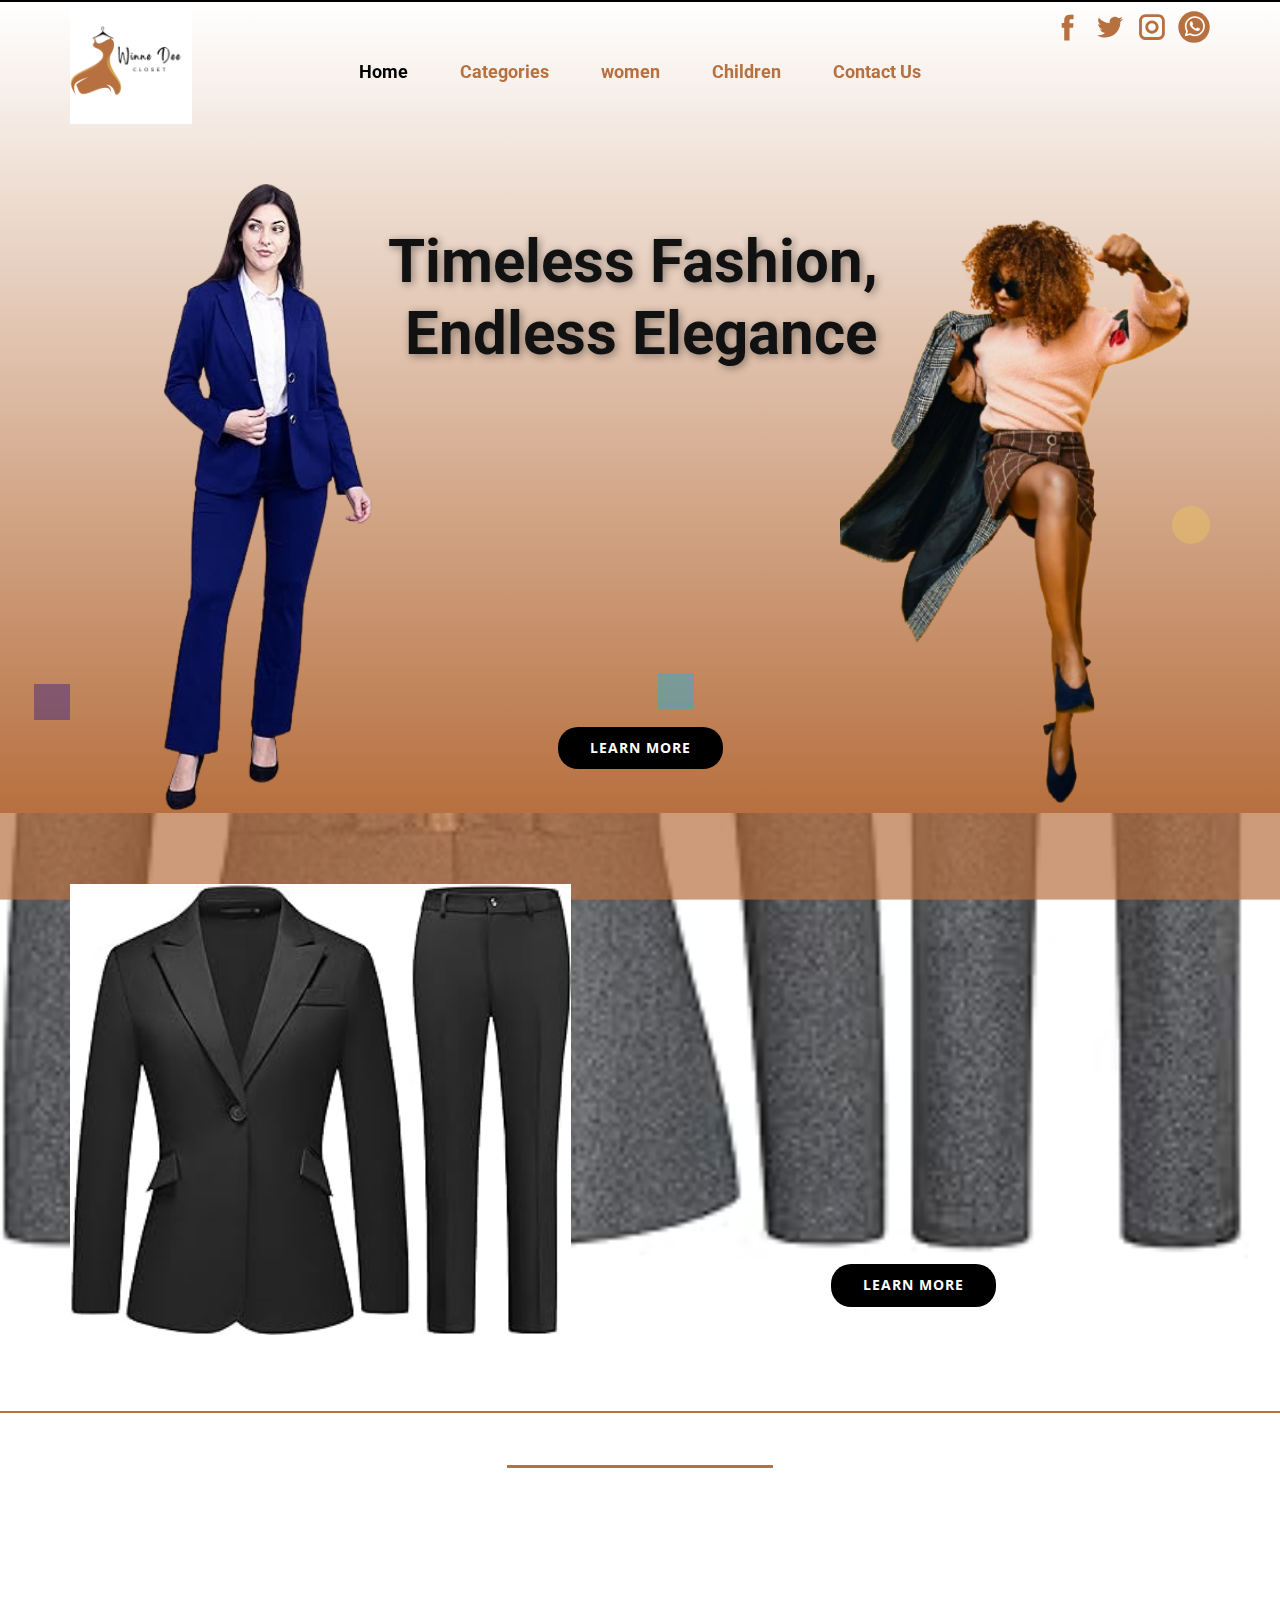
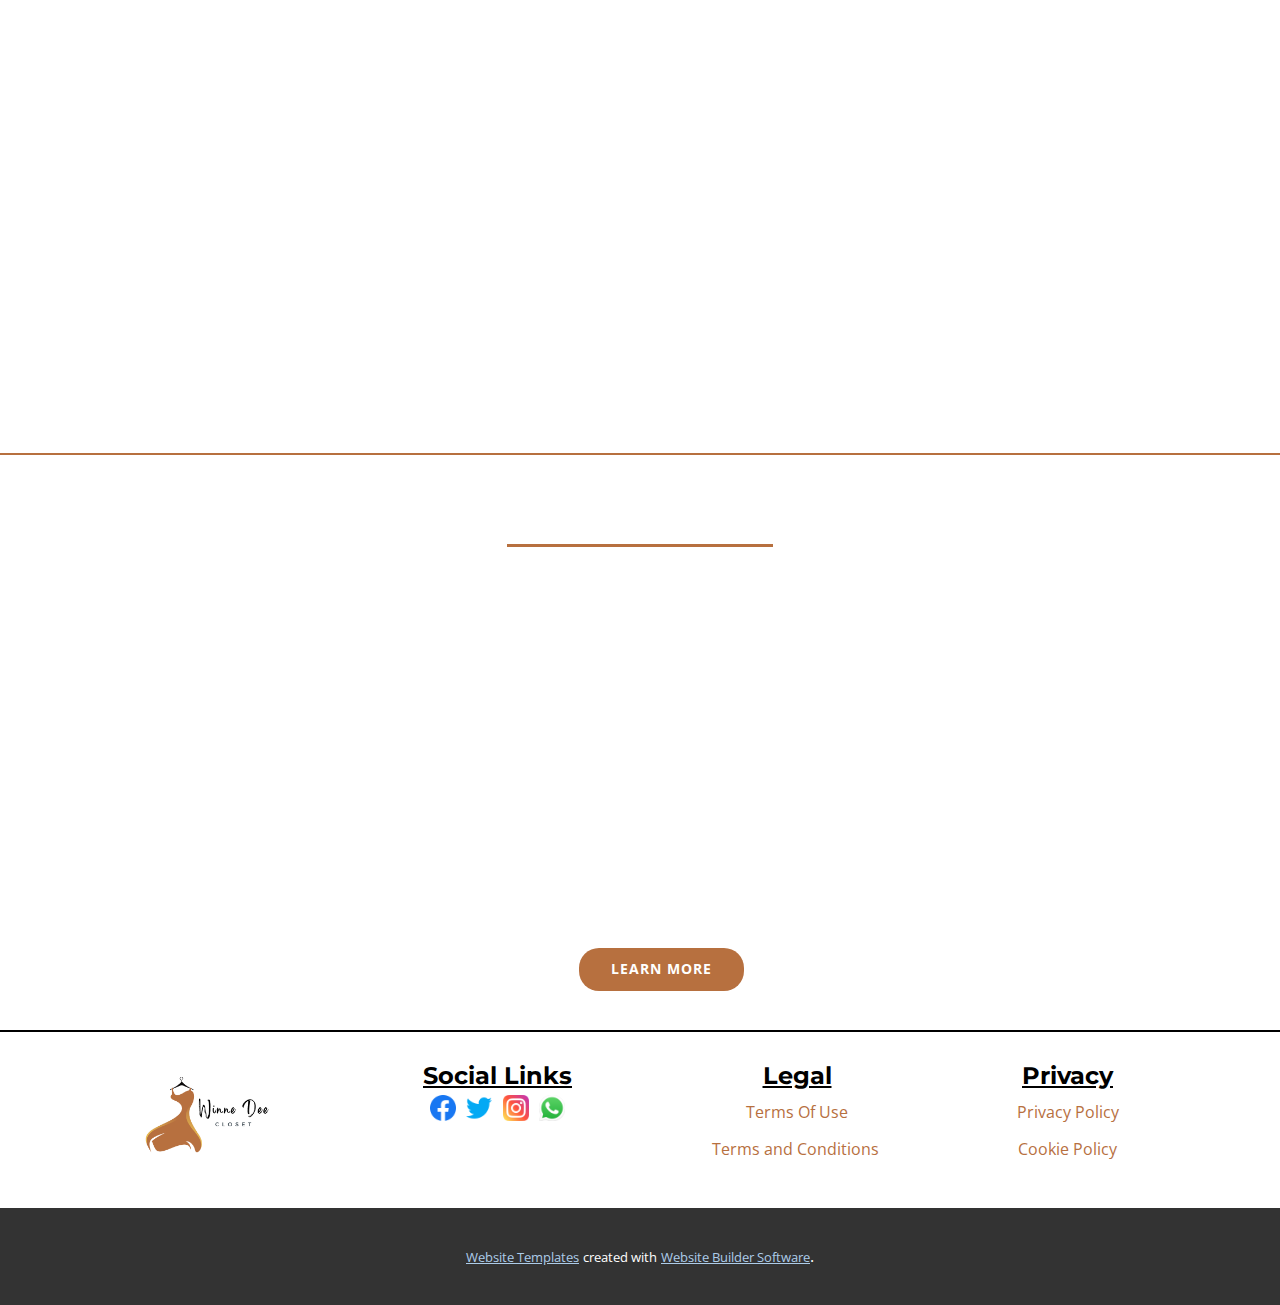
<file: index.html>
<!DOCTYPE html>
<html style="font-size: 16px;" lang="en"><head>
    <meta name="viewport" content="width=device-width, initial-scale=1.0">
    <meta charset="utf-8">
    <meta name="keywords" content="Brothers Of the ThrottleMotorcycle club">
    <meta name="description" content="">
    <title>Home</title>
    <link rel="stylesheet" href="nicepage.css" media="screen">
<link rel="stylesheet" href="Home.css" media="screen">
    <script class="u-script" type="text/javascript" src="jquery.js" "="" defer=""></script>
    <script class="u-script" type="text/javascript" src="nicepage.js" "="" defer=""></script>
    <meta name="generator" content="Nicepage 4.15.8, nicepage.com">
    <link id="u-theme-google-font" rel="stylesheet" href="https://fonts.googleapis.com/css?family=Roboto:100,100i,300,300i,400,400i,500,500i,700,700i,900,900i|Open+Sans:300,300i,400,400i,500,500i,600,600i,700,700i,800,800i">
    <link id="u-page-google-font" rel="stylesheet" href="https://fonts.googleapis.com/css?family=Montserrat:100,100i,200,200i,300,300i,400,400i,500,500i,600,600i,700,700i,800,800i,900,900i">
    
    
    
    
    
    <script type="application/ld+json">{
		"@context": "http://schema.org",
		"@type": "Organization",
		"name": "",
		"logo": "images/winniedeeclosetlogo.png",
		"sameAs": [
				"https://www.facebook.com/profile.php?id=100087165131884",
				"https://twitter.com/PhillipKolale",
				"https://www.instagram.com/phillip_kolale/",
				"tel:0707385519",
				"https://www.facebook.com/profile.php?id=100087165131884",
				"https://twitter.com/PhillipKolale",
				"https://www.instagram.com/phillip_kolale/",
				"tel:0707385519"
		]
}</script>
    <meta name="theme-color" content="#478ac9">
    <meta name="twitter:site" content="@">
    <meta name="twitter:card" content="summary_large_image">
    <meta name="twitter:title" content="Home">
    <meta name="twitter:description" content="">
    <meta property="og:title" content="Home">
    <meta property="og:type" content="website">
  </head>
  <body data-home-page="Home.html" data-home-page-title="Home" class="u-body u-overlap u-overlap-contrast u-xl-mode" data-lang="en"><header class="u-header u-shading u-sticky u-sticky-17af u-uploaded-video" id="sec-59f7" data-animation-name="" data-animation-duration="0" data-animation-delay="0" data-animation-direction=""><style class="u-sticky-style" data-style-id="17af">.u-sticky-fixed.u-sticky-17af, .u-body.u-sticky-fixed .u-sticky-17af {
box-shadow: 0 2px 8px 0 rgba(128,128,128,1) !important
}</style><div class="u-clearfix u-sheet u-sheet-1">
        <div class="u-social-icons u-spacing-10 u-social-icons-1">
          <a class="u-social-url" title="facebook" target="_blank" href="https://www.facebook.com/profile.php?id=100087165131884"><span class="u-icon u-social-facebook u-social-icon u-text-custom-color-6 u-icon-1"><svg class="u-svg-link" preserveAspectRatio="xMidYMin slice" viewBox="0 0 112 112" style=""><use xmlns:xlink="http://www.w3.org/1999/xlink" xlink:href="#svg-8aad"></use></svg><svg class="u-svg-content" viewBox="0 0 112 112" x="0" y="0" id="svg-8aad"><path fill="currentColor" d="M75.5,28.8H65.4c-1.5,0-4,0.9-4,4.3v9.4h13.9l-1.5,15.8H61.4v45.1H42.8V58.3h-8.8V42.4h8.8V32.2
c0-7.4,3.4-18.8,18.8-18.8h13.8v15.4H75.5z"></path></svg></span>
          </a>
          <a class="u-social-url" title="twitter" target="_blank" href="https://twitter.com/PhillipKolale"><span class="u-icon u-social-icon u-social-twitter u-text-custom-color-6 u-icon-2"><svg class="u-svg-link" preserveAspectRatio="xMidYMin slice" viewBox="0 0 112 112" style=""><use xmlns:xlink="http://www.w3.org/1999/xlink" xlink:href="#svg-2871"></use></svg><svg class="u-svg-content" viewBox="0 0 112 112" x="0" y="0" id="svg-2871"><path fill="currentColor" d="M92.2,38.2c0,0.8,0,1.6,0,2.3c0,24.3-18.6,52.4-52.6,52.4c-10.6,0.1-20.2-2.9-28.5-8.2
	c1.4,0.2,2.9,0.2,4.4,0.2c8.7,0,16.7-2.9,23-7.9c-8.1-0.2-14.9-5.5-17.3-12.8c1.1,0.2,2.4,0.2,3.4,0.2c1.6,0,3.3-0.2,4.8-0.7
	c-8.4-1.6-14.9-9.2-14.9-18c0-0.2,0-0.2,0-0.2c2.5,1.4,5.4,2.2,8.4,2.3c-5-3.3-8.3-8.9-8.3-15.4c0-3.4,1-6.5,2.5-9.2
	c9.1,11.1,22.7,18.5,38,19.2c-0.2-1.4-0.4-2.8-0.4-4.3c0.1-10,8.3-18.2,18.5-18.2c5.4,0,10.1,2.2,13.5,5.7c4.3-0.8,8.1-2.3,11.7-4.5
	c-1.4,4.3-4.3,7.9-8.1,10.1c3.7-0.4,7.3-1.4,10.6-2.9C98.9,32.3,95.7,35.5,92.2,38.2z"></path></svg></span>
          </a>
          <a class="u-social-url" title="instagram" target="_blank" href="https://www.instagram.com/phillip_kolale/"><span class="u-icon u-social-icon u-social-instagram u-text-custom-color-6 u-icon-3"><svg class="u-svg-link" preserveAspectRatio="xMidYMin slice" viewBox="0 0 112 112" style=""><use xmlns:xlink="http://www.w3.org/1999/xlink" xlink:href="#svg-96eb"></use></svg><svg class="u-svg-content" viewBox="0 0 112 112" x="0" y="0" id="svg-96eb"><path fill="currentColor" d="M55.9,32.9c-12.8,0-23.2,10.4-23.2,23.2s10.4,23.2,23.2,23.2s23.2-10.4,23.2-23.2S68.7,32.9,55.9,32.9z
	 M55.9,69.4c-7.4,0-13.3-6-13.3-13.3c-0.1-7.4,6-13.3,13.3-13.3s13.3,6,13.3,13.3C69.3,63.5,63.3,69.4,55.9,69.4z"></path><path fill="#FFFFFF" d="M79.7,26.8c-3,0-5.4,2.5-5.4,5.4s2.5,5.4,5.4,5.4c3,0,5.4-2.5,5.4-5.4S82.7,26.8,79.7,26.8z"></path><path fill="currentColor" d="M78.2,11H33.5C21,11,10.8,21.3,10.8,33.7v44.7c0,12.6,10.2,22.8,22.7,22.8h44.7c12.6,0,22.7-10.2,22.7-22.7
	V33.7C100.8,21.1,90.6,11,78.2,11z M91,78.4c0,7.1-5.8,12.8-12.8,12.8H33.5c-7.1,0-12.8-5.8-12.8-12.8V33.7
	c0-7.1,5.8-12.8,12.8-12.8h44.7c7.1,0,12.8,5.8,12.8,12.8V78.4z"></path></svg></span>
          </a>
          <a class="u-social-url" target="_blank" data-type="Whatsapp" title="Whatsapp" href="tel:0707385519"><span class="u-icon u-social-icon u-social-whatsapp u-text-custom-color-6 u-icon-4"><svg class="u-svg-link" preserveAspectRatio="xMidYMin slice" viewBox="0 0 112 112" style=""><use xmlns:xlink="http://www.w3.org/1999/xlink" xlink:href="#svg-3bc7"></use></svg><svg class="u-svg-content" viewBox="0 0 112 112" x="0" y="0" id="svg-3bc7"><circle fill="currentColor" cx="56.1" cy="56.1" r="55"></circle><path fill="#FFFFFF" d="M83.8,28.3C77.2,21.7,68.4,18,59,18c-19.3,0-35.1,15.7-35.1,35.1c0,6.2,1.6,12.2,4.7,17.5l-5,18.2L42.2,84
	c5.1,2.8,10.9,4.3,16.8,4.3h0l0,0c19.3,0,35.1-15.7,35.1-35.1C94.1,43.8,90.5,35,83.8,28.3 M59,82.3L59,82.3
	c-5.2,0-10.4-1.4-14.9-4.1l-1.1-0.6l-11,2.9L35,69.8l-0.7-1.1c-2.9-4.6-4.5-10-4.5-15.5C29.8,37,42.9,24,59,24
	c7.8,0,15.1,3,20.6,8.6c5.5,5.5,8.5,12.8,8.5,20.6C88.2,69.2,75.1,82.3,59,82.3 M75,60.5c-0.9-0.4-5.2-2.6-6-2.9
	c-0.8-0.3-1.4-0.4-2,0.4s-2.3,2.9-2.8,3.4c-0.5,0.6-1,0.7-1.9,0.2c-0.9-0.4-3.7-1.4-7.1-4.4c-2.6-2.3-4.4-5.2-4.9-6.1
	c-0.5-0.9-0.1-1.4,0.4-1.8c0.4-0.4,0.9-1,1.3-1.5c0.4-0.5,0.6-0.9,0.9-1.5c0.3-0.6,0.1-1.1-0.1-1.5c-0.2-0.4-2-4.8-2.7-6.5
	c-0.7-1.7-1.4-1.5-2-1.5c-0.5,0-1.1,0-1.7,0c-0.6,0-1.5,0.2-2.3,1.1c-0.8,0.9-3.1,3-3.1,7.3c0,4.3,3.1,8.5,3.6,9.1
	c0.4,0.6,6.2,9.4,15,13.2c2.1,0.9,3.7,1.4,5,1.8c2.1,0.7,4,0.6,5.5,0.3c1.7-0.3,5.2-2.1,5.9-4.2c0.7-2,0.7-3.8,0.5-4.2
	C76.5,61.1,75.9,60.9,75,60.5"></path></svg></span>
          </a>
        </div>
        <nav data-position="" class="u-menu u-menu-one-level u-offcanvas u-menu-1">
          <div class="menu-collapse" style="font-size: 1.125rem; letter-spacing: 0px; font-weight: 700;">
            <a class="u-border-2 u-border-white u-button-style u-custom-active-border-color u-custom-border u-custom-border-color u-custom-borders u-custom-color u-custom-color-6 u-custom-hover-border-color u-custom-left-right-menu-spacing u-custom-padding-bottom u-custom-text-active-color u-custom-text-color u-custom-text-hover-color u-custom-top-bottom-menu-spacing u-nav-link" href="#" style="padding: 15px 22px; font-size: calc(1em + 30px); background-image: none;">
              <svg class="u-svg-link" viewBox="0 0 24 24"><use xmlns:xlink="http://www.w3.org/1999/xlink" xlink:href="#menu-hamburger"></use></svg>
              <svg class="u-svg-content" version="1.1" id="menu-hamburger" viewBox="0 0 16 16" x="0px" y="0px" xmlns:xlink="http://www.w3.org/1999/xlink" xmlns="http://www.w3.org/2000/svg"><g><rect y="1" width="16" height="2"></rect><rect y="7" width="16" height="2"></rect><rect y="13" width="16" height="2"></rect>
</g></svg>
            </a>
          </div>
          <div class="u-custom-menu u-nav-container">
            <ul class="u-custom-font u-heading-font u-nav u-unstyled u-nav-1"><li class="u-nav-item"><a class="u-button-style u-nav-link u-text-active-black u-text-custom-color-6" href="Home.html" style="padding: 10px 26px;">Home</a>
</li><li class="u-nav-item"><a class="u-button-style u-nav-link u-text-active-black u-text-custom-color-6" href="#" style="padding: 10px 26px;">Categories</a>
</li><li class="u-nav-item"><a class="u-button-style u-nav-link u-text-active-black u-text-custom-color-6" style="padding: 10px 26px;">women</a>
</li><li class="u-nav-item"><a class="u-button-style u-nav-link u-text-active-black u-text-custom-color-6" style="padding: 10px 26px;">Children</a>
</li><li class="u-nav-item"><a class="u-button-style u-nav-link u-text-active-black u-text-custom-color-6" href="#" style="padding: 10px 26px;">Contact Us</a>
</li></ul>
          </div>
          <div class="u-custom-menu u-nav-container-collapse">
            <div class="u-container-style u-custom-color-6 u-inner-container-layout u-opacity u-opacity-90 u-sidenav">
              <div class="u-inner-container-layout u-sidenav-overflow">
                <div class="u-menu-close"></div>
                <ul class="u-align-center u-custom-font u-heading-font u-nav u-popupmenu-items u-spacing-25 u-unstyled u-nav-2"><li class="u-nav-item"><a class="u-button-style u-nav-link" href="Home.html">Home</a>
</li><li class="u-nav-item"><a class="u-button-style u-nav-link" href="#">Categories</a>
</li><li class="u-nav-item"><a class="u-button-style u-nav-link">women</a>
</li><li class="u-nav-item"><a class="u-button-style u-nav-link">Children</a>
</li><li class="u-nav-item"><a class="u-button-style u-nav-link" href="#">Contact Us</a>
</li></ul>
              </div>
            </div>
            <div class="u-menu-overlay u-opacity u-opacity-20 u-white"></div>
          </div>
        </nav>
        <a href="https://nicepage.com/html-templates" class="u-image u-logo u-image-1" data-image-width="500" data-image-height="500">
          <img src="images/winniedeeclosetlogo.png" class="u-logo-image u-logo-image-1">
        </a>
      </div></header>
    <section class="skrollable u-border-2 u-border-black u-border-no-bottom u-border-no-left u-border-no-right u-clearfix u-gradient u-uploaded-video u-valign-bottom-lg u-section-1" id="sec-7953">
      <div class="u-clearfix u-sheet u-sheet-1">
        <div class="u-custom-color-1 u-opacity u-opacity-35 u-shape u-shape-circle u-shape-1"></div>
        <img class="u-image u-image-default u-image-1" src="images/pexels-godisable-jacob-226636-794062-removebg-preview.png" alt="" data-image-width="408" data-image-height="612">
        <h3 class="u-align-center u-text u-text-default u-text-1" data-animation-name="customAnimationIn" data-animation-duration="2000"> Timeless Fashion,&nbsp;<br>Endless Elegance
        </h3>
        <img class="u-image u-image-default u-image-2" src="images/61J5m99hbmL._AC_SY550_-removebg-preview.png" alt="" data-image-width="184" data-image-height="550">
        <div class="u-custom-color-5 u-opacity u-opacity-50 u-preserve-proportions u-shape u-shape-rectangle u-shape-2"></div>
        <div class="u-custom-color-3 u-opacity u-opacity-50 u-preserve-proportions u-shape u-shape-rectangle u-shape-3"></div>
        <a href="" class="u-black u-border-none u-btn u-btn-round u-button-style u-radius-20 u-btn-1">learn more</a>
      </div>
    </section>
    <section class="skrollable u-border-2 u-border-custom-color-6 u-border-no-bottom u-border-no-left u-border-no-right u-clearfix u-image u-parallax u-shading u-section-2" id="sec-f3ed" data-image-width="320" data-image-height="295">
      <div class="u-clearfix u-sheet u-sheet-1">
        <div class="u-clearfix u-expanded-width u-gutter-30 u-layout-wrap u-layout-wrap-1">
          <div class="u-layout">
            <div class="u-layout-row">
              <div class="u-align-left u-container-style u-layout-cell u-left-cell u-size-28 u-layout-cell-1">
                <div class="u-container-layout u-container-layout-1">
                  <img class="u-expanded-width-xs u-image u-image-default u-image-1" src="images/61aiJf-prrL._AC_UL320_.jpg" alt="" data-image-width="320" data-image-height="288">
                </div>
              </div>
              <div class="u-align-left u-container-style u-layout-cell u-right-cell u-size-32 u-layout-cell-2">
                <div class="u-container-layout u-container-layout-2">
                  <h2 class="u-align-center u-text u-text-1" data-animation-name="customAnimationIn" data-animation-duration="2000">
                    <span class="u-text-custom-color-6">
                      <span class="u-text-body-color">Welcome​ to ​Winnie Dee</span>
                      <span class="u-text-body-color">Closet</span>
                    </span>
                  </h2>
                  <p class="u-align-center u-text u-text-2" data-animation-name="customAnimationIn" data-animation-duration="2000"> Winnie Dee Closet is a clothing line geared to​wards every client's tas<span class="u-text-body-color"></span>te in fashion and trends for both casual and official.
                  </p>
                  <a href="" class="u-black u-border-none u-btn u-btn-round u-button-style u-radius-20 u-btn-1">learn more</a>
                </div>
              </div>
            </div>
          </div>
        </div>
      </div>
    </section>
    <section class="skrollable u-border-2 u-border-custom-color-6 u-border-no-bottom u-border-no-left u-border-no-right u-clearfix u-white u-section-3" id="carousel_577b">
      <div class="u-clearfix u-sheet u-sheet-1">
        <div class="u-absolute-hcenter u-border-3 u-border-custom-color-6 u-line u-line-horizontal u-line-1"></div>
        <h2 class="u-align-center u-text u-text-1" data-animation-name="customAnimationIn" data-animation-duration="2000">Women's Wear</h2>
        <img class="u-image u-image-default u-image-1" src="images/51O6tkiOCWL._AC_UL320_.jpg" alt="" data-image-width="320" data-image-height="289" data-animation-name="customAnimationIn" data-animation-duration="1000">
        <img class="u-image u-image-default u-image-2" src="images/61oviVmD23L._AC_UL320_.jpg" alt="" data-image-width="201" data-image-height="320" data-animation-name="customAnimationIn" data-animation-duration="1000">
        <img class="u-image u-image-default u-image-3" src="images/611DeozpQRL._AC_UL320_.jpg" alt="" data-image-width="320" data-image-height="309" data-animation-name="customAnimationIn" data-animation-duration="1000">
        <a href="" class="u-border-none u-btn u-btn-round u-button-style u-custom-color-6 u-radius-20 u-btn-1" data-animation-name="customAnimationIn" data-animation-duration="1000">learn more</a>
      </div>
    </section>
    <section class="skrollable u-border-2 u-border-custom-color-6 u-border-no-bottom u-border-no-left u-border-no-right u-clearfix u-white u-section-4" id="carousel_5969">
      <div class="u-clearfix u-sheet u-valign-middle-xl u-sheet-1">
        <h2 class="u-align-center u-text u-text-default u-text-1" data-animation-name="customAnimationIn" data-animation-duration="2000" data-animation-direction="">Children'sWear</h2>
        <div class="u-border-3 u-border-custom-color-6 u-line u-line-horizontal u-line-1"></div>
        <img class="u-image u-image-default u-image-1" src="images/ArshinerToddlerGirlsClothes2PcsGraphicPulloverSweatshirtsPatchworkLeggingsPantsFallWinterOutfitTracksuits1-6.jpg" alt="" data-image-width="265" data-image-height="320" data-animation-name="customAnimationIn" data-animation-duration="1000" data-animation-direction="">
        <img class="u-image u-image-default u-image-2" src="images/BoysFashionBlazersCasualJacketsCoat.jpg" alt="" data-image-width="213" data-image-height="320" data-animation-name="customAnimationIn" data-animation-duration="1000" data-animation-direction="">
        <img class="u-image u-image-default u-image-3" src="images/61d-1pMZmL._AC_UL320_.jpg" alt="" data-image-width="285" data-image-height="320" data-animation-name="customAnimationIn" data-animation-duration="1000">
        <a href="" class="u-border-none u-btn u-btn-round u-button-style u-custom-color-6 u-radius-20 u-btn-1">learn more</a>
      </div>
    </section>
    
    
    <footer class="u-border-2 u-border-black u-border-no-bottom u-border-no-left u-border-no-right u-clearfix u-footer" id="sec-d5ab"><div class="u-clearfix u-sheet u-sheet-1">
        <div class="u-clearfix u-expanded-width u-layout-wrap u-layout-wrap-1">
          <div class="u-layout">
            <div class="u-layout-row">
              <div class="u-align-left u-container-style u-layout-cell u-size-15 u-layout-cell-1">
                <div class="u-container-layout u-valign-middle u-container-layout-1">
                  <a href="https://nicepage.com/k/hacker-html-templates" class="u-image u-logo u-image-1" data-image-width="500" data-image-height="500">
                    <img src="images/winniedeeclosetlogo.png" class="u-logo-image u-logo-image-1">
                  </a>
                </div>
              </div>
              <div class="u-container-style u-layout-cell u-size-15 u-layout-cell-2">
                <div class="u-container-layout u-container-layout-2">
                  <h4 class="u-align-center u-custom-font u-font-montserrat u-text u-text-1">Social Links</h4>
                  <div class="u-social-icons u-spacing-10 u-social-icons-1">
                    <a class="u-social-url" title="facebook" target="_blank" href="https://www.facebook.com/profile.php?id=100087165131884"><span class="u-file-icon u-icon u-social-facebook u-social-icon u-icon-1"><img src="images/5968764.png" alt=""></span>
                    </a>
                    <a class="u-social-url" title="twitter" target="_blank" href="https://twitter.com/PhillipKolale"><span class="u-file-icon u-icon u-social-icon u-social-twitter u-icon-2"><img src="images/733579.png" alt=""></span>
                    </a>
                    <a class="u-social-url" title="instagram" target="_blank" href="https://www.instagram.com/phillip_kolale/"><span class="u-file-icon u-icon u-social-icon u-social-instagram u-icon-3"><img src="images/2111463.png" alt=""></span>
                    </a>
                    <a class="u-social-url" target="_blank" data-type="Whatsapp" title="Whatsapp" href="tel:0707385519"><span class="u-file-icon u-icon u-social-icon u-social-whatsapp u-icon-4"><img src="images/5968841.png" alt=""></span>
                    </a>
                  </div>
                </div>
              </div>
              <div class="u-container-style u-layout-cell u-size-15 u-layout-cell-3">
                <div class="u-container-layout u-container-layout-3">
                  <h4 class="u-align-center u-custom-font u-font-montserrat u-text u-text-2">Legal</h4>
                  <a href="#" class="u-border-1 u-border-active-palette-2-base u-border-hover-palette-1-base u-btn u-button-style u-none u-text-custom-color-6 u-btn-1"> Terms Of Use</a>
                  <a href="#" class="u-border-1 u-border-active-palette-2-base u-border-hover-palette-1-base u-btn u-button-style u-none u-text-custom-color-6 u-btn-2">Terms and Conditions</a>
                </div>
              </div>
              <div class="u-align-left u-container-style u-layout-cell u-size-15 u-layout-cell-4">
                <div class="u-container-layout u-container-layout-4">
                  <h4 class="u-align-center u-custom-font u-font-montserrat u-text u-text-3">Priva​cy</h4>
                  <a href="#" class="u-border-1 u-border-active-palette-2-base u-border-hover-palette-1-base u-btn u-button-style u-none u-text-custom-color-6 u-btn-3"> Privacy Policy</a>
                  <a href="#" class="u-border-1 u-border-active-palette-2-base u-border-hover-palette-1-base u-btn u-button-style u-none u-text-custom-color-6 u-btn-4"> Cookie Policy</a>
                </div>
              </div>
            </div>
          </div>
        </div>
      </div></footer>
    <section class="u-backlink u-clearfix u-grey-80">
      <a class="u-link" href="https://nicepage.com/website-templates" target="_blank">
        <span>Website Templates</span>
      </a>
      <p class="u-text">
        <span>created with</span>
      </p>
      <a class="u-link" href="" target="_blank">
        <span>Website Builder Software</span>
      </a>. 
    </section>
  
</body></html>
</file>
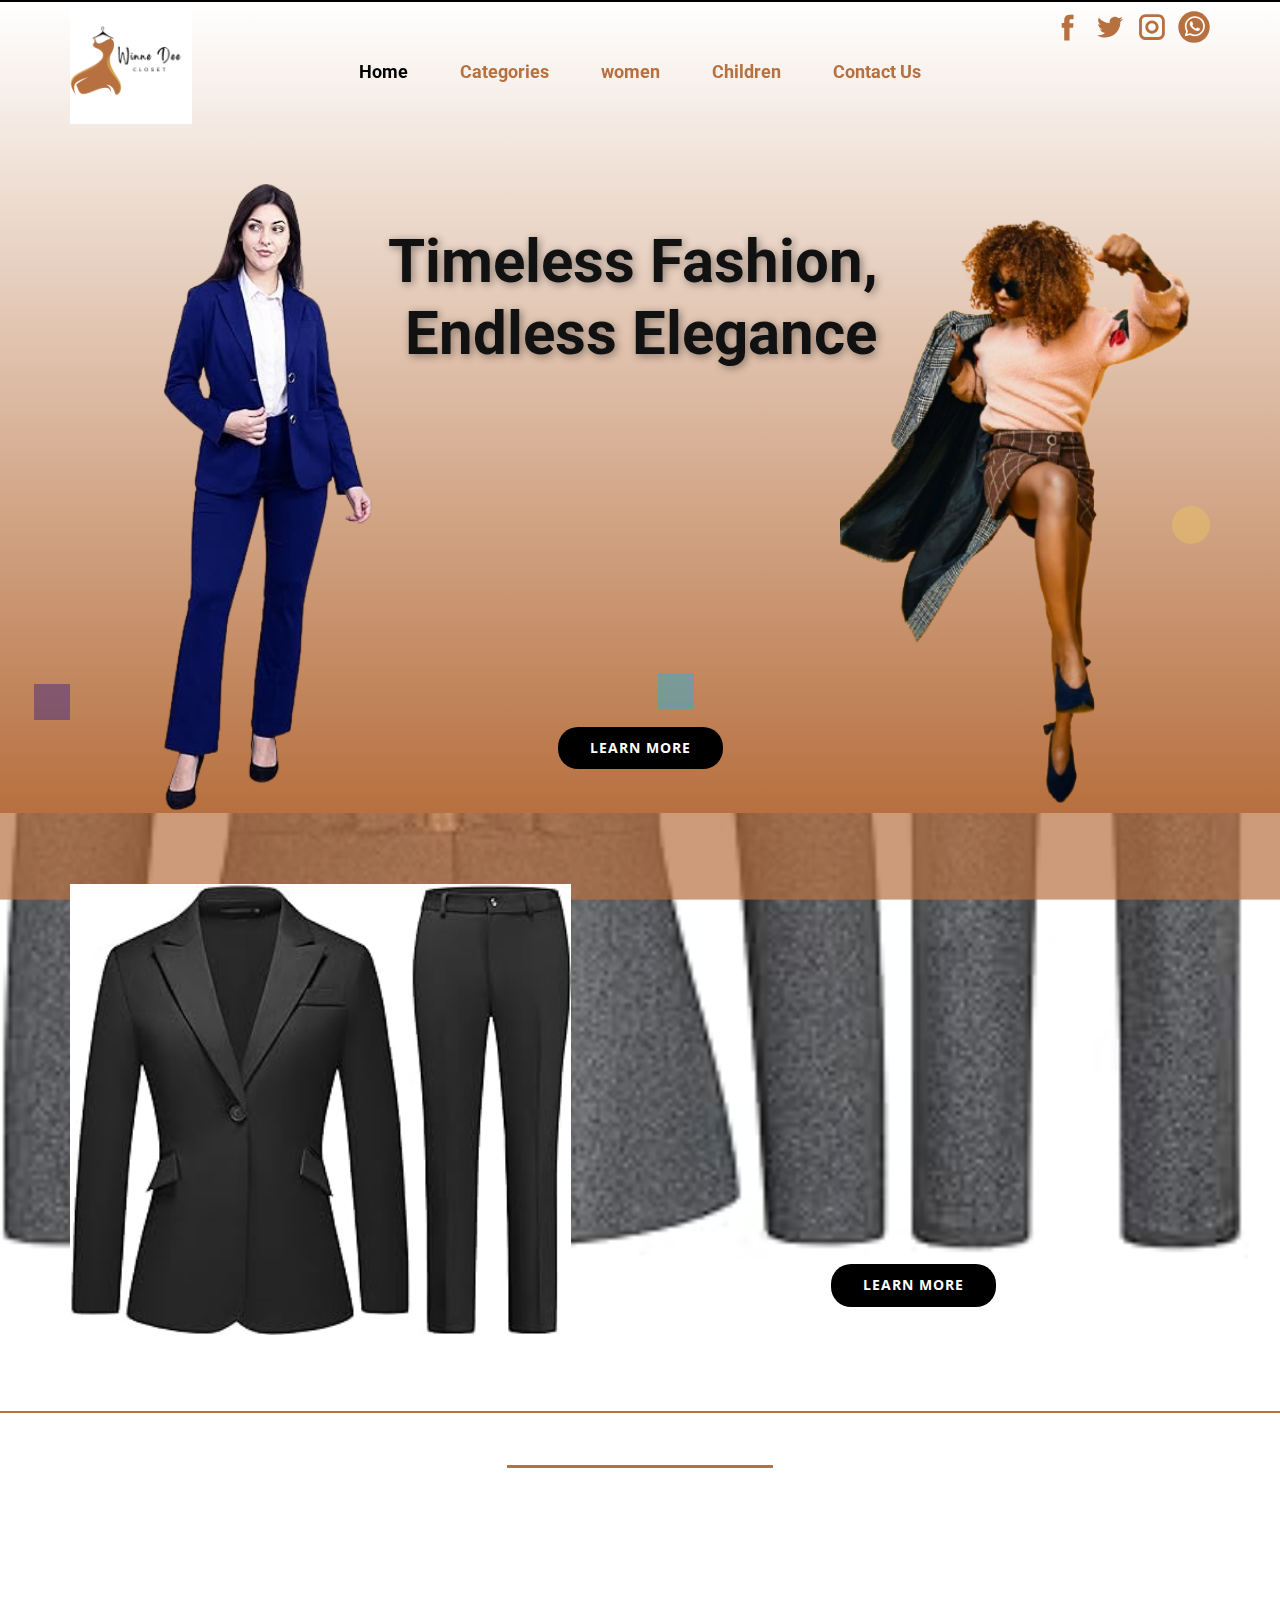
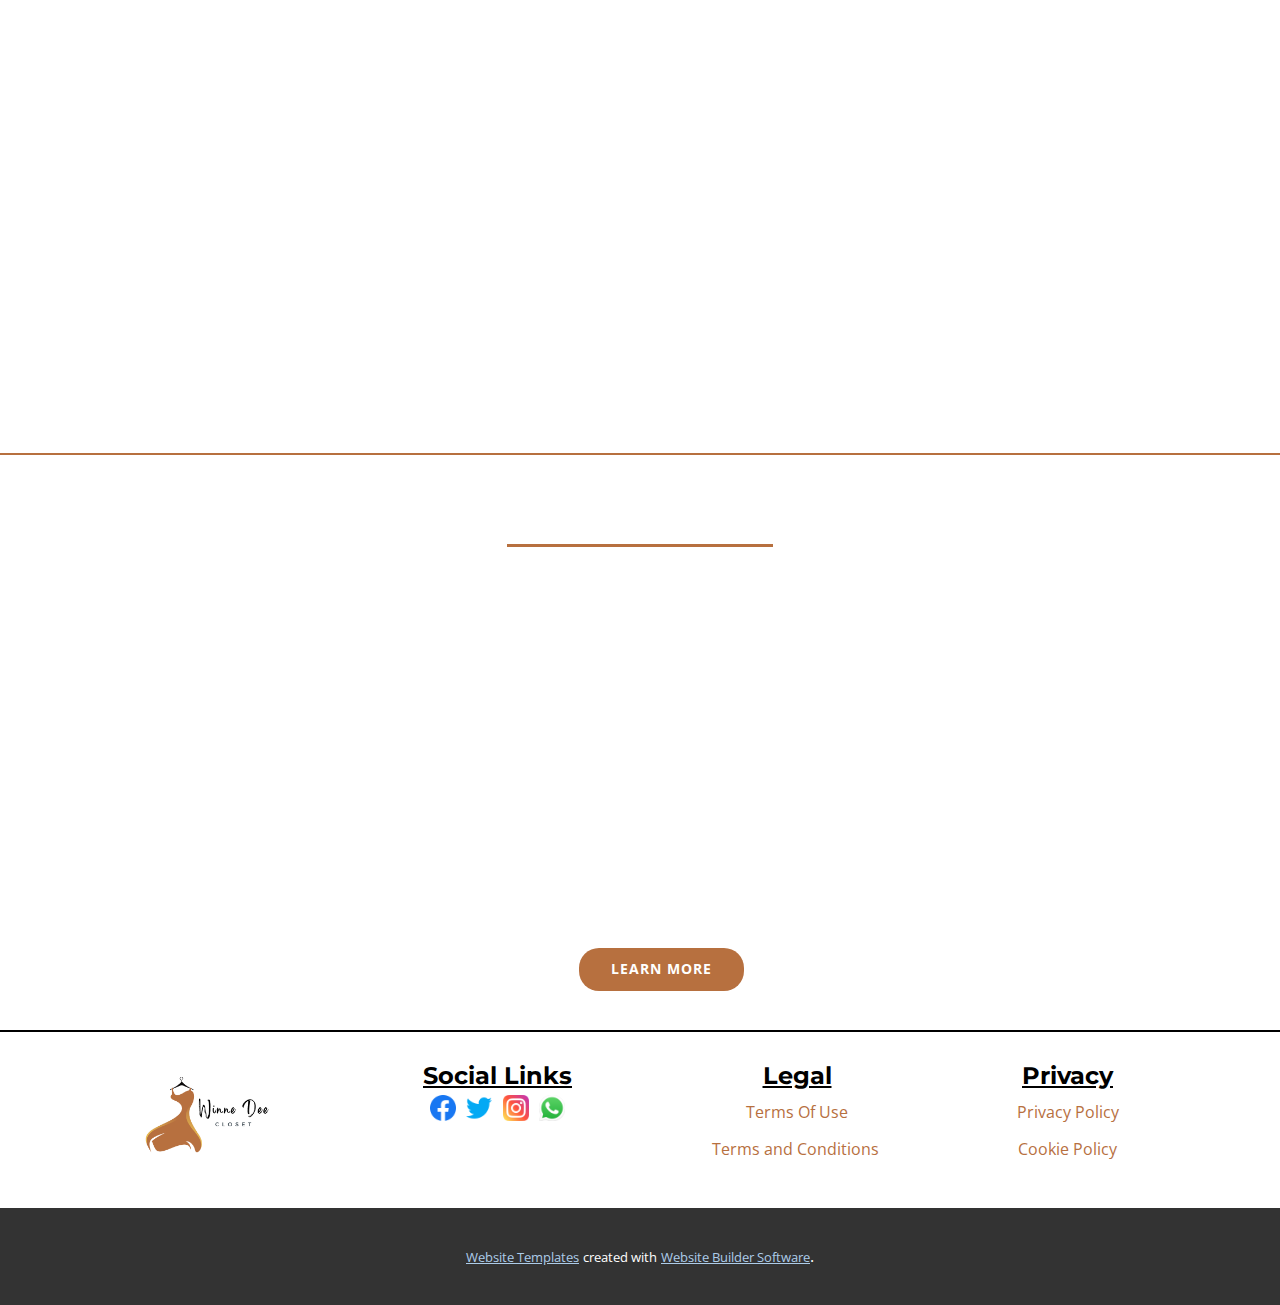
<file: Home.html>
<!DOCTYPE html>
<html style="font-size: 16px;" lang="en"><head>
    <meta name="viewport" content="width=device-width, initial-scale=1.0">
    <meta charset="utf-8">
    <meta name="keywords" content="Brothers Of the ThrottleMotorcycle club">
    <meta name="description" content="">
    <title>Home</title>
    <link rel="stylesheet" href="nicepage.css" media="screen">
<link rel="stylesheet" href="Home.css" media="screen">
    <script class="u-script" type="text/javascript" src="jquery.js" "="" defer=""></script>
    <script class="u-script" type="text/javascript" src="nicepage.js" "="" defer=""></script>
    <meta name="generator" content="Nicepage 4.15.8, nicepage.com">
    <link id="u-theme-google-font" rel="stylesheet" href="https://fonts.googleapis.com/css?family=Roboto:100,100i,300,300i,400,400i,500,500i,700,700i,900,900i|Open+Sans:300,300i,400,400i,500,500i,600,600i,700,700i,800,800i">
    <link id="u-page-google-font" rel="stylesheet" href="https://fonts.googleapis.com/css?family=Montserrat:100,100i,200,200i,300,300i,400,400i,500,500i,600,600i,700,700i,800,800i,900,900i">
    
    
    
    
    
    <script type="application/ld+json">{
		"@context": "http://schema.org",
		"@type": "Organization",
		"name": "",
		"logo": "images/winniedeeclosetlogo.png",
		"sameAs": [
				"https://www.facebook.com/profile.php?id=100087165131884",
				"https://twitter.com/PhillipKolale",
				"https://www.instagram.com/phillip_kolale/",
				"tel:0707385519",
				"https://www.facebook.com/profile.php?id=100087165131884",
				"https://twitter.com/PhillipKolale",
				"https://www.instagram.com/phillip_kolale/",
				"tel:0707385519"
		]
}</script>
    <meta name="theme-color" content="#478ac9">
    <meta name="twitter:site" content="@">
    <meta name="twitter:card" content="summary_large_image">
    <meta name="twitter:title" content="Home">
    <meta name="twitter:description" content="">
    <meta property="og:title" content="Home">
    <meta property="og:type" content="website">
  </head>
  <body class="u-body u-overlap u-overlap-contrast u-xl-mode" data-lang="en"><header class="u-header u-shading u-sticky u-sticky-17af u-uploaded-video" id="sec-59f7" data-animation-name="" data-animation-duration="0" data-animation-delay="0" data-animation-direction=""><style class="u-sticky-style" data-style-id="17af">.u-sticky-fixed.u-sticky-17af, .u-body.u-sticky-fixed .u-sticky-17af {
box-shadow: 0 2px 8px 0 rgba(128,128,128,1) !important
}</style><div class="u-clearfix u-sheet u-sheet-1">
        <div class="u-social-icons u-spacing-10 u-social-icons-1">
          <a class="u-social-url" title="facebook" target="_blank" href="https://www.facebook.com/profile.php?id=100087165131884"><span class="u-icon u-social-facebook u-social-icon u-text-custom-color-6 u-icon-1"><svg class="u-svg-link" preserveAspectRatio="xMidYMin slice" viewBox="0 0 112 112" style=""><use xmlns:xlink="http://www.w3.org/1999/xlink" xlink:href="#svg-8aad"></use></svg><svg class="u-svg-content" viewBox="0 0 112 112" x="0" y="0" id="svg-8aad"><path fill="currentColor" d="M75.5,28.8H65.4c-1.5,0-4,0.9-4,4.3v9.4h13.9l-1.5,15.8H61.4v45.1H42.8V58.3h-8.8V42.4h8.8V32.2
c0-7.4,3.4-18.8,18.8-18.8h13.8v15.4H75.5z"></path></svg></span>
          </a>
          <a class="u-social-url" title="twitter" target="_blank" href="https://twitter.com/PhillipKolale"><span class="u-icon u-social-icon u-social-twitter u-text-custom-color-6 u-icon-2"><svg class="u-svg-link" preserveAspectRatio="xMidYMin slice" viewBox="0 0 112 112" style=""><use xmlns:xlink="http://www.w3.org/1999/xlink" xlink:href="#svg-2871"></use></svg><svg class="u-svg-content" viewBox="0 0 112 112" x="0" y="0" id="svg-2871"><path fill="currentColor" d="M92.2,38.2c0,0.8,0,1.6,0,2.3c0,24.3-18.6,52.4-52.6,52.4c-10.6,0.1-20.2-2.9-28.5-8.2
	c1.4,0.2,2.9,0.2,4.4,0.2c8.7,0,16.7-2.9,23-7.9c-8.1-0.2-14.9-5.5-17.3-12.8c1.1,0.2,2.4,0.2,3.4,0.2c1.6,0,3.3-0.2,4.8-0.7
	c-8.4-1.6-14.9-9.2-14.9-18c0-0.2,0-0.2,0-0.2c2.5,1.4,5.4,2.2,8.4,2.3c-5-3.3-8.3-8.9-8.3-15.4c0-3.4,1-6.5,2.5-9.2
	c9.1,11.1,22.7,18.5,38,19.2c-0.2-1.4-0.4-2.8-0.4-4.3c0.1-10,8.3-18.2,18.5-18.2c5.4,0,10.1,2.2,13.5,5.7c4.3-0.8,8.1-2.3,11.7-4.5
	c-1.4,4.3-4.3,7.9-8.1,10.1c3.7-0.4,7.3-1.4,10.6-2.9C98.9,32.3,95.7,35.5,92.2,38.2z"></path></svg></span>
          </a>
          <a class="u-social-url" title="instagram" target="_blank" href="https://www.instagram.com/phillip_kolale/"><span class="u-icon u-social-icon u-social-instagram u-text-custom-color-6 u-icon-3"><svg class="u-svg-link" preserveAspectRatio="xMidYMin slice" viewBox="0 0 112 112" style=""><use xmlns:xlink="http://www.w3.org/1999/xlink" xlink:href="#svg-96eb"></use></svg><svg class="u-svg-content" viewBox="0 0 112 112" x="0" y="0" id="svg-96eb"><path fill="currentColor" d="M55.9,32.9c-12.8,0-23.2,10.4-23.2,23.2s10.4,23.2,23.2,23.2s23.2-10.4,23.2-23.2S68.7,32.9,55.9,32.9z
	 M55.9,69.4c-7.4,0-13.3-6-13.3-13.3c-0.1-7.4,6-13.3,13.3-13.3s13.3,6,13.3,13.3C69.3,63.5,63.3,69.4,55.9,69.4z"></path><path fill="#FFFFFF" d="M79.7,26.8c-3,0-5.4,2.5-5.4,5.4s2.5,5.4,5.4,5.4c3,0,5.4-2.5,5.4-5.4S82.7,26.8,79.7,26.8z"></path><path fill="currentColor" d="M78.2,11H33.5C21,11,10.8,21.3,10.8,33.7v44.7c0,12.6,10.2,22.8,22.7,22.8h44.7c12.6,0,22.7-10.2,22.7-22.7
	V33.7C100.8,21.1,90.6,11,78.2,11z M91,78.4c0,7.1-5.8,12.8-12.8,12.8H33.5c-7.1,0-12.8-5.8-12.8-12.8V33.7
	c0-7.1,5.8-12.8,12.8-12.8h44.7c7.1,0,12.8,5.8,12.8,12.8V78.4z"></path></svg></span>
          </a>
          <a class="u-social-url" target="_blank" data-type="Whatsapp" title="Whatsapp" href="tel:0707385519"><span class="u-icon u-social-icon u-social-whatsapp u-text-custom-color-6 u-icon-4"><svg class="u-svg-link" preserveAspectRatio="xMidYMin slice" viewBox="0 0 112 112" style=""><use xmlns:xlink="http://www.w3.org/1999/xlink" xlink:href="#svg-3bc7"></use></svg><svg class="u-svg-content" viewBox="0 0 112 112" x="0" y="0" id="svg-3bc7"><circle fill="currentColor" cx="56.1" cy="56.1" r="55"></circle><path fill="#FFFFFF" d="M83.8,28.3C77.2,21.7,68.4,18,59,18c-19.3,0-35.1,15.7-35.1,35.1c0,6.2,1.6,12.2,4.7,17.5l-5,18.2L42.2,84
	c5.1,2.8,10.9,4.3,16.8,4.3h0l0,0c19.3,0,35.1-15.7,35.1-35.1C94.1,43.8,90.5,35,83.8,28.3 M59,82.3L59,82.3
	c-5.2,0-10.4-1.4-14.9-4.1l-1.1-0.6l-11,2.9L35,69.8l-0.7-1.1c-2.9-4.6-4.5-10-4.5-15.5C29.8,37,42.9,24,59,24
	c7.8,0,15.1,3,20.6,8.6c5.5,5.5,8.5,12.8,8.5,20.6C88.2,69.2,75.1,82.3,59,82.3 M75,60.5c-0.9-0.4-5.2-2.6-6-2.9
	c-0.8-0.3-1.4-0.4-2,0.4s-2.3,2.9-2.8,3.4c-0.5,0.6-1,0.7-1.9,0.2c-0.9-0.4-3.7-1.4-7.1-4.4c-2.6-2.3-4.4-5.2-4.9-6.1
	c-0.5-0.9-0.1-1.4,0.4-1.8c0.4-0.4,0.9-1,1.3-1.5c0.4-0.5,0.6-0.9,0.9-1.5c0.3-0.6,0.1-1.1-0.1-1.5c-0.2-0.4-2-4.8-2.7-6.5
	c-0.7-1.7-1.4-1.5-2-1.5c-0.5,0-1.1,0-1.7,0c-0.6,0-1.5,0.2-2.3,1.1c-0.8,0.9-3.1,3-3.1,7.3c0,4.3,3.1,8.5,3.6,9.1
	c0.4,0.6,6.2,9.4,15,13.2c2.1,0.9,3.7,1.4,5,1.8c2.1,0.7,4,0.6,5.5,0.3c1.7-0.3,5.2-2.1,5.9-4.2c0.7-2,0.7-3.8,0.5-4.2
	C76.5,61.1,75.9,60.9,75,60.5"></path></svg></span>
          </a>
        </div>
        <nav data-position="" class="u-menu u-menu-one-level u-offcanvas u-menu-1">
          <div class="menu-collapse" style="font-size: 1.125rem; letter-spacing: 0px; font-weight: 700;">
            <a class="u-border-2 u-border-white u-button-style u-custom-active-border-color u-custom-border u-custom-border-color u-custom-borders u-custom-color u-custom-color-6 u-custom-hover-border-color u-custom-left-right-menu-spacing u-custom-padding-bottom u-custom-text-active-color u-custom-text-color u-custom-text-hover-color u-custom-top-bottom-menu-spacing u-nav-link" href="#" style="padding: 15px 22px; font-size: calc(1em + 30px); background-image: none;">
              <svg class="u-svg-link" viewBox="0 0 24 24"><use xmlns:xlink="http://www.w3.org/1999/xlink" xlink:href="#menu-hamburger"></use></svg>
              <svg class="u-svg-content" version="1.1" id="menu-hamburger" viewBox="0 0 16 16" x="0px" y="0px" xmlns:xlink="http://www.w3.org/1999/xlink" xmlns="http://www.w3.org/2000/svg"><g><rect y="1" width="16" height="2"></rect><rect y="7" width="16" height="2"></rect><rect y="13" width="16" height="2"></rect>
</g></svg>
            </a>
          </div>
          <div class="u-custom-menu u-nav-container">
            <ul class="u-custom-font u-heading-font u-nav u-unstyled u-nav-1"><li class="u-nav-item"><a class="u-button-style u-nav-link u-text-active-black u-text-custom-color-6" href="Home.html" style="padding: 10px 26px;">Home</a>
</li><li class="u-nav-item"><a class="u-button-style u-nav-link u-text-active-black u-text-custom-color-6" href="#" style="padding: 10px 26px;">Categories</a>
</li><li class="u-nav-item"><a class="u-button-style u-nav-link u-text-active-black u-text-custom-color-6" style="padding: 10px 26px;">women</a>
</li><li class="u-nav-item"><a class="u-button-style u-nav-link u-text-active-black u-text-custom-color-6" style="padding: 10px 26px;">Children</a>
</li><li class="u-nav-item"><a class="u-button-style u-nav-link u-text-active-black u-text-custom-color-6" href="#" style="padding: 10px 26px;">Contact Us</a>
</li></ul>
          </div>
          <div class="u-custom-menu u-nav-container-collapse">
            <div class="u-container-style u-custom-color-6 u-inner-container-layout u-opacity u-opacity-90 u-sidenav">
              <div class="u-inner-container-layout u-sidenav-overflow">
                <div class="u-menu-close"></div>
                <ul class="u-align-center u-custom-font u-heading-font u-nav u-popupmenu-items u-spacing-25 u-unstyled u-nav-2"><li class="u-nav-item"><a class="u-button-style u-nav-link" href="Home.html">Home</a>
</li><li class="u-nav-item"><a class="u-button-style u-nav-link" href="#">Categories</a>
</li><li class="u-nav-item"><a class="u-button-style u-nav-link">women</a>
</li><li class="u-nav-item"><a class="u-button-style u-nav-link">Children</a>
</li><li class="u-nav-item"><a class="u-button-style u-nav-link" href="#">Contact Us</a>
</li></ul>
              </div>
            </div>
            <div class="u-menu-overlay u-opacity u-opacity-20 u-white"></div>
          </div>
        </nav>
        <a href="https://nicepage.com/html-templates" class="u-image u-logo u-image-1" data-image-width="500" data-image-height="500">
          <img src="images/winniedeeclosetlogo.png" class="u-logo-image u-logo-image-1">
        </a>
      </div></header>
    <section class="skrollable u-border-2 u-border-black u-border-no-bottom u-border-no-left u-border-no-right u-clearfix u-gradient u-uploaded-video u-valign-bottom-lg u-section-1" id="sec-7953">
      <div class="u-clearfix u-sheet u-sheet-1">
        <div class="u-custom-color-1 u-opacity u-opacity-35 u-shape u-shape-circle u-shape-1"></div>
        <img class="u-image u-image-default u-image-1" src="images/pexels-godisable-jacob-226636-794062-removebg-preview.png" alt="" data-image-width="408" data-image-height="612">
        <h3 class="u-align-center u-text u-text-default u-text-1" data-animation-name="customAnimationIn" data-animation-duration="2000"> Timeless Fashion,&nbsp;<br>Endless Elegance
        </h3>
        <img class="u-image u-image-default u-image-2" src="images/61J5m99hbmL._AC_SY550_-removebg-preview.png" alt="" data-image-width="184" data-image-height="550">
        <div class="u-custom-color-5 u-opacity u-opacity-50 u-preserve-proportions u-shape u-shape-rectangle u-shape-2"></div>
        <div class="u-custom-color-3 u-opacity u-opacity-50 u-preserve-proportions u-shape u-shape-rectangle u-shape-3"></div>
        <a href="" class="u-black u-border-none u-btn u-btn-round u-button-style u-radius-20 u-btn-1">learn more</a>
      </div>
    </section>
    <section class="skrollable u-border-2 u-border-custom-color-6 u-border-no-bottom u-border-no-left u-border-no-right u-clearfix u-image u-parallax u-shading u-section-2" id="sec-f3ed" data-image-width="320" data-image-height="295">
      <div class="u-clearfix u-sheet u-sheet-1">
        <div class="u-clearfix u-expanded-width u-gutter-30 u-layout-wrap u-layout-wrap-1">
          <div class="u-layout">
            <div class="u-layout-row">
              <div class="u-align-left u-container-style u-layout-cell u-left-cell u-size-28 u-layout-cell-1">
                <div class="u-container-layout u-container-layout-1">
                  <img class="u-expanded-width-xs u-image u-image-default u-image-1" src="images/61aiJf-prrL._AC_UL320_.jpg" alt="" data-image-width="320" data-image-height="288">
                </div>
              </div>
              <div class="u-align-left u-container-style u-layout-cell u-right-cell u-size-32 u-layout-cell-2">
                <div class="u-container-layout u-container-layout-2">
                  <h2 class="u-align-center u-text u-text-1" data-animation-name="customAnimationIn" data-animation-duration="2000">
                    <span class="u-text-custom-color-6">
                      <span class="u-text-body-color">Welcome​ to ​Winnie Dee</span>
                      <span class="u-text-body-color">Closet</span>
                    </span>
                  </h2>
                  <p class="u-align-center u-text u-text-2" data-animation-name="customAnimationIn" data-animation-duration="2000"> Winnie Dee Closet is a clothing line geared to​wards every client's tas<span class="u-text-body-color"></span>te in fashion and trends for both casual and official.
                  </p>
                  <a href="" class="u-black u-border-none u-btn u-btn-round u-button-style u-radius-20 u-btn-1">learn more</a>
                </div>
              </div>
            </div>
          </div>
        </div>
      </div>
    </section>
    <section class="skrollable u-border-2 u-border-custom-color-6 u-border-no-bottom u-border-no-left u-border-no-right u-clearfix u-white u-section-3" id="carousel_577b">
      <div class="u-clearfix u-sheet u-sheet-1">
        <div class="u-absolute-hcenter u-border-3 u-border-custom-color-6 u-line u-line-horizontal u-line-1"></div>
        <h2 class="u-align-center u-text u-text-1" data-animation-name="customAnimationIn" data-animation-duration="2000">Women's Wear</h2>
        <img class="u-image u-image-default u-image-1" src="images/51O6tkiOCWL._AC_UL320_.jpg" alt="" data-image-width="320" data-image-height="289" data-animation-name="customAnimationIn" data-animation-duration="1000">
        <img class="u-image u-image-default u-image-2" src="images/61oviVmD23L._AC_UL320_.jpg" alt="" data-image-width="201" data-image-height="320" data-animation-name="customAnimationIn" data-animation-duration="1000">
        <img class="u-image u-image-default u-image-3" src="images/611DeozpQRL._AC_UL320_.jpg" alt="" data-image-width="320" data-image-height="309" data-animation-name="customAnimationIn" data-animation-duration="1000">
        <a href="" class="u-border-none u-btn u-btn-round u-button-style u-custom-color-6 u-radius-20 u-btn-1" data-animation-name="customAnimationIn" data-animation-duration="1000">learn more</a>
      </div>
    </section>
    <section class="skrollable u-border-2 u-border-custom-color-6 u-border-no-bottom u-border-no-left u-border-no-right u-clearfix u-white u-section-4" id="carousel_5969">
      <div class="u-clearfix u-sheet u-valign-middle-xl u-sheet-1">
        <h2 class="u-align-center u-text u-text-default u-text-1" data-animation-name="customAnimationIn" data-animation-duration="2000" data-animation-direction="">Children'sWear</h2>
        <div class="u-border-3 u-border-custom-color-6 u-line u-line-horizontal u-line-1"></div>
        <img class="u-image u-image-default u-image-1" src="images/ArshinerToddlerGirlsClothes2PcsGraphicPulloverSweatshirtsPatchworkLeggingsPantsFallWinterOutfitTracksuits1-6.jpg" alt="" data-image-width="265" data-image-height="320" data-animation-name="customAnimationIn" data-animation-duration="1000" data-animation-direction="">
        <img class="u-image u-image-default u-image-2" src="images/BoysFashionBlazersCasualJacketsCoat.jpg" alt="" data-image-width="213" data-image-height="320" data-animation-name="customAnimationIn" data-animation-duration="1000" data-animation-direction="">
        <img class="u-image u-image-default u-image-3" src="images/61d-1pMZmL._AC_UL320_.jpg" alt="" data-image-width="285" data-image-height="320" data-animation-name="customAnimationIn" data-animation-duration="1000">
        <a href="" class="u-border-none u-btn u-btn-round u-button-style u-custom-color-6 u-radius-20 u-btn-1">learn more</a>
      </div>
    </section>
    
    
    <footer class="u-border-2 u-border-black u-border-no-bottom u-border-no-left u-border-no-right u-clearfix u-footer" id="sec-d5ab"><div class="u-clearfix u-sheet u-sheet-1">
        <div class="u-clearfix u-expanded-width u-layout-wrap u-layout-wrap-1">
          <div class="u-layout">
            <div class="u-layout-row">
              <div class="u-align-left u-container-style u-layout-cell u-size-15 u-layout-cell-1">
                <div class="u-container-layout u-valign-middle u-container-layout-1">
                  <a href="https://nicepage.com/k/hacker-html-templates" class="u-image u-logo u-image-1" data-image-width="500" data-image-height="500">
                    <img src="images/winniedeeclosetlogo.png" class="u-logo-image u-logo-image-1">
                  </a>
                </div>
              </div>
              <div class="u-container-style u-layout-cell u-size-15 u-layout-cell-2">
                <div class="u-container-layout u-container-layout-2">
                  <h4 class="u-align-center u-custom-font u-font-montserrat u-text u-text-1">Social Links</h4>
                  <div class="u-social-icons u-spacing-10 u-social-icons-1">
                    <a class="u-social-url" title="facebook" target="_blank" href="https://www.facebook.com/profile.php?id=100087165131884"><span class="u-file-icon u-icon u-social-facebook u-social-icon u-icon-1"><img src="images/5968764.png" alt=""></span>
                    </a>
                    <a class="u-social-url" title="twitter" target="_blank" href="https://twitter.com/PhillipKolale"><span class="u-file-icon u-icon u-social-icon u-social-twitter u-icon-2"><img src="images/733579.png" alt=""></span>
                    </a>
                    <a class="u-social-url" title="instagram" target="_blank" href="https://www.instagram.com/phillip_kolale/"><span class="u-file-icon u-icon u-social-icon u-social-instagram u-icon-3"><img src="images/2111463.png" alt=""></span>
                    </a>
                    <a class="u-social-url" target="_blank" data-type="Whatsapp" title="Whatsapp" href="tel:0707385519"><span class="u-file-icon u-icon u-social-icon u-social-whatsapp u-icon-4"><img src="images/5968841.png" alt=""></span>
                    </a>
                  </div>
                </div>
              </div>
              <div class="u-container-style u-layout-cell u-size-15 u-layout-cell-3">
                <div class="u-container-layout u-container-layout-3">
                  <h4 class="u-align-center u-custom-font u-font-montserrat u-text u-text-2">Legal</h4>
                  <a href="#" class="u-border-1 u-border-active-palette-2-base u-border-hover-palette-1-base u-btn u-button-style u-none u-text-custom-color-6 u-btn-1"> Terms Of Use</a>
                  <a href="#" class="u-border-1 u-border-active-palette-2-base u-border-hover-palette-1-base u-btn u-button-style u-none u-text-custom-color-6 u-btn-2">Terms and Conditions</a>
                </div>
              </div>
              <div class="u-align-left u-container-style u-layout-cell u-size-15 u-layout-cell-4">
                <div class="u-container-layout u-container-layout-4">
                  <h4 class="u-align-center u-custom-font u-font-montserrat u-text u-text-3">Priva​cy</h4>
                  <a href="#" class="u-border-1 u-border-active-palette-2-base u-border-hover-palette-1-base u-btn u-button-style u-none u-text-custom-color-6 u-btn-3"> Privacy Policy</a>
                  <a href="#" class="u-border-1 u-border-active-palette-2-base u-border-hover-palette-1-base u-btn u-button-style u-none u-text-custom-color-6 u-btn-4"> Cookie Policy</a>
                </div>
              </div>
            </div>
          </div>
        </div>
      </div></footer>
    <section class="u-backlink u-clearfix u-grey-80">
      <a class="u-link" href="https://nicepage.com/website-templates" target="_blank">
        <span>Website Templates</span>
      </a>
      <p class="u-text">
        <span>created with</span>
      </p>
      <a class="u-link" href="" target="_blank">
        <span>Website Builder Software</span>
      </a>. 
    </section>
  
</body></html>
</file>
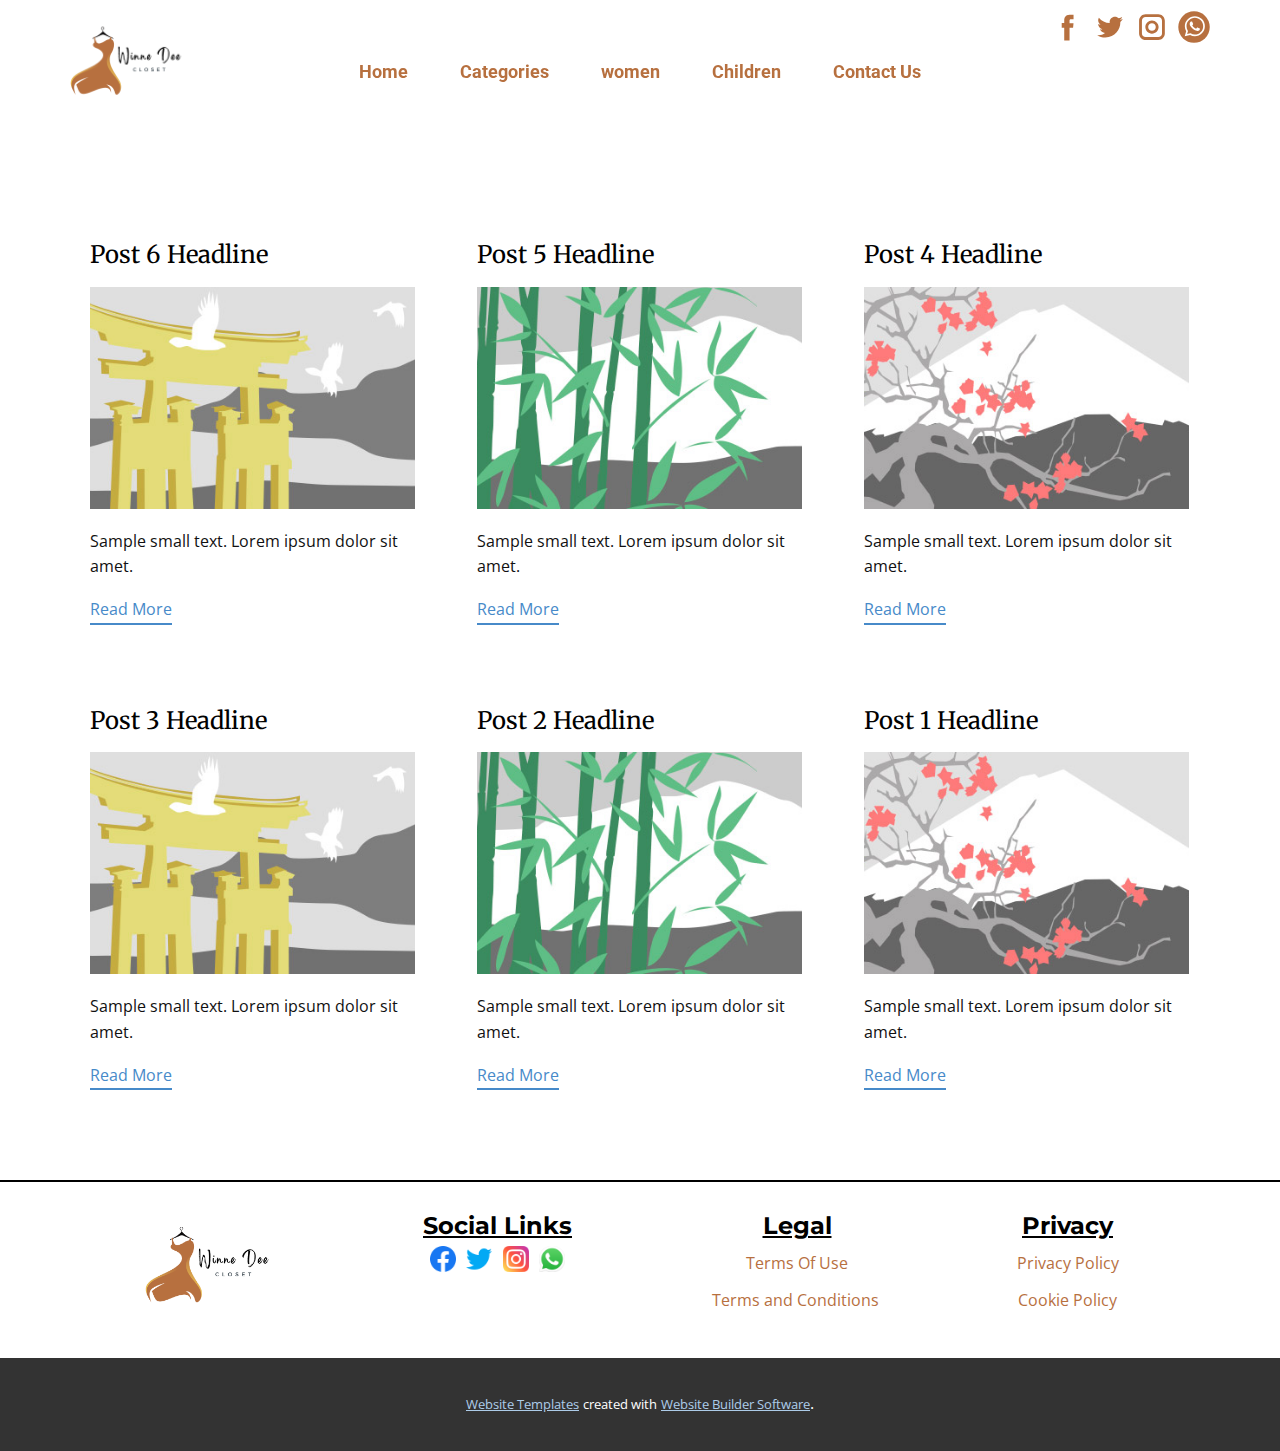
<file: blog/blog.html>
<html style="font-size: 16px;" lang="en"><head>
    <meta name="viewport" content="width=device-width, initial-scale=1.0">
    <meta charset="utf-8">
    <meta name="keywords" content="">
    <meta name="description" content="">
    <title>Blog Template</title>
    <link rel="stylesheet" href="../nicepage.css" media="screen">
<link rel="stylesheet" href="../Blog-Template.css" media="screen">
    <script class="u-script" type="text/javascript" src="../jquery.js" "="" defer=""></script>
    <script class="u-script" type="text/javascript" src="../nicepage.js" "="" defer=""></script>
    <meta name="generator" content="Nicepage 4.15.8, nicepage.com">
    <link id="u-theme-google-font" rel="stylesheet" href="https://fonts.googleapis.com/css?family=Roboto:100,100i,300,300i,400,400i,500,500i,700,700i,900,900i|Open+Sans:300,300i,400,400i,500,500i,600,600i,700,700i,800,800i">
    <link id="u-page-google-font" rel="stylesheet" href="https://fonts.googleapis.com/css?family=Merriweather:300,300i,400,400i,700,700i,900,900i|Montserrat:100,100i,200,200i,300,300i,400,400i,500,500i,600,600i,700,700i,800,800i,900,900i">
    
    
    <script type="application/ld+json">{
		"@context": "http://schema.org",
		"@type": "Organization",
		"name": "",
		"logo": "images/winniedeeclosetlogo.png",
		"sameAs": [
				"https://www.facebook.com/profile.php?id=100087165131884",
				"https://twitter.com/PhillipKolale",
				"https://www.instagram.com/phillip_kolale/",
				"tel:0707385519",
				"https://www.facebook.com/profile.php?id=100087165131884",
				"https://twitter.com/PhillipKolale",
				"https://www.instagram.com/phillip_kolale/",
				"tel:0707385519"
		]
}</script>
    <meta name="theme-color" content="#478ac9">
    <meta name="twitter:site" content="@">
    <meta name="twitter:card" content="summary_large_image">
    <meta name="twitter:title" content="Blog Template">
    <meta name="twitter:description" content="">
  </head>
  <body class="u-body u-xl-mode" data-lang="en"><header class="u-header u-shading u-sticky u-sticky-17af u-uploaded-video" id="sec-59f7" data-animation-name="" data-animation-duration="0" data-animation-delay="0" data-animation-direction=""><style class="u-sticky-style" data-style-id="17af">.u-sticky-fixed.u-sticky-17af, .u-body.u-sticky-fixed .u-sticky-17af {
box-shadow: 0 2px 8px 0 rgba(128,128,128,1) !important
}</style><div class="u-clearfix u-sheet u-sheet-1">
        <div class="u-social-icons u-spacing-10 u-social-icons-1">
          <a class="u-social-url" title="facebook" target="_blank" href="https://www.facebook.com/profile.php?id=100087165131884"><span class="u-icon u-social-facebook u-social-icon u-text-custom-color-6 u-icon-1"><svg class="u-svg-link" preserveAspectRatio="xMidYMin slice" viewBox="0 0 112 112" style=""><use xmlns:xlink="http://www.w3.org/1999/xlink" xlink:href="#svg-8aad"></use></svg><svg class="u-svg-content" viewBox="0 0 112 112" x="0" y="0" id="svg-8aad"><path fill="currentColor" d="M75.5,28.8H65.4c-1.5,0-4,0.9-4,4.3v9.4h13.9l-1.5,15.8H61.4v45.1H42.8V58.3h-8.8V42.4h8.8V32.2
c0-7.4,3.4-18.8,18.8-18.8h13.8v15.4H75.5z"></path></svg></span>
          </a>
          <a class="u-social-url" title="twitter" target="_blank" href="https://twitter.com/PhillipKolale"><span class="u-icon u-social-icon u-social-twitter u-text-custom-color-6 u-icon-2"><svg class="u-svg-link" preserveAspectRatio="xMidYMin slice" viewBox="0 0 112 112" style=""><use xmlns:xlink="http://www.w3.org/1999/xlink" xlink:href="#svg-2871"></use></svg><svg class="u-svg-content" viewBox="0 0 112 112" x="0" y="0" id="svg-2871"><path fill="currentColor" d="M92.2,38.2c0,0.8,0,1.6,0,2.3c0,24.3-18.6,52.4-52.6,52.4c-10.6,0.1-20.2-2.9-28.5-8.2
	c1.4,0.2,2.9,0.2,4.4,0.2c8.7,0,16.7-2.9,23-7.9c-8.1-0.2-14.9-5.5-17.3-12.8c1.1,0.2,2.4,0.2,3.4,0.2c1.6,0,3.3-0.2,4.8-0.7
	c-8.4-1.6-14.9-9.2-14.9-18c0-0.2,0-0.2,0-0.2c2.5,1.4,5.4,2.2,8.4,2.3c-5-3.3-8.3-8.9-8.3-15.4c0-3.4,1-6.5,2.5-9.2
	c9.1,11.1,22.7,18.5,38,19.2c-0.2-1.4-0.4-2.8-0.4-4.3c0.1-10,8.3-18.2,18.5-18.2c5.4,0,10.1,2.2,13.5,5.7c4.3-0.8,8.1-2.3,11.7-4.5
	c-1.4,4.3-4.3,7.9-8.1,10.1c3.7-0.4,7.3-1.4,10.6-2.9C98.9,32.3,95.7,35.5,92.2,38.2z"></path></svg></span>
          </a>
          <a class="u-social-url" title="instagram" target="_blank" href="https://www.instagram.com/phillip_kolale/"><span class="u-icon u-social-icon u-social-instagram u-text-custom-color-6 u-icon-3"><svg class="u-svg-link" preserveAspectRatio="xMidYMin slice" viewBox="0 0 112 112" style=""><use xmlns:xlink="http://www.w3.org/1999/xlink" xlink:href="#svg-96eb"></use></svg><svg class="u-svg-content" viewBox="0 0 112 112" x="0" y="0" id="svg-96eb"><path fill="currentColor" d="M55.9,32.9c-12.8,0-23.2,10.4-23.2,23.2s10.4,23.2,23.2,23.2s23.2-10.4,23.2-23.2S68.7,32.9,55.9,32.9z
	 M55.9,69.4c-7.4,0-13.3-6-13.3-13.3c-0.1-7.4,6-13.3,13.3-13.3s13.3,6,13.3,13.3C69.3,63.5,63.3,69.4,55.9,69.4z"></path><path fill="#FFFFFF" d="M79.7,26.8c-3,0-5.4,2.5-5.4,5.4s2.5,5.4,5.4,5.4c3,0,5.4-2.5,5.4-5.4S82.7,26.8,79.7,26.8z"></path><path fill="currentColor" d="M78.2,11H33.5C21,11,10.8,21.3,10.8,33.7v44.7c0,12.6,10.2,22.8,22.7,22.8h44.7c12.6,0,22.7-10.2,22.7-22.7
	V33.7C100.8,21.1,90.6,11,78.2,11z M91,78.4c0,7.1-5.8,12.8-12.8,12.8H33.5c-7.1,0-12.8-5.8-12.8-12.8V33.7
	c0-7.1,5.8-12.8,12.8-12.8h44.7c7.1,0,12.8,5.8,12.8,12.8V78.4z"></path></svg></span>
          </a>
          <a class="u-social-url" target="_blank" data-type="Whatsapp" title="Whatsapp" href="../tel:0707385519"><span class="u-icon u-social-icon u-social-whatsapp u-text-custom-color-6 u-icon-4"><svg class="u-svg-link" preserveAspectRatio="xMidYMin slice" viewBox="0 0 112 112" style=""><use xmlns:xlink="http://www.w3.org/1999/xlink" xlink:href="#svg-3bc7"></use></svg><svg class="u-svg-content" viewBox="0 0 112 112" x="0" y="0" id="svg-3bc7"><circle fill="currentColor" cx="56.1" cy="56.1" r="55"></circle><path fill="#FFFFFF" d="M83.8,28.3C77.2,21.7,68.4,18,59,18c-19.3,0-35.1,15.7-35.1,35.1c0,6.2,1.6,12.2,4.7,17.5l-5,18.2L42.2,84
	c5.1,2.8,10.9,4.3,16.8,4.3h0l0,0c19.3,0,35.1-15.7,35.1-35.1C94.1,43.8,90.5,35,83.8,28.3 M59,82.3L59,82.3
	c-5.2,0-10.4-1.4-14.9-4.1l-1.1-0.6l-11,2.9L35,69.8l-0.7-1.1c-2.9-4.6-4.5-10-4.5-15.5C29.8,37,42.9,24,59,24
	c7.8,0,15.1,3,20.6,8.6c5.5,5.5,8.5,12.8,8.5,20.6C88.2,69.2,75.1,82.3,59,82.3 M75,60.5c-0.9-0.4-5.2-2.6-6-2.9
	c-0.8-0.3-1.4-0.4-2,0.4s-2.3,2.9-2.8,3.4c-0.5,0.6-1,0.7-1.9,0.2c-0.9-0.4-3.7-1.4-7.1-4.4c-2.6-2.3-4.4-5.2-4.9-6.1
	c-0.5-0.9-0.1-1.4,0.4-1.8c0.4-0.4,0.9-1,1.3-1.5c0.4-0.5,0.6-0.9,0.9-1.5c0.3-0.6,0.1-1.1-0.1-1.5c-0.2-0.4-2-4.8-2.7-6.5
	c-0.7-1.7-1.4-1.5-2-1.5c-0.5,0-1.1,0-1.7,0c-0.6,0-1.5,0.2-2.3,1.1c-0.8,0.9-3.1,3-3.1,7.3c0,4.3,3.1,8.5,3.6,9.1
	c0.4,0.6,6.2,9.4,15,13.2c2.1,0.9,3.7,1.4,5,1.8c2.1,0.7,4,0.6,5.5,0.3c1.7-0.3,5.2-2.1,5.9-4.2c0.7-2,0.7-3.8,0.5-4.2
	C76.5,61.1,75.9,60.9,75,60.5"></path></svg></span>
          </a>
        </div>
        <nav data-position="" class="u-menu u-menu-one-level u-offcanvas u-menu-1">
          <div class="menu-collapse" style="font-size: 1.125rem; letter-spacing: 0px; font-weight: 700;">
            <a class="u-border-2 u-border-white u-button-style u-custom-active-border-color u-custom-border u-custom-border-color u-custom-borders u-custom-color u-custom-color-6 u-custom-hover-border-color u-custom-left-right-menu-spacing u-custom-padding-bottom u-custom-text-active-color u-custom-text-color u-custom-text-hover-color u-custom-top-bottom-menu-spacing u-nav-link" href="#" style="padding: 15px 22px; font-size: calc(1em + 30px); background-image: none;">
              <svg class="u-svg-link" viewBox="0 0 24 24"><use xmlns:xlink="http://www.w3.org/1999/xlink" xlink:href="#menu-hamburger"></use></svg>
              <svg class="u-svg-content" version="1.1" id="menu-hamburger" viewBox="0 0 16 16" x="0px" y="0px" xmlns:xlink="http://www.w3.org/1999/xlink" xmlns="http://www.w3.org/2000/svg"><g><rect y="1" width="16" height="2"></rect><rect y="7" width="16" height="2"></rect><rect y="13" width="16" height="2"></rect>
</g></svg>
            </a>
          </div>
          <div class="u-custom-menu u-nav-container">
            <ul class="u-custom-font u-heading-font u-nav u-unstyled u-nav-1"><li class="u-nav-item"><a class="u-button-style u-nav-link u-text-active-black u-text-custom-color-6" href="../Home.html" style="padding: 10px 26px;">Home</a>
</li><li class="u-nav-item"><a class="u-button-style u-nav-link u-text-active-black u-text-custom-color-6" href="#" style="padding: 10px 26px;">Categories</a>
</li><li class="u-nav-item"><a class="u-button-style u-nav-link u-text-active-black u-text-custom-color-6" style="padding: 10px 26px;">women</a>
</li><li class="u-nav-item"><a class="u-button-style u-nav-link u-text-active-black u-text-custom-color-6" style="padding: 10px 26px;">Children</a>
</li><li class="u-nav-item"><a class="u-button-style u-nav-link u-text-active-black u-text-custom-color-6" href="#" style="padding: 10px 26px;">Contact Us</a>
</li></ul>
          </div>
          <div class="u-custom-menu u-nav-container-collapse">
            <div class="u-container-style u-custom-color-6 u-inner-container-layout u-opacity u-opacity-90 u-sidenav">
              <div class="u-inner-container-layout u-sidenav-overflow">
                <div class="u-menu-close"></div>
                <ul class="u-align-center u-custom-font u-heading-font u-nav u-popupmenu-items u-spacing-25 u-unstyled u-nav-2"><li class="u-nav-item"><a class="u-button-style u-nav-link" href="../Home.html">Home</a>
</li><li class="u-nav-item"><a class="u-button-style u-nav-link" href="#">Categories</a>
</li><li class="u-nav-item"><a class="u-button-style u-nav-link">women</a>
</li><li class="u-nav-item"><a class="u-button-style u-nav-link">Children</a>
</li><li class="u-nav-item"><a class="u-button-style u-nav-link" href="#">Contact Us</a>
</li></ul>
              </div>
            </div>
            <div class="u-menu-overlay u-opacity u-opacity-20 u-white"></div>
          </div>
        </nav>
        <a href="https://nicepage.com/html-templates" class="u-image u-logo u-image-1" data-image-width="500" data-image-height="500">
          <img src="../images/winniedeeclosetlogo.png" class="u-logo-image u-logo-image-1">
        </a>
      </div></header>
    <section class="u-clearfix u-section-1" id="sec-4457">
      <div class="u-clearfix u-sheet u-valign-middle u-sheet-1"><!--blog--><!--blog_options_json--><!--{"type":"Recent","source":"","tags":"","count":""}--><!--/blog_options_json-->
        <div class="u-blog u-expanded-width u-repeater u-repeater-1"><!--blog_post-->
          <div class="u-blog-post u-container-style u-repeater-item u-white u-repeater-item-1">
            <div class="u-container-layout u-similar-container u-valign-top u-container-layout-1"><!--blog_post_header-->
              <h4 class="u-blog-control u-text u-text-1">
                <a class="u-post-header-link" href="../blog/post-5.html">Post 6 Headline</a>
              </h4><!--/blog_post_header--><!--blog_post_image-->
              <a class="u-post-header-link" href="../blog/post-5.html"><img alt="" class="u-blog-control u-expanded-width u-image u-image-default u-image-1" src="[data-uri]"></a><!--/blog_post_image--><!--blog_post_content-->
              <div class="u-blog-control u-post-content u-text u-text-2 fr-view">Sample small text. Lorem ipsum dolor sit amet.</div><!--/blog_post_content--><!--blog_post_readmore-->
              <a href="../blog/post-5.html" class="u-blog-control u-border-2 u-border-palette-1-base u-btn u-btn-rectangle u-button-style u-none u-btn-1"><!--blog_post_readmore_content--><!--options_json--><!--{"content":"","defaultValue":"Read More"}--><!--/options_json-->Read More<!--/blog_post_readmore_content--></a><!--/blog_post_readmore-->
            </div>
          </div><div class="u-blog-post u-container-style u-repeater-item u-video-cover u-white">
            <div class="u-container-layout u-similar-container u-valign-top u-container-layout-2"><!--blog_post_header-->
              <h4 class="u-blog-control u-text u-text-3">
                <a class="u-post-header-link" href="../blog/post-4.html">Post 5 Headline</a>
              </h4><!--/blog_post_header--><!--blog_post_image-->
              <a class="u-post-header-link" href="../blog/post-4.html"><img alt="" class="u-blog-control u-expanded-width u-image u-image-default u-image-2" src="[data-uri]"></a><!--/blog_post_image--><!--blog_post_content-->
              <div class="u-blog-control u-post-content u-text u-text-4 fr-view">Sample small text. Lorem ipsum dolor sit amet.</div><!--/blog_post_content--><!--blog_post_readmore-->
              <a href="../blog/post-4.html" class="u-blog-control u-border-2 u-border-palette-1-base u-btn u-btn-rectangle u-button-style u-none u-btn-2"><!--blog_post_readmore_content--><!--options_json--><!--{"content":"","defaultValue":"Read More"}--><!--/options_json-->Read More<!--/blog_post_readmore_content--></a><!--/blog_post_readmore-->
            </div>
          </div><div class="u-blog-post u-container-style u-repeater-item u-video-cover u-white">
            <div class="u-container-layout u-similar-container u-valign-top u-container-layout-3"><!--blog_post_header-->
              <h4 class="u-blog-control u-text u-text-5">
                <a class="u-post-header-link" href="../blog/post-3.html">Post 4 Headline</a>
              </h4><!--/blog_post_header--><!--blog_post_image-->
              <a class="u-post-header-link" href="../blog/post-3.html"><img alt="" class="u-blog-control u-expanded-width u-image u-image-default u-image-3" src="[data-uri]"></a><!--/blog_post_image--><!--blog_post_content-->
              <div class="u-blog-control u-post-content u-text u-text-6 fr-view">Sample small text. Lorem ipsum dolor sit amet.</div><!--/blog_post_content--><!--blog_post_readmore-->
              <a href="../blog/post-3.html" class="u-blog-control u-border-2 u-border-palette-1-base u-btn u-btn-rectangle u-button-style u-none u-btn-3"><!--blog_post_readmore_content--><!--options_json--><!--{"content":"","defaultValue":"Read More"}--><!--/options_json-->Read More<!--/blog_post_readmore_content--></a><!--/blog_post_readmore-->
            </div>
          </div><div class="u-blog-post u-container-style u-repeater-item u-white u-repeater-item-1">
            <div class="u-container-layout u-similar-container u-valign-top u-container-layout-1"><!--blog_post_header-->
              <h4 class="u-blog-control u-text u-text-1">
                <a class="u-post-header-link" href="../blog/post-2.html">Post 3 Headline</a>
              </h4><!--/blog_post_header--><!--blog_post_image-->
              <a class="u-post-header-link" href="../blog/post-2.html"><img alt="" class="u-blog-control u-expanded-width u-image u-image-default u-image-1" src="[data-uri]"></a><!--/blog_post_image--><!--blog_post_content-->
              <div class="u-blog-control u-post-content u-text u-text-2 fr-view">Sample small text. Lorem ipsum dolor sit amet.</div><!--/blog_post_content--><!--blog_post_readmore-->
              <a href="../blog/post-2.html" class="u-blog-control u-border-2 u-border-palette-1-base u-btn u-btn-rectangle u-button-style u-none u-btn-1"><!--blog_post_readmore_content--><!--options_json--><!--{"content":"","defaultValue":"Read More"}--><!--/options_json-->Read More<!--/blog_post_readmore_content--></a><!--/blog_post_readmore-->
            </div>
          </div><div class="u-blog-post u-container-style u-repeater-item u-video-cover u-white">
            <div class="u-container-layout u-similar-container u-valign-top u-container-layout-2"><!--blog_post_header-->
              <h4 class="u-blog-control u-text u-text-3">
                <a class="u-post-header-link" href="../blog/post-1.html">Post 2 Headline</a>
              </h4><!--/blog_post_header--><!--blog_post_image-->
              <a class="u-post-header-link" href="../blog/post-1.html"><img alt="" class="u-blog-control u-expanded-width u-image u-image-default u-image-2" src="[data-uri]"></a><!--/blog_post_image--><!--blog_post_content-->
              <div class="u-blog-control u-post-content u-text u-text-4 fr-view">Sample small text. Lorem ipsum dolor sit amet.</div><!--/blog_post_content--><!--blog_post_readmore-->
              <a href="../blog/post-1.html" class="u-blog-control u-border-2 u-border-palette-1-base u-btn u-btn-rectangle u-button-style u-none u-btn-2"><!--blog_post_readmore_content--><!--options_json--><!--{"content":"","defaultValue":"Read More"}--><!--/options_json-->Read More<!--/blog_post_readmore_content--></a><!--/blog_post_readmore-->
            </div>
          </div><div class="u-blog-post u-container-style u-repeater-item u-video-cover u-white">
            <div class="u-container-layout u-similar-container u-valign-top u-container-layout-3"><!--blog_post_header-->
              <h4 class="u-blog-control u-text u-text-5">
                <a class="u-post-header-link" href="../blog/post.html">Post 1 Headline</a>
              </h4><!--/blog_post_header--><!--blog_post_image-->
              <a class="u-post-header-link" href="../blog/post.html"><img alt="" class="u-blog-control u-expanded-width u-image u-image-default u-image-3" src="[data-uri]"></a><!--/blog_post_image--><!--blog_post_content-->
              <div class="u-blog-control u-post-content u-text u-text-6 fr-view">Sample small text. Lorem ipsum dolor sit amet.</div><!--/blog_post_content--><!--blog_post_readmore-->
              <a href="../blog/post.html" class="u-blog-control u-border-2 u-border-palette-1-base u-btn u-btn-rectangle u-button-style u-none u-btn-3"><!--blog_post_readmore_content--><!--options_json--><!--{"content":"","defaultValue":"Read More"}--><!--/options_json-->Read More<!--/blog_post_readmore_content--></a><!--/blog_post_readmore-->
            </div>
          </div><!--/blog_post--><!--blog_post-->
          <!--/blog_post--><!--blog_post-->
          <!--/blog_post-->
        </div><!--/blog-->
      </div>
    </section>
    
    
    <footer class="u-border-2 u-border-black u-border-no-bottom u-border-no-left u-border-no-right u-clearfix u-footer" id="sec-d5ab"><div class="u-clearfix u-sheet u-sheet-1">
        <div class="u-clearfix u-expanded-width u-layout-wrap u-layout-wrap-1">
          <div class="u-layout">
            <div class="u-layout-row">
              <div class="u-align-left u-container-style u-layout-cell u-size-15 u-layout-cell-1">
                <div class="u-container-layout u-valign-middle u-container-layout-1">
                  <a href="https://nicepage.com/k/hacker-html-templates" class="u-image u-logo u-image-1" data-image-width="500" data-image-height="500">
                    <img src="../images/winniedeeclosetlogo.png" class="u-logo-image u-logo-image-1">
                  </a>
                </div>
              </div>
              <div class="u-container-style u-layout-cell u-size-15 u-layout-cell-2">
                <div class="u-container-layout u-container-layout-2">
                  <h4 class="u-align-center u-custom-font u-font-montserrat u-text u-text-1">Social Links</h4>
                  <div class="u-social-icons u-spacing-10 u-social-icons-1">
                    <a class="u-social-url" title="facebook" target="_blank" href="https://www.facebook.com/profile.php?id=100087165131884"><span class="u-file-icon u-icon u-social-facebook u-social-icon u-icon-1"><img src="../images/5968764.png" alt=""></span>
                    </a>
                    <a class="u-social-url" title="twitter" target="_blank" href="https://twitter.com/PhillipKolale"><span class="u-file-icon u-icon u-social-icon u-social-twitter u-icon-2"><img src="../images/733579.png" alt=""></span>
                    </a>
                    <a class="u-social-url" title="instagram" target="_blank" href="https://www.instagram.com/phillip_kolale/"><span class="u-file-icon u-icon u-social-icon u-social-instagram u-icon-3"><img src="../images/2111463.png" alt=""></span>
                    </a>
                    <a class="u-social-url" target="_blank" data-type="Whatsapp" title="Whatsapp" href="../tel:0707385519"><span class="u-file-icon u-icon u-social-icon u-social-whatsapp u-icon-4"><img src="../images/5968841.png" alt=""></span>
                    </a>
                  </div>
                </div>
              </div>
              <div class="u-container-style u-layout-cell u-size-15 u-layout-cell-3">
                <div class="u-container-layout u-container-layout-3">
                  <h4 class="u-align-center u-custom-font u-font-montserrat u-text u-text-2">Legal</h4>
                  <a href="#" class="u-border-1 u-border-active-palette-2-base u-border-hover-palette-1-base u-btn u-button-style u-none u-text-custom-color-6 u-btn-1"> Terms Of Use</a>
                  <a href="#" class="u-border-1 u-border-active-palette-2-base u-border-hover-palette-1-base u-btn u-button-style u-none u-text-custom-color-6 u-btn-2">Terms and Conditions</a>
                </div>
              </div>
              <div class="u-align-left u-container-style u-layout-cell u-size-15 u-layout-cell-4">
                <div class="u-container-layout u-container-layout-4">
                  <h4 class="u-align-center u-custom-font u-font-montserrat u-text u-text-3">Priva​cy</h4>
                  <a href="#" class="u-border-1 u-border-active-palette-2-base u-border-hover-palette-1-base u-btn u-button-style u-none u-text-custom-color-6 u-btn-3"> Privacy Policy</a>
                  <a href="#" class="u-border-1 u-border-active-palette-2-base u-border-hover-palette-1-base u-btn u-button-style u-none u-text-custom-color-6 u-btn-4"> Cookie Policy</a>
                </div>
              </div>
            </div>
          </div>
        </div>
      </div></footer>
    <section class="u-backlink u-clearfix u-grey-80">
      <a class="u-link" href="https://nicepage.com/website-templates" target="_blank">
        <span>Website Templates</span>
      </a>
      <p class="u-text">
        <span>created with</span>
      </p>
      <a class="u-link" href="" target="_blank">
        <span>Website Builder Software</span>
      </a>. 
    </section>
  
</body></html>
</file>
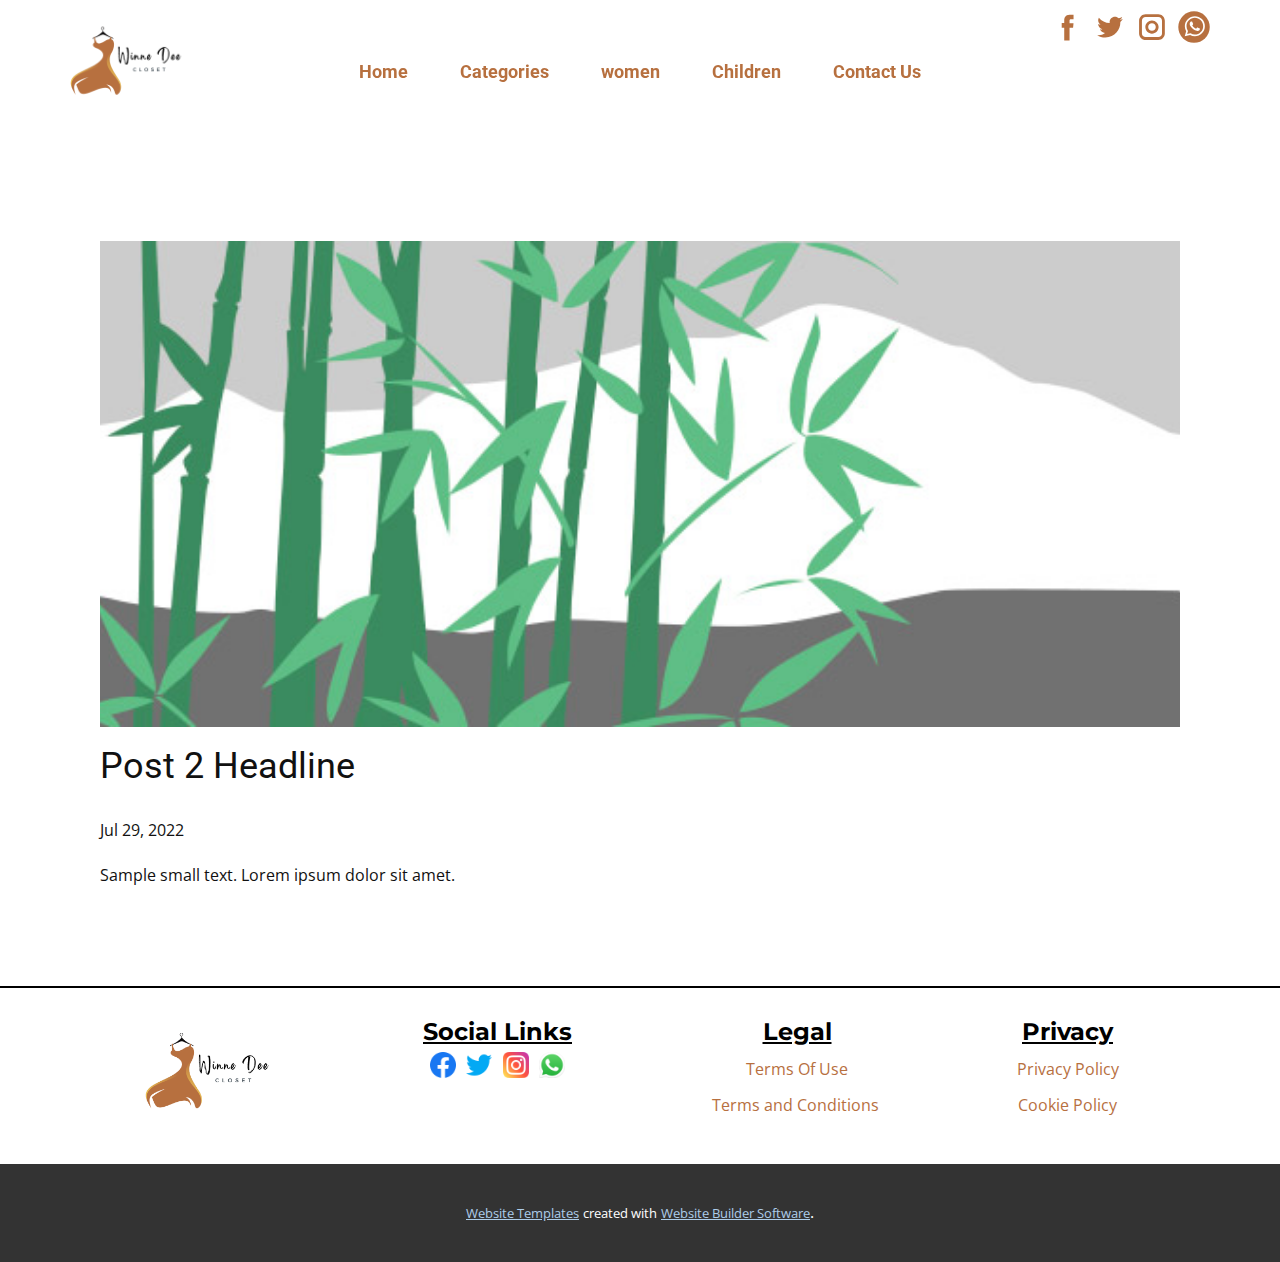
<file: blog/post-1.html>
<!doctype html>
<html style="font-size: 16px;" lang="en"><head>
    <meta name="viewport" content="width=device-width, initial-scale=1.0">
    <meta charset="utf-8">
    <meta name="keywords" content="Post 1 Headline">
    <meta name="description" content="">
    <title>Post 2 Headline</title>
    <link rel="stylesheet" href="../nicepage.css" media="screen">
<link rel="stylesheet" href="../Post-Template.css" media="screen">
    <script class="u-script" type="text/javascript" src="../jquery.js" "="" defer=""></script>
    <script class="u-script" type="text/javascript" src="../nicepage.js" "="" defer=""></script>
    <meta name="generator" content="Nicepage 4.15.8, nicepage.com">
    <link id="u-theme-google-font" rel="stylesheet" href="https://fonts.googleapis.com/css?family=Roboto:100,100i,300,300i,400,400i,500,500i,700,700i,900,900i|Open+Sans:300,300i,400,400i,500,500i,600,600i,700,700i,800,800i">
    <link id="u-page-google-font" rel="stylesheet" href="https://fonts.googleapis.com/css?family=Montserrat:100,100i,200,200i,300,300i,400,400i,500,500i,600,600i,700,700i,800,800i,900,900i">
    
    
    <script type="application/ld+json">{
		"@context": "http://schema.org",
		"@type": "Organization",
		"name": "",
		"logo": "images/winniedeeclosetlogo.png",
		"sameAs": [
				"https://www.facebook.com/profile.php?id=100087165131884",
				"https://twitter.com/PhillipKolale",
				"https://www.instagram.com/phillip_kolale/",
				"tel:0707385519",
				"https://www.facebook.com/profile.php?id=100087165131884",
				"https://twitter.com/PhillipKolale",
				"https://www.instagram.com/phillip_kolale/",
				"tel:0707385519"
		]
}</script>
    <meta name="theme-color" content="#478ac9">
    <meta name="twitter:site" content="@">
    <meta name="twitter:card" content="summary_large_image">
    <meta name="twitter:title" content="Post Template">
    <meta name="twitter:description" content="">
  </head>
  <body class="u-body u-xl-mode" data-lang="en"><header class="u-header u-shading u-sticky u-sticky-17af u-uploaded-video" id="sec-59f7" data-animation-name="" data-animation-duration="0" data-animation-delay="0" data-animation-direction=""><style class="u-sticky-style" data-style-id="17af">.u-sticky-fixed.u-sticky-17af, .u-body.u-sticky-fixed .u-sticky-17af {
box-shadow: 0 2px 8px 0 rgba(128,128,128,1) !important
}</style><div class="u-clearfix u-sheet u-sheet-1">
        <div class="u-social-icons u-spacing-10 u-social-icons-1">
          <a class="u-social-url" title="facebook" target="_blank" href="https://www.facebook.com/profile.php?id=100087165131884"><span class="u-icon u-social-facebook u-social-icon u-text-custom-color-6 u-icon-1"><svg class="u-svg-link" preserveAspectRatio="xMidYMin slice" viewBox="0 0 112 112" style=""><use xmlns:xlink="http://www.w3.org/1999/xlink" xlink:href="#svg-8aad"></use></svg><svg class="u-svg-content" viewBox="0 0 112 112" x="0" y="0" id="svg-8aad"><path fill="currentColor" d="M75.5,28.8H65.4c-1.5,0-4,0.9-4,4.3v9.4h13.9l-1.5,15.8H61.4v45.1H42.8V58.3h-8.8V42.4h8.8V32.2
c0-7.4,3.4-18.8,18.8-18.8h13.8v15.4H75.5z"></path></svg></span>
          </a>
          <a class="u-social-url" title="twitter" target="_blank" href="https://twitter.com/PhillipKolale"><span class="u-icon u-social-icon u-social-twitter u-text-custom-color-6 u-icon-2"><svg class="u-svg-link" preserveAspectRatio="xMidYMin slice" viewBox="0 0 112 112" style=""><use xmlns:xlink="http://www.w3.org/1999/xlink" xlink:href="#svg-2871"></use></svg><svg class="u-svg-content" viewBox="0 0 112 112" x="0" y="0" id="svg-2871"><path fill="currentColor" d="M92.2,38.2c0,0.8,0,1.6,0,2.3c0,24.3-18.6,52.4-52.6,52.4c-10.6,0.1-20.2-2.9-28.5-8.2
	c1.4,0.2,2.9,0.2,4.4,0.2c8.7,0,16.7-2.9,23-7.9c-8.1-0.2-14.9-5.5-17.3-12.8c1.1,0.2,2.4,0.2,3.4,0.2c1.6,0,3.3-0.2,4.8-0.7
	c-8.4-1.6-14.9-9.2-14.9-18c0-0.2,0-0.2,0-0.2c2.5,1.4,5.4,2.2,8.4,2.3c-5-3.3-8.3-8.9-8.3-15.4c0-3.4,1-6.5,2.5-9.2
	c9.1,11.1,22.7,18.5,38,19.2c-0.2-1.4-0.4-2.8-0.4-4.3c0.1-10,8.3-18.2,18.5-18.2c5.4,0,10.1,2.2,13.5,5.7c4.3-0.8,8.1-2.3,11.7-4.5
	c-1.4,4.3-4.3,7.9-8.1,10.1c3.7-0.4,7.3-1.4,10.6-2.9C98.9,32.3,95.7,35.5,92.2,38.2z"></path></svg></span>
          </a>
          <a class="u-social-url" title="instagram" target="_blank" href="https://www.instagram.com/phillip_kolale/"><span class="u-icon u-social-icon u-social-instagram u-text-custom-color-6 u-icon-3"><svg class="u-svg-link" preserveAspectRatio="xMidYMin slice" viewBox="0 0 112 112" style=""><use xmlns:xlink="http://www.w3.org/1999/xlink" xlink:href="#svg-96eb"></use></svg><svg class="u-svg-content" viewBox="0 0 112 112" x="0" y="0" id="svg-96eb"><path fill="currentColor" d="M55.9,32.9c-12.8,0-23.2,10.4-23.2,23.2s10.4,23.2,23.2,23.2s23.2-10.4,23.2-23.2S68.7,32.9,55.9,32.9z
	 M55.9,69.4c-7.4,0-13.3-6-13.3-13.3c-0.1-7.4,6-13.3,13.3-13.3s13.3,6,13.3,13.3C69.3,63.5,63.3,69.4,55.9,69.4z"></path><path fill="#FFFFFF" d="M79.7,26.8c-3,0-5.4,2.5-5.4,5.4s2.5,5.4,5.4,5.4c3,0,5.4-2.5,5.4-5.4S82.7,26.8,79.7,26.8z"></path><path fill="currentColor" d="M78.2,11H33.5C21,11,10.8,21.3,10.8,33.7v44.7c0,12.6,10.2,22.8,22.7,22.8h44.7c12.6,0,22.7-10.2,22.7-22.7
	V33.7C100.8,21.1,90.6,11,78.2,11z M91,78.4c0,7.1-5.8,12.8-12.8,12.8H33.5c-7.1,0-12.8-5.8-12.8-12.8V33.7
	c0-7.1,5.8-12.8,12.8-12.8h44.7c7.1,0,12.8,5.8,12.8,12.8V78.4z"></path></svg></span>
          </a>
          <a class="u-social-url" target="_blank" data-type="Whatsapp" title="Whatsapp" href="../tel:0707385519"><span class="u-icon u-social-icon u-social-whatsapp u-text-custom-color-6 u-icon-4"><svg class="u-svg-link" preserveAspectRatio="xMidYMin slice" viewBox="0 0 112 112" style=""><use xmlns:xlink="http://www.w3.org/1999/xlink" xlink:href="#svg-3bc7"></use></svg><svg class="u-svg-content" viewBox="0 0 112 112" x="0" y="0" id="svg-3bc7"><circle fill="currentColor" cx="56.1" cy="56.1" r="55"></circle><path fill="#FFFFFF" d="M83.8,28.3C77.2,21.7,68.4,18,59,18c-19.3,0-35.1,15.7-35.1,35.1c0,6.2,1.6,12.2,4.7,17.5l-5,18.2L42.2,84
	c5.1,2.8,10.9,4.3,16.8,4.3h0l0,0c19.3,0,35.1-15.7,35.1-35.1C94.1,43.8,90.5,35,83.8,28.3 M59,82.3L59,82.3
	c-5.2,0-10.4-1.4-14.9-4.1l-1.1-0.6l-11,2.9L35,69.8l-0.7-1.1c-2.9-4.6-4.5-10-4.5-15.5C29.8,37,42.9,24,59,24
	c7.8,0,15.1,3,20.6,8.6c5.5,5.5,8.5,12.8,8.5,20.6C88.2,69.2,75.1,82.3,59,82.3 M75,60.5c-0.9-0.4-5.2-2.6-6-2.9
	c-0.8-0.3-1.4-0.4-2,0.4s-2.3,2.9-2.8,3.4c-0.5,0.6-1,0.7-1.9,0.2c-0.9-0.4-3.7-1.4-7.1-4.4c-2.6-2.3-4.4-5.2-4.9-6.1
	c-0.5-0.9-0.1-1.4,0.4-1.8c0.4-0.4,0.9-1,1.3-1.5c0.4-0.5,0.6-0.9,0.9-1.5c0.3-0.6,0.1-1.1-0.1-1.5c-0.2-0.4-2-4.8-2.7-6.5
	c-0.7-1.7-1.4-1.5-2-1.5c-0.5,0-1.1,0-1.7,0c-0.6,0-1.5,0.2-2.3,1.1c-0.8,0.9-3.1,3-3.1,7.3c0,4.3,3.1,8.5,3.6,9.1
	c0.4,0.6,6.2,9.4,15,13.2c2.1,0.9,3.7,1.4,5,1.8c2.1,0.7,4,0.6,5.5,0.3c1.7-0.3,5.2-2.1,5.9-4.2c0.7-2,0.7-3.8,0.5-4.2
	C76.5,61.1,75.9,60.9,75,60.5"></path></svg></span>
          </a>
        </div>
        <nav data-position="" class="u-menu u-menu-one-level u-offcanvas u-menu-1">
          <div class="menu-collapse" style="font-size: 1.125rem; letter-spacing: 0px; font-weight: 700;">
            <a class="u-border-2 u-border-white u-button-style u-custom-active-border-color u-custom-border u-custom-border-color u-custom-borders u-custom-color u-custom-color-6 u-custom-hover-border-color u-custom-left-right-menu-spacing u-custom-padding-bottom u-custom-text-active-color u-custom-text-color u-custom-text-hover-color u-custom-top-bottom-menu-spacing u-nav-link" href="#" style="padding: 15px 22px; font-size: calc(1em + 30px); background-image: none;">
              <svg class="u-svg-link" viewBox="0 0 24 24"><use xmlns:xlink="http://www.w3.org/1999/xlink" xlink:href="#menu-hamburger"></use></svg>
              <svg class="u-svg-content" version="1.1" id="menu-hamburger" viewBox="0 0 16 16" x="0px" y="0px" xmlns:xlink="http://www.w3.org/1999/xlink" xmlns="http://www.w3.org/2000/svg"><g><rect y="1" width="16" height="2"></rect><rect y="7" width="16" height="2"></rect><rect y="13" width="16" height="2"></rect>
</g></svg>
            </a>
          </div>
          <div class="u-custom-menu u-nav-container">
            <ul class="u-custom-font u-heading-font u-nav u-unstyled u-nav-1"><li class="u-nav-item"><a class="u-button-style u-nav-link u-text-active-black u-text-custom-color-6" href="../Home.html" style="padding: 10px 26px;">Home</a>
</li><li class="u-nav-item"><a class="u-button-style u-nav-link u-text-active-black u-text-custom-color-6" href="#" style="padding: 10px 26px;">Categories</a>
</li><li class="u-nav-item"><a class="u-button-style u-nav-link u-text-active-black u-text-custom-color-6" style="padding: 10px 26px;">women</a>
</li><li class="u-nav-item"><a class="u-button-style u-nav-link u-text-active-black u-text-custom-color-6" style="padding: 10px 26px;">Children</a>
</li><li class="u-nav-item"><a class="u-button-style u-nav-link u-text-active-black u-text-custom-color-6" href="#" style="padding: 10px 26px;">Contact Us</a>
</li></ul>
          </div>
          <div class="u-custom-menu u-nav-container-collapse">
            <div class="u-container-style u-custom-color-6 u-inner-container-layout u-opacity u-opacity-90 u-sidenav">
              <div class="u-inner-container-layout u-sidenav-overflow">
                <div class="u-menu-close"></div>
                <ul class="u-align-center u-custom-font u-heading-font u-nav u-popupmenu-items u-spacing-25 u-unstyled u-nav-2"><li class="u-nav-item"><a class="u-button-style u-nav-link" href="../Home.html">Home</a>
</li><li class="u-nav-item"><a class="u-button-style u-nav-link" href="#">Categories</a>
</li><li class="u-nav-item"><a class="u-button-style u-nav-link">women</a>
</li><li class="u-nav-item"><a class="u-button-style u-nav-link">Children</a>
</li><li class="u-nav-item"><a class="u-button-style u-nav-link" href="#">Contact Us</a>
</li></ul>
              </div>
            </div>
            <div class="u-menu-overlay u-opacity u-opacity-20 u-white"></div>
          </div>
        </nav>
        <a href="https://nicepage.com/html-templates" class="u-image u-logo u-image-1" data-image-width="500" data-image-height="500">
          <img src="../images/winniedeeclosetlogo.png" class="u-logo-image u-logo-image-1">
        </a>
      </div></header>
    <section class="u-align-center u-clearfix u-section-1" id="sec-f41d">
      <div class="u-clearfix u-sheet u-valign-middle-md u-valign-middle-sm u-valign-middle-xs u-sheet-1"><!--post_details--><!--post_details_options_json--><!--{"source":""}--><!--/post_details_options_json--><!--blog_post-->
        <div class="u-container-style u-expanded-width u-post-details u-post-details-1">
          <div class="u-container-layout u-valign-middle u-container-layout-1"><!--blog_post_image-->
            <img alt="" class="u-blog-control u-expanded-width u-image u-image-default u-image-1" src="[data-uri]"><!--/blog_post_image--><!--blog_post_header-->
            <h2 class="u-blog-control u-text u-text-1">Post 2 Headline</h2><!--/blog_post_header--><!--blog_post_metadata-->
            <div class="u-blog-control u-metadata u-metadata-1"><!--blog_post_metadata_date-->
              <span class="u-meta-date u-meta-icon">Jul 29, 2022</span><!--/blog_post_metadata_date--><!--blog_post_metadata_category-->
              <!--/blog_post_metadata_category--><!--blog_post_metadata_comments-->
              <!--/blog_post_metadata_comments-->
            </div><!--/blog_post_metadata--><!--blog_post_content-->
            <div class="u-align-justify u-blog-control u-post-content u-text u-text-2 fr-view">
  Sample small text. Lorem ipsum dolor sit amet.
  </div><!--/blog_post_content-->
          </div>
        </div><!--/blog_post--><!--/post_details-->
      </div>
    </section>
    
    
    <footer class="u-border-2 u-border-black u-border-no-bottom u-border-no-left u-border-no-right u-clearfix u-footer" id="sec-d5ab"><div class="u-clearfix u-sheet u-sheet-1">
        <div class="u-clearfix u-expanded-width u-layout-wrap u-layout-wrap-1">
          <div class="u-layout">
            <div class="u-layout-row">
              <div class="u-align-left u-container-style u-layout-cell u-size-15 u-layout-cell-1">
                <div class="u-container-layout u-valign-middle u-container-layout-1">
                  <a href="https://nicepage.com/k/hacker-html-templates" class="u-image u-logo u-image-1" data-image-width="500" data-image-height="500">
                    <img src="../images/winniedeeclosetlogo.png" class="u-logo-image u-logo-image-1">
                  </a>
                </div>
              </div>
              <div class="u-container-style u-layout-cell u-size-15 u-layout-cell-2">
                <div class="u-container-layout u-container-layout-2">
                  <h4 class="u-align-center u-custom-font u-font-montserrat u-text u-text-1">Social Links</h4>
                  <div class="u-social-icons u-spacing-10 u-social-icons-1">
                    <a class="u-social-url" title="facebook" target="_blank" href="https://www.facebook.com/profile.php?id=100087165131884"><span class="u-file-icon u-icon u-social-facebook u-social-icon u-icon-1"><img src="../images/5968764.png" alt=""></span>
                    </a>
                    <a class="u-social-url" title="twitter" target="_blank" href="https://twitter.com/PhillipKolale"><span class="u-file-icon u-icon u-social-icon u-social-twitter u-icon-2"><img src="../images/733579.png" alt=""></span>
                    </a>
                    <a class="u-social-url" title="instagram" target="_blank" href="https://www.instagram.com/phillip_kolale/"><span class="u-file-icon u-icon u-social-icon u-social-instagram u-icon-3"><img src="../images/2111463.png" alt=""></span>
                    </a>
                    <a class="u-social-url" target="_blank" data-type="Whatsapp" title="Whatsapp" href="../tel:0707385519"><span class="u-file-icon u-icon u-social-icon u-social-whatsapp u-icon-4"><img src="../images/5968841.png" alt=""></span>
                    </a>
                  </div>
                </div>
              </div>
              <div class="u-container-style u-layout-cell u-size-15 u-layout-cell-3">
                <div class="u-container-layout u-container-layout-3">
                  <h4 class="u-align-center u-custom-font u-font-montserrat u-text u-text-2">Legal</h4>
                  <a href="#" class="u-border-1 u-border-active-palette-2-base u-border-hover-palette-1-base u-btn u-button-style u-none u-text-custom-color-6 u-btn-1"> Terms Of Use</a>
                  <a href="#" class="u-border-1 u-border-active-palette-2-base u-border-hover-palette-1-base u-btn u-button-style u-none u-text-custom-color-6 u-btn-2">Terms and Conditions</a>
                </div>
              </div>
              <div class="u-align-left u-container-style u-layout-cell u-size-15 u-layout-cell-4">
                <div class="u-container-layout u-container-layout-4">
                  <h4 class="u-align-center u-custom-font u-font-montserrat u-text u-text-3">Priva​cy</h4>
                  <a href="#" class="u-border-1 u-border-active-palette-2-base u-border-hover-palette-1-base u-btn u-button-style u-none u-text-custom-color-6 u-btn-3"> Privacy Policy</a>
                  <a href="#" class="u-border-1 u-border-active-palette-2-base u-border-hover-palette-1-base u-btn u-button-style u-none u-text-custom-color-6 u-btn-4"> Cookie Policy</a>
                </div>
              </div>
            </div>
          </div>
        </div>
      </div></footer>
    <section class="u-backlink u-clearfix u-grey-80">
      <a class="u-link" href="https://nicepage.com/website-templates" target="_blank">
        <span>Website Templates</span>
      </a>
      <p class="u-text">
        <span>created with</span>
      </p>
      <a class="u-link" href="" target="_blank">
        <span>Website Builder Software</span>
      </a>. 
    </section>
  
</body></html>
</file>
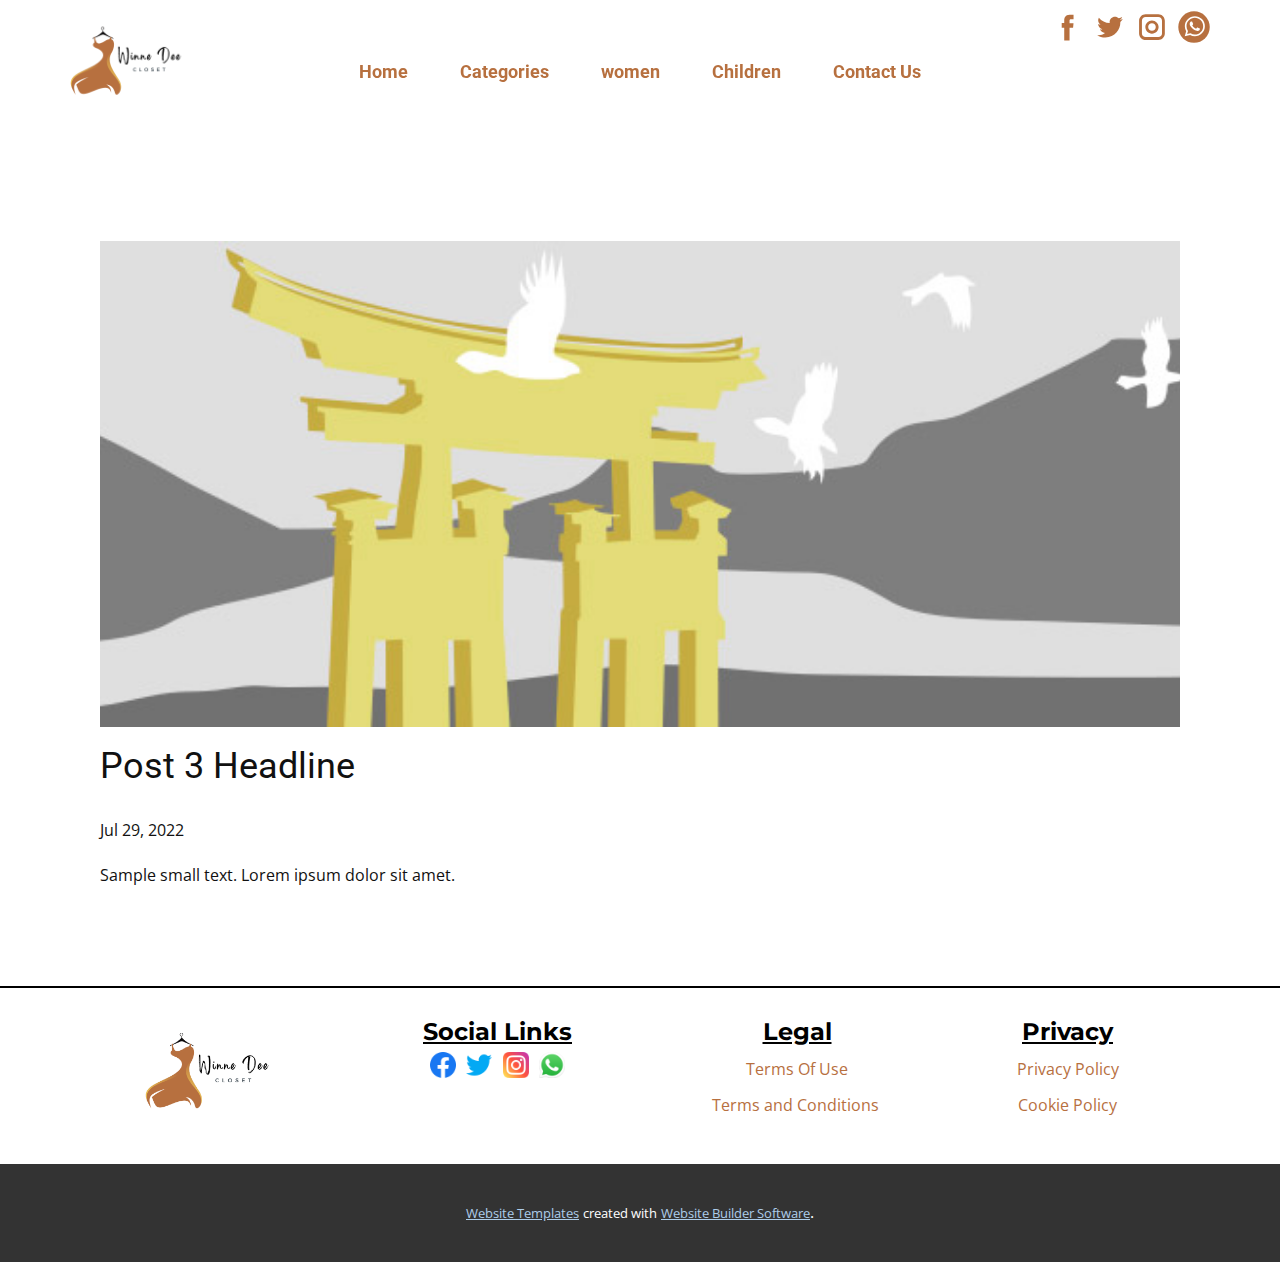
<file: blog/post-2.html>
<!doctype html>
<html style="font-size: 16px;" lang="en"><head>
    <meta name="viewport" content="width=device-width, initial-scale=1.0">
    <meta charset="utf-8">
    <meta name="keywords" content="Post 1 Headline">
    <meta name="description" content="">
    <title>Post 3 Headline</title>
    <link rel="stylesheet" href="../nicepage.css" media="screen">
<link rel="stylesheet" href="../Post-Template.css" media="screen">
    <script class="u-script" type="text/javascript" src="../jquery.js" "="" defer=""></script>
    <script class="u-script" type="text/javascript" src="../nicepage.js" "="" defer=""></script>
    <meta name="generator" content="Nicepage 4.15.8, nicepage.com">
    <link id="u-theme-google-font" rel="stylesheet" href="https://fonts.googleapis.com/css?family=Roboto:100,100i,300,300i,400,400i,500,500i,700,700i,900,900i|Open+Sans:300,300i,400,400i,500,500i,600,600i,700,700i,800,800i">
    <link id="u-page-google-font" rel="stylesheet" href="https://fonts.googleapis.com/css?family=Montserrat:100,100i,200,200i,300,300i,400,400i,500,500i,600,600i,700,700i,800,800i,900,900i">
    
    
    <script type="application/ld+json">{
		"@context": "http://schema.org",
		"@type": "Organization",
		"name": "",
		"logo": "images/winniedeeclosetlogo.png",
		"sameAs": [
				"https://www.facebook.com/profile.php?id=100087165131884",
				"https://twitter.com/PhillipKolale",
				"https://www.instagram.com/phillip_kolale/",
				"tel:0707385519",
				"https://www.facebook.com/profile.php?id=100087165131884",
				"https://twitter.com/PhillipKolale",
				"https://www.instagram.com/phillip_kolale/",
				"tel:0707385519"
		]
}</script>
    <meta name="theme-color" content="#478ac9">
    <meta name="twitter:site" content="@">
    <meta name="twitter:card" content="summary_large_image">
    <meta name="twitter:title" content="Post Template">
    <meta name="twitter:description" content="">
  </head>
  <body class="u-body u-xl-mode" data-lang="en"><header class="u-header u-shading u-sticky u-sticky-17af u-uploaded-video" id="sec-59f7" data-animation-name="" data-animation-duration="0" data-animation-delay="0" data-animation-direction=""><style class="u-sticky-style" data-style-id="17af">.u-sticky-fixed.u-sticky-17af, .u-body.u-sticky-fixed .u-sticky-17af {
box-shadow: 0 2px 8px 0 rgba(128,128,128,1) !important
}</style><div class="u-clearfix u-sheet u-sheet-1">
        <div class="u-social-icons u-spacing-10 u-social-icons-1">
          <a class="u-social-url" title="facebook" target="_blank" href="https://www.facebook.com/profile.php?id=100087165131884"><span class="u-icon u-social-facebook u-social-icon u-text-custom-color-6 u-icon-1"><svg class="u-svg-link" preserveAspectRatio="xMidYMin slice" viewBox="0 0 112 112" style=""><use xmlns:xlink="http://www.w3.org/1999/xlink" xlink:href="#svg-8aad"></use></svg><svg class="u-svg-content" viewBox="0 0 112 112" x="0" y="0" id="svg-8aad"><path fill="currentColor" d="M75.5,28.8H65.4c-1.5,0-4,0.9-4,4.3v9.4h13.9l-1.5,15.8H61.4v45.1H42.8V58.3h-8.8V42.4h8.8V32.2
c0-7.4,3.4-18.8,18.8-18.8h13.8v15.4H75.5z"></path></svg></span>
          </a>
          <a class="u-social-url" title="twitter" target="_blank" href="https://twitter.com/PhillipKolale"><span class="u-icon u-social-icon u-social-twitter u-text-custom-color-6 u-icon-2"><svg class="u-svg-link" preserveAspectRatio="xMidYMin slice" viewBox="0 0 112 112" style=""><use xmlns:xlink="http://www.w3.org/1999/xlink" xlink:href="#svg-2871"></use></svg><svg class="u-svg-content" viewBox="0 0 112 112" x="0" y="0" id="svg-2871"><path fill="currentColor" d="M92.2,38.2c0,0.8,0,1.6,0,2.3c0,24.3-18.6,52.4-52.6,52.4c-10.6,0.1-20.2-2.9-28.5-8.2
	c1.4,0.2,2.9,0.2,4.4,0.2c8.7,0,16.7-2.9,23-7.9c-8.1-0.2-14.9-5.5-17.3-12.8c1.1,0.2,2.4,0.2,3.4,0.2c1.6,0,3.3-0.2,4.8-0.7
	c-8.4-1.6-14.9-9.2-14.9-18c0-0.2,0-0.2,0-0.2c2.5,1.4,5.4,2.2,8.4,2.3c-5-3.3-8.3-8.9-8.3-15.4c0-3.4,1-6.5,2.5-9.2
	c9.1,11.1,22.7,18.5,38,19.2c-0.2-1.4-0.4-2.8-0.4-4.3c0.1-10,8.3-18.2,18.5-18.2c5.4,0,10.1,2.2,13.5,5.7c4.3-0.8,8.1-2.3,11.7-4.5
	c-1.4,4.3-4.3,7.9-8.1,10.1c3.7-0.4,7.3-1.4,10.6-2.9C98.9,32.3,95.7,35.5,92.2,38.2z"></path></svg></span>
          </a>
          <a class="u-social-url" title="instagram" target="_blank" href="https://www.instagram.com/phillip_kolale/"><span class="u-icon u-social-icon u-social-instagram u-text-custom-color-6 u-icon-3"><svg class="u-svg-link" preserveAspectRatio="xMidYMin slice" viewBox="0 0 112 112" style=""><use xmlns:xlink="http://www.w3.org/1999/xlink" xlink:href="#svg-96eb"></use></svg><svg class="u-svg-content" viewBox="0 0 112 112" x="0" y="0" id="svg-96eb"><path fill="currentColor" d="M55.9,32.9c-12.8,0-23.2,10.4-23.2,23.2s10.4,23.2,23.2,23.2s23.2-10.4,23.2-23.2S68.7,32.9,55.9,32.9z
	 M55.9,69.4c-7.4,0-13.3-6-13.3-13.3c-0.1-7.4,6-13.3,13.3-13.3s13.3,6,13.3,13.3C69.3,63.5,63.3,69.4,55.9,69.4z"></path><path fill="#FFFFFF" d="M79.7,26.8c-3,0-5.4,2.5-5.4,5.4s2.5,5.4,5.4,5.4c3,0,5.4-2.5,5.4-5.4S82.7,26.8,79.7,26.8z"></path><path fill="currentColor" d="M78.2,11H33.5C21,11,10.8,21.3,10.8,33.7v44.7c0,12.6,10.2,22.8,22.7,22.8h44.7c12.6,0,22.7-10.2,22.7-22.7
	V33.7C100.8,21.1,90.6,11,78.2,11z M91,78.4c0,7.1-5.8,12.8-12.8,12.8H33.5c-7.1,0-12.8-5.8-12.8-12.8V33.7
	c0-7.1,5.8-12.8,12.8-12.8h44.7c7.1,0,12.8,5.8,12.8,12.8V78.4z"></path></svg></span>
          </a>
          <a class="u-social-url" target="_blank" data-type="Whatsapp" title="Whatsapp" href="../tel:0707385519"><span class="u-icon u-social-icon u-social-whatsapp u-text-custom-color-6 u-icon-4"><svg class="u-svg-link" preserveAspectRatio="xMidYMin slice" viewBox="0 0 112 112" style=""><use xmlns:xlink="http://www.w3.org/1999/xlink" xlink:href="#svg-3bc7"></use></svg><svg class="u-svg-content" viewBox="0 0 112 112" x="0" y="0" id="svg-3bc7"><circle fill="currentColor" cx="56.1" cy="56.1" r="55"></circle><path fill="#FFFFFF" d="M83.8,28.3C77.2,21.7,68.4,18,59,18c-19.3,0-35.1,15.7-35.1,35.1c0,6.2,1.6,12.2,4.7,17.5l-5,18.2L42.2,84
	c5.1,2.8,10.9,4.3,16.8,4.3h0l0,0c19.3,0,35.1-15.7,35.1-35.1C94.1,43.8,90.5,35,83.8,28.3 M59,82.3L59,82.3
	c-5.2,0-10.4-1.4-14.9-4.1l-1.1-0.6l-11,2.9L35,69.8l-0.7-1.1c-2.9-4.6-4.5-10-4.5-15.5C29.8,37,42.9,24,59,24
	c7.8,0,15.1,3,20.6,8.6c5.5,5.5,8.5,12.8,8.5,20.6C88.2,69.2,75.1,82.3,59,82.3 M75,60.5c-0.9-0.4-5.2-2.6-6-2.9
	c-0.8-0.3-1.4-0.4-2,0.4s-2.3,2.9-2.8,3.4c-0.5,0.6-1,0.7-1.9,0.2c-0.9-0.4-3.7-1.4-7.1-4.4c-2.6-2.3-4.4-5.2-4.9-6.1
	c-0.5-0.9-0.1-1.4,0.4-1.8c0.4-0.4,0.9-1,1.3-1.5c0.4-0.5,0.6-0.9,0.9-1.5c0.3-0.6,0.1-1.1-0.1-1.5c-0.2-0.4-2-4.8-2.7-6.5
	c-0.7-1.7-1.4-1.5-2-1.5c-0.5,0-1.1,0-1.7,0c-0.6,0-1.5,0.2-2.3,1.1c-0.8,0.9-3.1,3-3.1,7.3c0,4.3,3.1,8.5,3.6,9.1
	c0.4,0.6,6.2,9.4,15,13.2c2.1,0.9,3.7,1.4,5,1.8c2.1,0.7,4,0.6,5.5,0.3c1.7-0.3,5.2-2.1,5.9-4.2c0.7-2,0.7-3.8,0.5-4.2
	C76.5,61.1,75.9,60.9,75,60.5"></path></svg></span>
          </a>
        </div>
        <nav data-position="" class="u-menu u-menu-one-level u-offcanvas u-menu-1">
          <div class="menu-collapse" style="font-size: 1.125rem; letter-spacing: 0px; font-weight: 700;">
            <a class="u-border-2 u-border-white u-button-style u-custom-active-border-color u-custom-border u-custom-border-color u-custom-borders u-custom-color u-custom-color-6 u-custom-hover-border-color u-custom-left-right-menu-spacing u-custom-padding-bottom u-custom-text-active-color u-custom-text-color u-custom-text-hover-color u-custom-top-bottom-menu-spacing u-nav-link" href="#" style="padding: 15px 22px; font-size: calc(1em + 30px); background-image: none;">
              <svg class="u-svg-link" viewBox="0 0 24 24"><use xmlns:xlink="http://www.w3.org/1999/xlink" xlink:href="#menu-hamburger"></use></svg>
              <svg class="u-svg-content" version="1.1" id="menu-hamburger" viewBox="0 0 16 16" x="0px" y="0px" xmlns:xlink="http://www.w3.org/1999/xlink" xmlns="http://www.w3.org/2000/svg"><g><rect y="1" width="16" height="2"></rect><rect y="7" width="16" height="2"></rect><rect y="13" width="16" height="2"></rect>
</g></svg>
            </a>
          </div>
          <div class="u-custom-menu u-nav-container">
            <ul class="u-custom-font u-heading-font u-nav u-unstyled u-nav-1"><li class="u-nav-item"><a class="u-button-style u-nav-link u-text-active-black u-text-custom-color-6" href="../Home.html" style="padding: 10px 26px;">Home</a>
</li><li class="u-nav-item"><a class="u-button-style u-nav-link u-text-active-black u-text-custom-color-6" href="#" style="padding: 10px 26px;">Categories</a>
</li><li class="u-nav-item"><a class="u-button-style u-nav-link u-text-active-black u-text-custom-color-6" style="padding: 10px 26px;">women</a>
</li><li class="u-nav-item"><a class="u-button-style u-nav-link u-text-active-black u-text-custom-color-6" style="padding: 10px 26px;">Children</a>
</li><li class="u-nav-item"><a class="u-button-style u-nav-link u-text-active-black u-text-custom-color-6" href="#" style="padding: 10px 26px;">Contact Us</a>
</li></ul>
          </div>
          <div class="u-custom-menu u-nav-container-collapse">
            <div class="u-container-style u-custom-color-6 u-inner-container-layout u-opacity u-opacity-90 u-sidenav">
              <div class="u-inner-container-layout u-sidenav-overflow">
                <div class="u-menu-close"></div>
                <ul class="u-align-center u-custom-font u-heading-font u-nav u-popupmenu-items u-spacing-25 u-unstyled u-nav-2"><li class="u-nav-item"><a class="u-button-style u-nav-link" href="../Home.html">Home</a>
</li><li class="u-nav-item"><a class="u-button-style u-nav-link" href="#">Categories</a>
</li><li class="u-nav-item"><a class="u-button-style u-nav-link">women</a>
</li><li class="u-nav-item"><a class="u-button-style u-nav-link">Children</a>
</li><li class="u-nav-item"><a class="u-button-style u-nav-link" href="#">Contact Us</a>
</li></ul>
              </div>
            </div>
            <div class="u-menu-overlay u-opacity u-opacity-20 u-white"></div>
          </div>
        </nav>
        <a href="https://nicepage.com/html-templates" class="u-image u-logo u-image-1" data-image-width="500" data-image-height="500">
          <img src="../images/winniedeeclosetlogo.png" class="u-logo-image u-logo-image-1">
        </a>
      </div></header>
    <section class="u-align-center u-clearfix u-section-1" id="sec-f41d">
      <div class="u-clearfix u-sheet u-valign-middle-md u-valign-middle-sm u-valign-middle-xs u-sheet-1"><!--post_details--><!--post_details_options_json--><!--{"source":""}--><!--/post_details_options_json--><!--blog_post-->
        <div class="u-container-style u-expanded-width u-post-details u-post-details-1">
          <div class="u-container-layout u-valign-middle u-container-layout-1"><!--blog_post_image-->
            <img alt="" class="u-blog-control u-expanded-width u-image u-image-default u-image-1" src="[data-uri]"><!--/blog_post_image--><!--blog_post_header-->
            <h2 class="u-blog-control u-text u-text-1">Post 3 Headline</h2><!--/blog_post_header--><!--blog_post_metadata-->
            <div class="u-blog-control u-metadata u-metadata-1"><!--blog_post_metadata_date-->
              <span class="u-meta-date u-meta-icon">Jul 29, 2022</span><!--/blog_post_metadata_date--><!--blog_post_metadata_category-->
              <!--/blog_post_metadata_category--><!--blog_post_metadata_comments-->
              <!--/blog_post_metadata_comments-->
            </div><!--/blog_post_metadata--><!--blog_post_content-->
            <div class="u-align-justify u-blog-control u-post-content u-text u-text-2 fr-view">
  Sample small text. Lorem ipsum dolor sit amet.
  </div><!--/blog_post_content-->
          </div>
        </div><!--/blog_post--><!--/post_details-->
      </div>
    </section>
    
    
    <footer class="u-border-2 u-border-black u-border-no-bottom u-border-no-left u-border-no-right u-clearfix u-footer" id="sec-d5ab"><div class="u-clearfix u-sheet u-sheet-1">
        <div class="u-clearfix u-expanded-width u-layout-wrap u-layout-wrap-1">
          <div class="u-layout">
            <div class="u-layout-row">
              <div class="u-align-left u-container-style u-layout-cell u-size-15 u-layout-cell-1">
                <div class="u-container-layout u-valign-middle u-container-layout-1">
                  <a href="https://nicepage.com/k/hacker-html-templates" class="u-image u-logo u-image-1" data-image-width="500" data-image-height="500">
                    <img src="../images/winniedeeclosetlogo.png" class="u-logo-image u-logo-image-1">
                  </a>
                </div>
              </div>
              <div class="u-container-style u-layout-cell u-size-15 u-layout-cell-2">
                <div class="u-container-layout u-container-layout-2">
                  <h4 class="u-align-center u-custom-font u-font-montserrat u-text u-text-1">Social Links</h4>
                  <div class="u-social-icons u-spacing-10 u-social-icons-1">
                    <a class="u-social-url" title="facebook" target="_blank" href="https://www.facebook.com/profile.php?id=100087165131884"><span class="u-file-icon u-icon u-social-facebook u-social-icon u-icon-1"><img src="../images/5968764.png" alt=""></span>
                    </a>
                    <a class="u-social-url" title="twitter" target="_blank" href="https://twitter.com/PhillipKolale"><span class="u-file-icon u-icon u-social-icon u-social-twitter u-icon-2"><img src="../images/733579.png" alt=""></span>
                    </a>
                    <a class="u-social-url" title="instagram" target="_blank" href="https://www.instagram.com/phillip_kolale/"><span class="u-file-icon u-icon u-social-icon u-social-instagram u-icon-3"><img src="../images/2111463.png" alt=""></span>
                    </a>
                    <a class="u-social-url" target="_blank" data-type="Whatsapp" title="Whatsapp" href="../tel:0707385519"><span class="u-file-icon u-icon u-social-icon u-social-whatsapp u-icon-4"><img src="../images/5968841.png" alt=""></span>
                    </a>
                  </div>
                </div>
              </div>
              <div class="u-container-style u-layout-cell u-size-15 u-layout-cell-3">
                <div class="u-container-layout u-container-layout-3">
                  <h4 class="u-align-center u-custom-font u-font-montserrat u-text u-text-2">Legal</h4>
                  <a href="#" class="u-border-1 u-border-active-palette-2-base u-border-hover-palette-1-base u-btn u-button-style u-none u-text-custom-color-6 u-btn-1"> Terms Of Use</a>
                  <a href="#" class="u-border-1 u-border-active-palette-2-base u-border-hover-palette-1-base u-btn u-button-style u-none u-text-custom-color-6 u-btn-2">Terms and Conditions</a>
                </div>
              </div>
              <div class="u-align-left u-container-style u-layout-cell u-size-15 u-layout-cell-4">
                <div class="u-container-layout u-container-layout-4">
                  <h4 class="u-align-center u-custom-font u-font-montserrat u-text u-text-3">Priva​cy</h4>
                  <a href="#" class="u-border-1 u-border-active-palette-2-base u-border-hover-palette-1-base u-btn u-button-style u-none u-text-custom-color-6 u-btn-3"> Privacy Policy</a>
                  <a href="#" class="u-border-1 u-border-active-palette-2-base u-border-hover-palette-1-base u-btn u-button-style u-none u-text-custom-color-6 u-btn-4"> Cookie Policy</a>
                </div>
              </div>
            </div>
          </div>
        </div>
      </div></footer>
    <section class="u-backlink u-clearfix u-grey-80">
      <a class="u-link" href="https://nicepage.com/website-templates" target="_blank">
        <span>Website Templates</span>
      </a>
      <p class="u-text">
        <span>created with</span>
      </p>
      <a class="u-link" href="" target="_blank">
        <span>Website Builder Software</span>
      </a>. 
    </section>
  
</body></html>
</file>
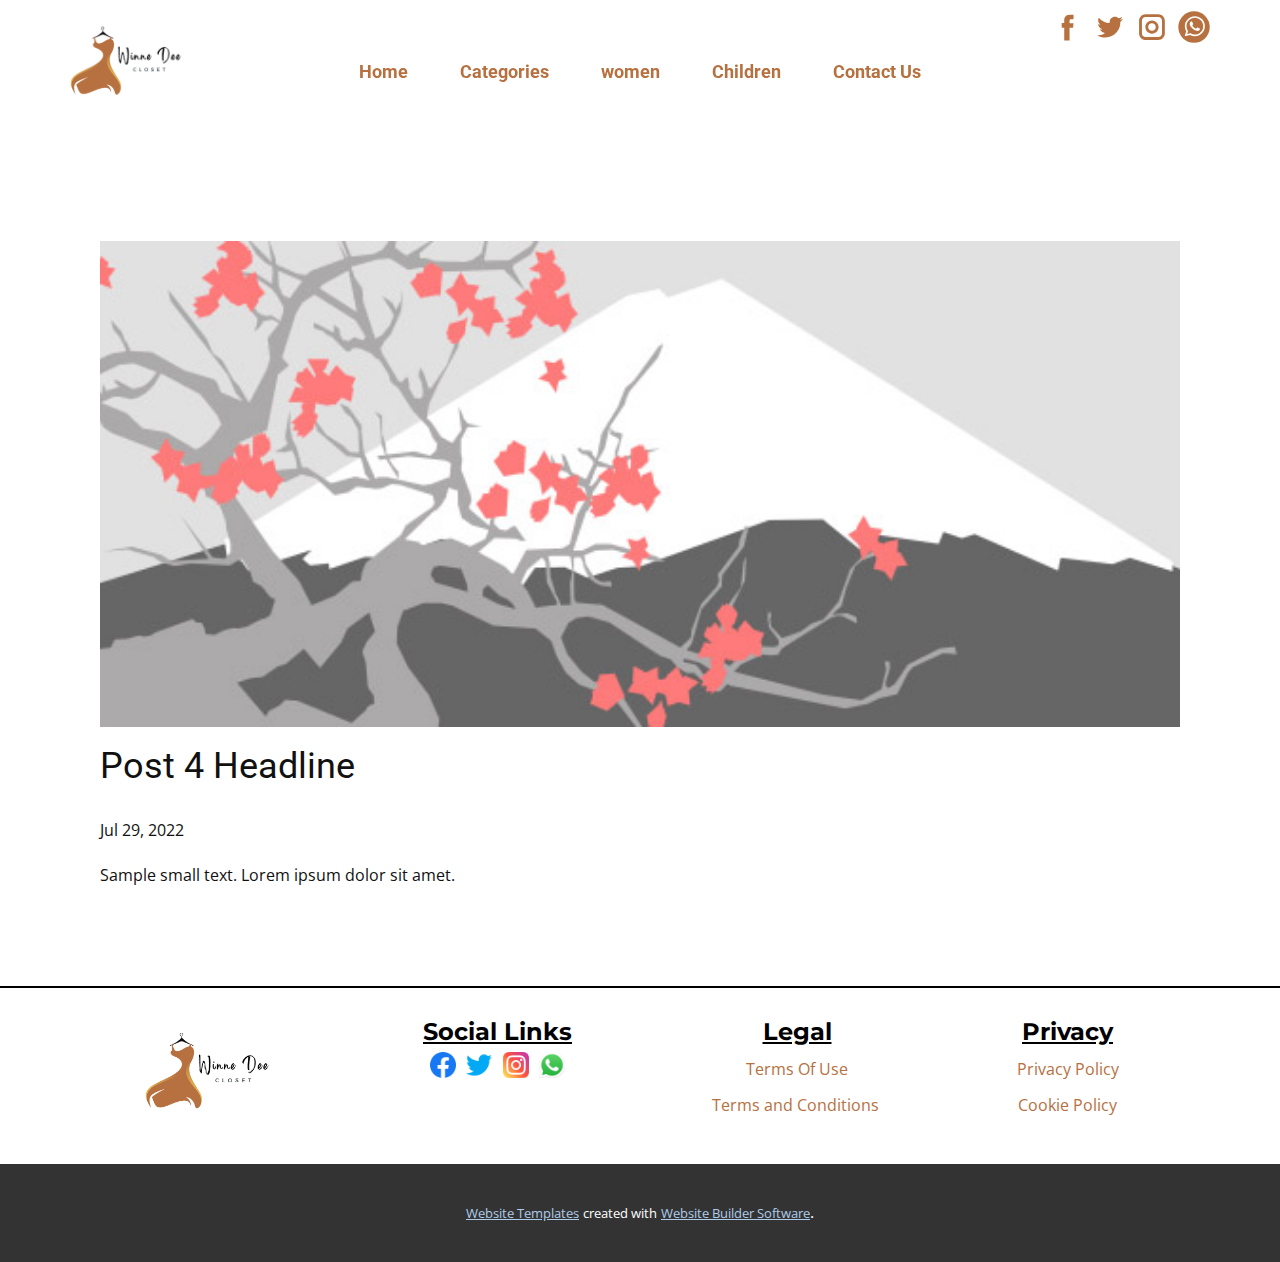
<file: blog/post-3.html>
<!doctype html>
<html style="font-size: 16px;" lang="en"><head>
    <meta name="viewport" content="width=device-width, initial-scale=1.0">
    <meta charset="utf-8">
    <meta name="keywords" content="Post 1 Headline">
    <meta name="description" content="">
    <title>Post 4 Headline</title>
    <link rel="stylesheet" href="../nicepage.css" media="screen">
<link rel="stylesheet" href="../Post-Template.css" media="screen">
    <script class="u-script" type="text/javascript" src="../jquery.js" "="" defer=""></script>
    <script class="u-script" type="text/javascript" src="../nicepage.js" "="" defer=""></script>
    <meta name="generator" content="Nicepage 4.15.8, nicepage.com">
    <link id="u-theme-google-font" rel="stylesheet" href="https://fonts.googleapis.com/css?family=Roboto:100,100i,300,300i,400,400i,500,500i,700,700i,900,900i|Open+Sans:300,300i,400,400i,500,500i,600,600i,700,700i,800,800i">
    <link id="u-page-google-font" rel="stylesheet" href="https://fonts.googleapis.com/css?family=Montserrat:100,100i,200,200i,300,300i,400,400i,500,500i,600,600i,700,700i,800,800i,900,900i">
    
    
    <script type="application/ld+json">{
		"@context": "http://schema.org",
		"@type": "Organization",
		"name": "",
		"logo": "images/winniedeeclosetlogo.png",
		"sameAs": [
				"https://www.facebook.com/profile.php?id=100087165131884",
				"https://twitter.com/PhillipKolale",
				"https://www.instagram.com/phillip_kolale/",
				"tel:0707385519",
				"https://www.facebook.com/profile.php?id=100087165131884",
				"https://twitter.com/PhillipKolale",
				"https://www.instagram.com/phillip_kolale/",
				"tel:0707385519"
		]
}</script>
    <meta name="theme-color" content="#478ac9">
    <meta name="twitter:site" content="@">
    <meta name="twitter:card" content="summary_large_image">
    <meta name="twitter:title" content="Post Template">
    <meta name="twitter:description" content="">
  </head>
  <body class="u-body u-xl-mode" data-lang="en"><header class="u-header u-shading u-sticky u-sticky-17af u-uploaded-video" id="sec-59f7" data-animation-name="" data-animation-duration="0" data-animation-delay="0" data-animation-direction=""><style class="u-sticky-style" data-style-id="17af">.u-sticky-fixed.u-sticky-17af, .u-body.u-sticky-fixed .u-sticky-17af {
box-shadow: 0 2px 8px 0 rgba(128,128,128,1) !important
}</style><div class="u-clearfix u-sheet u-sheet-1">
        <div class="u-social-icons u-spacing-10 u-social-icons-1">
          <a class="u-social-url" title="facebook" target="_blank" href="https://www.facebook.com/profile.php?id=100087165131884"><span class="u-icon u-social-facebook u-social-icon u-text-custom-color-6 u-icon-1"><svg class="u-svg-link" preserveAspectRatio="xMidYMin slice" viewBox="0 0 112 112" style=""><use xmlns:xlink="http://www.w3.org/1999/xlink" xlink:href="#svg-8aad"></use></svg><svg class="u-svg-content" viewBox="0 0 112 112" x="0" y="0" id="svg-8aad"><path fill="currentColor" d="M75.5,28.8H65.4c-1.5,0-4,0.9-4,4.3v9.4h13.9l-1.5,15.8H61.4v45.1H42.8V58.3h-8.8V42.4h8.8V32.2
c0-7.4,3.4-18.8,18.8-18.8h13.8v15.4H75.5z"></path></svg></span>
          </a>
          <a class="u-social-url" title="twitter" target="_blank" href="https://twitter.com/PhillipKolale"><span class="u-icon u-social-icon u-social-twitter u-text-custom-color-6 u-icon-2"><svg class="u-svg-link" preserveAspectRatio="xMidYMin slice" viewBox="0 0 112 112" style=""><use xmlns:xlink="http://www.w3.org/1999/xlink" xlink:href="#svg-2871"></use></svg><svg class="u-svg-content" viewBox="0 0 112 112" x="0" y="0" id="svg-2871"><path fill="currentColor" d="M92.2,38.2c0,0.8,0,1.6,0,2.3c0,24.3-18.6,52.4-52.6,52.4c-10.6,0.1-20.2-2.9-28.5-8.2
	c1.4,0.2,2.9,0.2,4.4,0.2c8.7,0,16.7-2.9,23-7.9c-8.1-0.2-14.9-5.5-17.3-12.8c1.1,0.2,2.4,0.2,3.4,0.2c1.6,0,3.3-0.2,4.8-0.7
	c-8.4-1.6-14.9-9.2-14.9-18c0-0.2,0-0.2,0-0.2c2.5,1.4,5.4,2.2,8.4,2.3c-5-3.3-8.3-8.9-8.3-15.4c0-3.4,1-6.5,2.5-9.2
	c9.1,11.1,22.7,18.5,38,19.2c-0.2-1.4-0.4-2.8-0.4-4.3c0.1-10,8.3-18.2,18.5-18.2c5.4,0,10.1,2.2,13.5,5.7c4.3-0.8,8.1-2.3,11.7-4.5
	c-1.4,4.3-4.3,7.9-8.1,10.1c3.7-0.4,7.3-1.4,10.6-2.9C98.9,32.3,95.7,35.5,92.2,38.2z"></path></svg></span>
          </a>
          <a class="u-social-url" title="instagram" target="_blank" href="https://www.instagram.com/phillip_kolale/"><span class="u-icon u-social-icon u-social-instagram u-text-custom-color-6 u-icon-3"><svg class="u-svg-link" preserveAspectRatio="xMidYMin slice" viewBox="0 0 112 112" style=""><use xmlns:xlink="http://www.w3.org/1999/xlink" xlink:href="#svg-96eb"></use></svg><svg class="u-svg-content" viewBox="0 0 112 112" x="0" y="0" id="svg-96eb"><path fill="currentColor" d="M55.9,32.9c-12.8,0-23.2,10.4-23.2,23.2s10.4,23.2,23.2,23.2s23.2-10.4,23.2-23.2S68.7,32.9,55.9,32.9z
	 M55.9,69.4c-7.4,0-13.3-6-13.3-13.3c-0.1-7.4,6-13.3,13.3-13.3s13.3,6,13.3,13.3C69.3,63.5,63.3,69.4,55.9,69.4z"></path><path fill="#FFFFFF" d="M79.7,26.8c-3,0-5.4,2.5-5.4,5.4s2.5,5.4,5.4,5.4c3,0,5.4-2.5,5.4-5.4S82.7,26.8,79.7,26.8z"></path><path fill="currentColor" d="M78.2,11H33.5C21,11,10.8,21.3,10.8,33.7v44.7c0,12.6,10.2,22.8,22.7,22.8h44.7c12.6,0,22.7-10.2,22.7-22.7
	V33.7C100.8,21.1,90.6,11,78.2,11z M91,78.4c0,7.1-5.8,12.8-12.8,12.8H33.5c-7.1,0-12.8-5.8-12.8-12.8V33.7
	c0-7.1,5.8-12.8,12.8-12.8h44.7c7.1,0,12.8,5.8,12.8,12.8V78.4z"></path></svg></span>
          </a>
          <a class="u-social-url" target="_blank" data-type="Whatsapp" title="Whatsapp" href="../tel:0707385519"><span class="u-icon u-social-icon u-social-whatsapp u-text-custom-color-6 u-icon-4"><svg class="u-svg-link" preserveAspectRatio="xMidYMin slice" viewBox="0 0 112 112" style=""><use xmlns:xlink="http://www.w3.org/1999/xlink" xlink:href="#svg-3bc7"></use></svg><svg class="u-svg-content" viewBox="0 0 112 112" x="0" y="0" id="svg-3bc7"><circle fill="currentColor" cx="56.1" cy="56.1" r="55"></circle><path fill="#FFFFFF" d="M83.8,28.3C77.2,21.7,68.4,18,59,18c-19.3,0-35.1,15.7-35.1,35.1c0,6.2,1.6,12.2,4.7,17.5l-5,18.2L42.2,84
	c5.1,2.8,10.9,4.3,16.8,4.3h0l0,0c19.3,0,35.1-15.7,35.1-35.1C94.1,43.8,90.5,35,83.8,28.3 M59,82.3L59,82.3
	c-5.2,0-10.4-1.4-14.9-4.1l-1.1-0.6l-11,2.9L35,69.8l-0.7-1.1c-2.9-4.6-4.5-10-4.5-15.5C29.8,37,42.9,24,59,24
	c7.8,0,15.1,3,20.6,8.6c5.5,5.5,8.5,12.8,8.5,20.6C88.2,69.2,75.1,82.3,59,82.3 M75,60.5c-0.9-0.4-5.2-2.6-6-2.9
	c-0.8-0.3-1.4-0.4-2,0.4s-2.3,2.9-2.8,3.4c-0.5,0.6-1,0.7-1.9,0.2c-0.9-0.4-3.7-1.4-7.1-4.4c-2.6-2.3-4.4-5.2-4.9-6.1
	c-0.5-0.9-0.1-1.4,0.4-1.8c0.4-0.4,0.9-1,1.3-1.5c0.4-0.5,0.6-0.9,0.9-1.5c0.3-0.6,0.1-1.1-0.1-1.5c-0.2-0.4-2-4.8-2.7-6.5
	c-0.7-1.7-1.4-1.5-2-1.5c-0.5,0-1.1,0-1.7,0c-0.6,0-1.5,0.2-2.3,1.1c-0.8,0.9-3.1,3-3.1,7.3c0,4.3,3.1,8.5,3.6,9.1
	c0.4,0.6,6.2,9.4,15,13.2c2.1,0.9,3.7,1.4,5,1.8c2.1,0.7,4,0.6,5.5,0.3c1.7-0.3,5.2-2.1,5.9-4.2c0.7-2,0.7-3.8,0.5-4.2
	C76.5,61.1,75.9,60.9,75,60.5"></path></svg></span>
          </a>
        </div>
        <nav data-position="" class="u-menu u-menu-one-level u-offcanvas u-menu-1">
          <div class="menu-collapse" style="font-size: 1.125rem; letter-spacing: 0px; font-weight: 700;">
            <a class="u-border-2 u-border-white u-button-style u-custom-active-border-color u-custom-border u-custom-border-color u-custom-borders u-custom-color u-custom-color-6 u-custom-hover-border-color u-custom-left-right-menu-spacing u-custom-padding-bottom u-custom-text-active-color u-custom-text-color u-custom-text-hover-color u-custom-top-bottom-menu-spacing u-nav-link" href="#" style="padding: 15px 22px; font-size: calc(1em + 30px); background-image: none;">
              <svg class="u-svg-link" viewBox="0 0 24 24"><use xmlns:xlink="http://www.w3.org/1999/xlink" xlink:href="#menu-hamburger"></use></svg>
              <svg class="u-svg-content" version="1.1" id="menu-hamburger" viewBox="0 0 16 16" x="0px" y="0px" xmlns:xlink="http://www.w3.org/1999/xlink" xmlns="http://www.w3.org/2000/svg"><g><rect y="1" width="16" height="2"></rect><rect y="7" width="16" height="2"></rect><rect y="13" width="16" height="2"></rect>
</g></svg>
            </a>
          </div>
          <div class="u-custom-menu u-nav-container">
            <ul class="u-custom-font u-heading-font u-nav u-unstyled u-nav-1"><li class="u-nav-item"><a class="u-button-style u-nav-link u-text-active-black u-text-custom-color-6" href="../Home.html" style="padding: 10px 26px;">Home</a>
</li><li class="u-nav-item"><a class="u-button-style u-nav-link u-text-active-black u-text-custom-color-6" href="#" style="padding: 10px 26px;">Categories</a>
</li><li class="u-nav-item"><a class="u-button-style u-nav-link u-text-active-black u-text-custom-color-6" style="padding: 10px 26px;">women</a>
</li><li class="u-nav-item"><a class="u-button-style u-nav-link u-text-active-black u-text-custom-color-6" style="padding: 10px 26px;">Children</a>
</li><li class="u-nav-item"><a class="u-button-style u-nav-link u-text-active-black u-text-custom-color-6" href="#" style="padding: 10px 26px;">Contact Us</a>
</li></ul>
          </div>
          <div class="u-custom-menu u-nav-container-collapse">
            <div class="u-container-style u-custom-color-6 u-inner-container-layout u-opacity u-opacity-90 u-sidenav">
              <div class="u-inner-container-layout u-sidenav-overflow">
                <div class="u-menu-close"></div>
                <ul class="u-align-center u-custom-font u-heading-font u-nav u-popupmenu-items u-spacing-25 u-unstyled u-nav-2"><li class="u-nav-item"><a class="u-button-style u-nav-link" href="../Home.html">Home</a>
</li><li class="u-nav-item"><a class="u-button-style u-nav-link" href="#">Categories</a>
</li><li class="u-nav-item"><a class="u-button-style u-nav-link">women</a>
</li><li class="u-nav-item"><a class="u-button-style u-nav-link">Children</a>
</li><li class="u-nav-item"><a class="u-button-style u-nav-link" href="#">Contact Us</a>
</li></ul>
              </div>
            </div>
            <div class="u-menu-overlay u-opacity u-opacity-20 u-white"></div>
          </div>
        </nav>
        <a href="https://nicepage.com/html-templates" class="u-image u-logo u-image-1" data-image-width="500" data-image-height="500">
          <img src="../images/winniedeeclosetlogo.png" class="u-logo-image u-logo-image-1">
        </a>
      </div></header>
    <section class="u-align-center u-clearfix u-section-1" id="sec-f41d">
      <div class="u-clearfix u-sheet u-valign-middle-md u-valign-middle-sm u-valign-middle-xs u-sheet-1"><!--post_details--><!--post_details_options_json--><!--{"source":""}--><!--/post_details_options_json--><!--blog_post-->
        <div class="u-container-style u-expanded-width u-post-details u-post-details-1">
          <div class="u-container-layout u-valign-middle u-container-layout-1"><!--blog_post_image-->
            <img alt="" class="u-blog-control u-expanded-width u-image u-image-default u-image-1" src="[data-uri]"><!--/blog_post_image--><!--blog_post_header-->
            <h2 class="u-blog-control u-text u-text-1">Post 4 Headline</h2><!--/blog_post_header--><!--blog_post_metadata-->
            <div class="u-blog-control u-metadata u-metadata-1"><!--blog_post_metadata_date-->
              <span class="u-meta-date u-meta-icon">Jul 29, 2022</span><!--/blog_post_metadata_date--><!--blog_post_metadata_category-->
              <!--/blog_post_metadata_category--><!--blog_post_metadata_comments-->
              <!--/blog_post_metadata_comments-->
            </div><!--/blog_post_metadata--><!--blog_post_content-->
            <div class="u-align-justify u-blog-control u-post-content u-text u-text-2 fr-view">
  Sample small text. Lorem ipsum dolor sit amet.
  </div><!--/blog_post_content-->
          </div>
        </div><!--/blog_post--><!--/post_details-->
      </div>
    </section>
    
    
    <footer class="u-border-2 u-border-black u-border-no-bottom u-border-no-left u-border-no-right u-clearfix u-footer" id="sec-d5ab"><div class="u-clearfix u-sheet u-sheet-1">
        <div class="u-clearfix u-expanded-width u-layout-wrap u-layout-wrap-1">
          <div class="u-layout">
            <div class="u-layout-row">
              <div class="u-align-left u-container-style u-layout-cell u-size-15 u-layout-cell-1">
                <div class="u-container-layout u-valign-middle u-container-layout-1">
                  <a href="https://nicepage.com/k/hacker-html-templates" class="u-image u-logo u-image-1" data-image-width="500" data-image-height="500">
                    <img src="../images/winniedeeclosetlogo.png" class="u-logo-image u-logo-image-1">
                  </a>
                </div>
              </div>
              <div class="u-container-style u-layout-cell u-size-15 u-layout-cell-2">
                <div class="u-container-layout u-container-layout-2">
                  <h4 class="u-align-center u-custom-font u-font-montserrat u-text u-text-1">Social Links</h4>
                  <div class="u-social-icons u-spacing-10 u-social-icons-1">
                    <a class="u-social-url" title="facebook" target="_blank" href="https://www.facebook.com/profile.php?id=100087165131884"><span class="u-file-icon u-icon u-social-facebook u-social-icon u-icon-1"><img src="../images/5968764.png" alt=""></span>
                    </a>
                    <a class="u-social-url" title="twitter" target="_blank" href="https://twitter.com/PhillipKolale"><span class="u-file-icon u-icon u-social-icon u-social-twitter u-icon-2"><img src="../images/733579.png" alt=""></span>
                    </a>
                    <a class="u-social-url" title="instagram" target="_blank" href="https://www.instagram.com/phillip_kolale/"><span class="u-file-icon u-icon u-social-icon u-social-instagram u-icon-3"><img src="../images/2111463.png" alt=""></span>
                    </a>
                    <a class="u-social-url" target="_blank" data-type="Whatsapp" title="Whatsapp" href="../tel:0707385519"><span class="u-file-icon u-icon u-social-icon u-social-whatsapp u-icon-4"><img src="../images/5968841.png" alt=""></span>
                    </a>
                  </div>
                </div>
              </div>
              <div class="u-container-style u-layout-cell u-size-15 u-layout-cell-3">
                <div class="u-container-layout u-container-layout-3">
                  <h4 class="u-align-center u-custom-font u-font-montserrat u-text u-text-2">Legal</h4>
                  <a href="#" class="u-border-1 u-border-active-palette-2-base u-border-hover-palette-1-base u-btn u-button-style u-none u-text-custom-color-6 u-btn-1"> Terms Of Use</a>
                  <a href="#" class="u-border-1 u-border-active-palette-2-base u-border-hover-palette-1-base u-btn u-button-style u-none u-text-custom-color-6 u-btn-2">Terms and Conditions</a>
                </div>
              </div>
              <div class="u-align-left u-container-style u-layout-cell u-size-15 u-layout-cell-4">
                <div class="u-container-layout u-container-layout-4">
                  <h4 class="u-align-center u-custom-font u-font-montserrat u-text u-text-3">Priva​cy</h4>
                  <a href="#" class="u-border-1 u-border-active-palette-2-base u-border-hover-palette-1-base u-btn u-button-style u-none u-text-custom-color-6 u-btn-3"> Privacy Policy</a>
                  <a href="#" class="u-border-1 u-border-active-palette-2-base u-border-hover-palette-1-base u-btn u-button-style u-none u-text-custom-color-6 u-btn-4"> Cookie Policy</a>
                </div>
              </div>
            </div>
          </div>
        </div>
      </div></footer>
    <section class="u-backlink u-clearfix u-grey-80">
      <a class="u-link" href="https://nicepage.com/website-templates" target="_blank">
        <span>Website Templates</span>
      </a>
      <p class="u-text">
        <span>created with</span>
      </p>
      <a class="u-link" href="" target="_blank">
        <span>Website Builder Software</span>
      </a>. 
    </section>
  
</body></html>
</file>
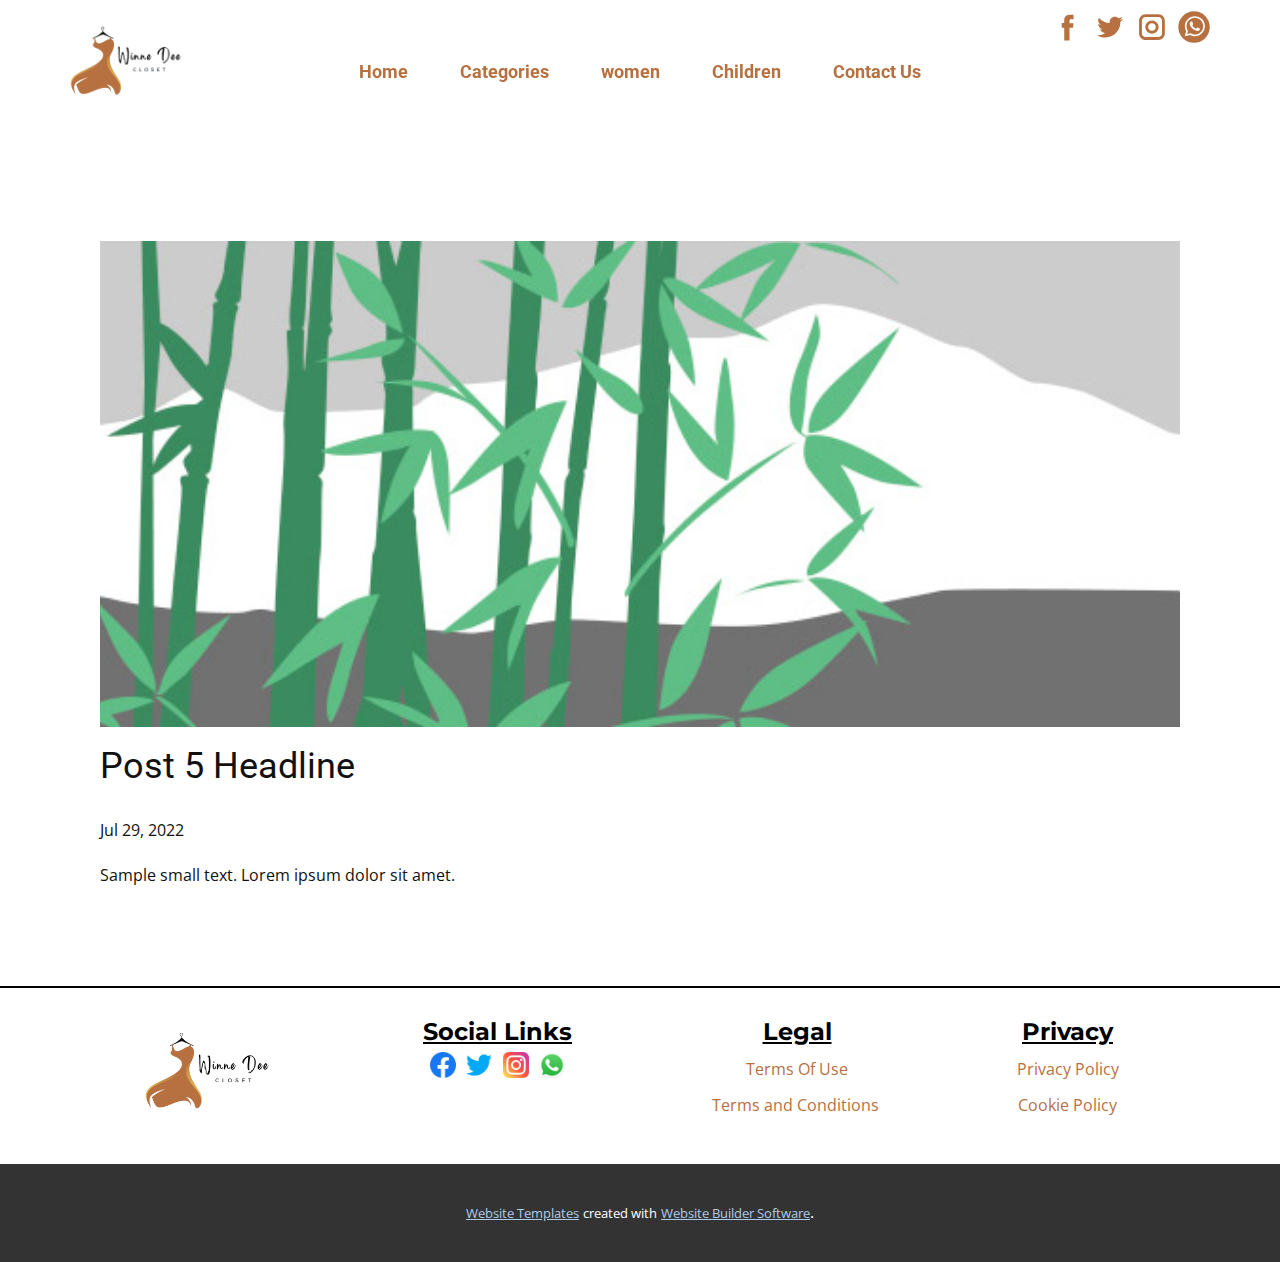
<file: blog/post-4.html>
<!doctype html>
<html style="font-size: 16px;" lang="en"><head>
    <meta name="viewport" content="width=device-width, initial-scale=1.0">
    <meta charset="utf-8">
    <meta name="keywords" content="Post 1 Headline">
    <meta name="description" content="">
    <title>Post 5 Headline</title>
    <link rel="stylesheet" href="../nicepage.css" media="screen">
<link rel="stylesheet" href="../Post-Template.css" media="screen">
    <script class="u-script" type="text/javascript" src="../jquery.js" "="" defer=""></script>
    <script class="u-script" type="text/javascript" src="../nicepage.js" "="" defer=""></script>
    <meta name="generator" content="Nicepage 4.15.8, nicepage.com">
    <link id="u-theme-google-font" rel="stylesheet" href="https://fonts.googleapis.com/css?family=Roboto:100,100i,300,300i,400,400i,500,500i,700,700i,900,900i|Open+Sans:300,300i,400,400i,500,500i,600,600i,700,700i,800,800i">
    <link id="u-page-google-font" rel="stylesheet" href="https://fonts.googleapis.com/css?family=Montserrat:100,100i,200,200i,300,300i,400,400i,500,500i,600,600i,700,700i,800,800i,900,900i">
    
    
    <script type="application/ld+json">{
		"@context": "http://schema.org",
		"@type": "Organization",
		"name": "",
		"logo": "images/winniedeeclosetlogo.png",
		"sameAs": [
				"https://www.facebook.com/profile.php?id=100087165131884",
				"https://twitter.com/PhillipKolale",
				"https://www.instagram.com/phillip_kolale/",
				"tel:0707385519",
				"https://www.facebook.com/profile.php?id=100087165131884",
				"https://twitter.com/PhillipKolale",
				"https://www.instagram.com/phillip_kolale/",
				"tel:0707385519"
		]
}</script>
    <meta name="theme-color" content="#478ac9">
    <meta name="twitter:site" content="@">
    <meta name="twitter:card" content="summary_large_image">
    <meta name="twitter:title" content="Post Template">
    <meta name="twitter:description" content="">
  </head>
  <body class="u-body u-xl-mode" data-lang="en"><header class="u-header u-shading u-sticky u-sticky-17af u-uploaded-video" id="sec-59f7" data-animation-name="" data-animation-duration="0" data-animation-delay="0" data-animation-direction=""><style class="u-sticky-style" data-style-id="17af">.u-sticky-fixed.u-sticky-17af, .u-body.u-sticky-fixed .u-sticky-17af {
box-shadow: 0 2px 8px 0 rgba(128,128,128,1) !important
}</style><div class="u-clearfix u-sheet u-sheet-1">
        <div class="u-social-icons u-spacing-10 u-social-icons-1">
          <a class="u-social-url" title="facebook" target="_blank" href="https://www.facebook.com/profile.php?id=100087165131884"><span class="u-icon u-social-facebook u-social-icon u-text-custom-color-6 u-icon-1"><svg class="u-svg-link" preserveAspectRatio="xMidYMin slice" viewBox="0 0 112 112" style=""><use xmlns:xlink="http://www.w3.org/1999/xlink" xlink:href="#svg-8aad"></use></svg><svg class="u-svg-content" viewBox="0 0 112 112" x="0" y="0" id="svg-8aad"><path fill="currentColor" d="M75.5,28.8H65.4c-1.5,0-4,0.9-4,4.3v9.4h13.9l-1.5,15.8H61.4v45.1H42.8V58.3h-8.8V42.4h8.8V32.2
c0-7.4,3.4-18.8,18.8-18.8h13.8v15.4H75.5z"></path></svg></span>
          </a>
          <a class="u-social-url" title="twitter" target="_blank" href="https://twitter.com/PhillipKolale"><span class="u-icon u-social-icon u-social-twitter u-text-custom-color-6 u-icon-2"><svg class="u-svg-link" preserveAspectRatio="xMidYMin slice" viewBox="0 0 112 112" style=""><use xmlns:xlink="http://www.w3.org/1999/xlink" xlink:href="#svg-2871"></use></svg><svg class="u-svg-content" viewBox="0 0 112 112" x="0" y="0" id="svg-2871"><path fill="currentColor" d="M92.2,38.2c0,0.8,0,1.6,0,2.3c0,24.3-18.6,52.4-52.6,52.4c-10.6,0.1-20.2-2.9-28.5-8.2
	c1.4,0.2,2.9,0.2,4.4,0.2c8.7,0,16.7-2.9,23-7.9c-8.1-0.2-14.9-5.5-17.3-12.8c1.1,0.2,2.4,0.2,3.4,0.2c1.6,0,3.3-0.2,4.8-0.7
	c-8.4-1.6-14.9-9.2-14.9-18c0-0.2,0-0.2,0-0.2c2.5,1.4,5.4,2.2,8.4,2.3c-5-3.3-8.3-8.9-8.3-15.4c0-3.4,1-6.5,2.5-9.2
	c9.1,11.1,22.7,18.5,38,19.2c-0.2-1.4-0.4-2.8-0.4-4.3c0.1-10,8.3-18.2,18.5-18.2c5.4,0,10.1,2.2,13.5,5.7c4.3-0.8,8.1-2.3,11.7-4.5
	c-1.4,4.3-4.3,7.9-8.1,10.1c3.7-0.4,7.3-1.4,10.6-2.9C98.9,32.3,95.7,35.5,92.2,38.2z"></path></svg></span>
          </a>
          <a class="u-social-url" title="instagram" target="_blank" href="https://www.instagram.com/phillip_kolale/"><span class="u-icon u-social-icon u-social-instagram u-text-custom-color-6 u-icon-3"><svg class="u-svg-link" preserveAspectRatio="xMidYMin slice" viewBox="0 0 112 112" style=""><use xmlns:xlink="http://www.w3.org/1999/xlink" xlink:href="#svg-96eb"></use></svg><svg class="u-svg-content" viewBox="0 0 112 112" x="0" y="0" id="svg-96eb"><path fill="currentColor" d="M55.9,32.9c-12.8,0-23.2,10.4-23.2,23.2s10.4,23.2,23.2,23.2s23.2-10.4,23.2-23.2S68.7,32.9,55.9,32.9z
	 M55.9,69.4c-7.4,0-13.3-6-13.3-13.3c-0.1-7.4,6-13.3,13.3-13.3s13.3,6,13.3,13.3C69.3,63.5,63.3,69.4,55.9,69.4z"></path><path fill="#FFFFFF" d="M79.7,26.8c-3,0-5.4,2.5-5.4,5.4s2.5,5.4,5.4,5.4c3,0,5.4-2.5,5.4-5.4S82.7,26.8,79.7,26.8z"></path><path fill="currentColor" d="M78.2,11H33.5C21,11,10.8,21.3,10.8,33.7v44.7c0,12.6,10.2,22.8,22.7,22.8h44.7c12.6,0,22.7-10.2,22.7-22.7
	V33.7C100.8,21.1,90.6,11,78.2,11z M91,78.4c0,7.1-5.8,12.8-12.8,12.8H33.5c-7.1,0-12.8-5.8-12.8-12.8V33.7
	c0-7.1,5.8-12.8,12.8-12.8h44.7c7.1,0,12.8,5.8,12.8,12.8V78.4z"></path></svg></span>
          </a>
          <a class="u-social-url" target="_blank" data-type="Whatsapp" title="Whatsapp" href="../tel:0707385519"><span class="u-icon u-social-icon u-social-whatsapp u-text-custom-color-6 u-icon-4"><svg class="u-svg-link" preserveAspectRatio="xMidYMin slice" viewBox="0 0 112 112" style=""><use xmlns:xlink="http://www.w3.org/1999/xlink" xlink:href="#svg-3bc7"></use></svg><svg class="u-svg-content" viewBox="0 0 112 112" x="0" y="0" id="svg-3bc7"><circle fill="currentColor" cx="56.1" cy="56.1" r="55"></circle><path fill="#FFFFFF" d="M83.8,28.3C77.2,21.7,68.4,18,59,18c-19.3,0-35.1,15.7-35.1,35.1c0,6.2,1.6,12.2,4.7,17.5l-5,18.2L42.2,84
	c5.1,2.8,10.9,4.3,16.8,4.3h0l0,0c19.3,0,35.1-15.7,35.1-35.1C94.1,43.8,90.5,35,83.8,28.3 M59,82.3L59,82.3
	c-5.2,0-10.4-1.4-14.9-4.1l-1.1-0.6l-11,2.9L35,69.8l-0.7-1.1c-2.9-4.6-4.5-10-4.5-15.5C29.8,37,42.9,24,59,24
	c7.8,0,15.1,3,20.6,8.6c5.5,5.5,8.5,12.8,8.5,20.6C88.2,69.2,75.1,82.3,59,82.3 M75,60.5c-0.9-0.4-5.2-2.6-6-2.9
	c-0.8-0.3-1.4-0.4-2,0.4s-2.3,2.9-2.8,3.4c-0.5,0.6-1,0.7-1.9,0.2c-0.9-0.4-3.7-1.4-7.1-4.4c-2.6-2.3-4.4-5.2-4.9-6.1
	c-0.5-0.9-0.1-1.4,0.4-1.8c0.4-0.4,0.9-1,1.3-1.5c0.4-0.5,0.6-0.9,0.9-1.5c0.3-0.6,0.1-1.1-0.1-1.5c-0.2-0.4-2-4.8-2.7-6.5
	c-0.7-1.7-1.4-1.5-2-1.5c-0.5,0-1.1,0-1.7,0c-0.6,0-1.5,0.2-2.3,1.1c-0.8,0.9-3.1,3-3.1,7.3c0,4.3,3.1,8.5,3.6,9.1
	c0.4,0.6,6.2,9.4,15,13.2c2.1,0.9,3.7,1.4,5,1.8c2.1,0.7,4,0.6,5.5,0.3c1.7-0.3,5.2-2.1,5.9-4.2c0.7-2,0.7-3.8,0.5-4.2
	C76.5,61.1,75.9,60.9,75,60.5"></path></svg></span>
          </a>
        </div>
        <nav data-position="" class="u-menu u-menu-one-level u-offcanvas u-menu-1">
          <div class="menu-collapse" style="font-size: 1.125rem; letter-spacing: 0px; font-weight: 700;">
            <a class="u-border-2 u-border-white u-button-style u-custom-active-border-color u-custom-border u-custom-border-color u-custom-borders u-custom-color u-custom-color-6 u-custom-hover-border-color u-custom-left-right-menu-spacing u-custom-padding-bottom u-custom-text-active-color u-custom-text-color u-custom-text-hover-color u-custom-top-bottom-menu-spacing u-nav-link" href="#" style="padding: 15px 22px; font-size: calc(1em + 30px); background-image: none;">
              <svg class="u-svg-link" viewBox="0 0 24 24"><use xmlns:xlink="http://www.w3.org/1999/xlink" xlink:href="#menu-hamburger"></use></svg>
              <svg class="u-svg-content" version="1.1" id="menu-hamburger" viewBox="0 0 16 16" x="0px" y="0px" xmlns:xlink="http://www.w3.org/1999/xlink" xmlns="http://www.w3.org/2000/svg"><g><rect y="1" width="16" height="2"></rect><rect y="7" width="16" height="2"></rect><rect y="13" width="16" height="2"></rect>
</g></svg>
            </a>
          </div>
          <div class="u-custom-menu u-nav-container">
            <ul class="u-custom-font u-heading-font u-nav u-unstyled u-nav-1"><li class="u-nav-item"><a class="u-button-style u-nav-link u-text-active-black u-text-custom-color-6" href="../Home.html" style="padding: 10px 26px;">Home</a>
</li><li class="u-nav-item"><a class="u-button-style u-nav-link u-text-active-black u-text-custom-color-6" href="#" style="padding: 10px 26px;">Categories</a>
</li><li class="u-nav-item"><a class="u-button-style u-nav-link u-text-active-black u-text-custom-color-6" style="padding: 10px 26px;">women</a>
</li><li class="u-nav-item"><a class="u-button-style u-nav-link u-text-active-black u-text-custom-color-6" style="padding: 10px 26px;">Children</a>
</li><li class="u-nav-item"><a class="u-button-style u-nav-link u-text-active-black u-text-custom-color-6" href="#" style="padding: 10px 26px;">Contact Us</a>
</li></ul>
          </div>
          <div class="u-custom-menu u-nav-container-collapse">
            <div class="u-container-style u-custom-color-6 u-inner-container-layout u-opacity u-opacity-90 u-sidenav">
              <div class="u-inner-container-layout u-sidenav-overflow">
                <div class="u-menu-close"></div>
                <ul class="u-align-center u-custom-font u-heading-font u-nav u-popupmenu-items u-spacing-25 u-unstyled u-nav-2"><li class="u-nav-item"><a class="u-button-style u-nav-link" href="../Home.html">Home</a>
</li><li class="u-nav-item"><a class="u-button-style u-nav-link" href="#">Categories</a>
</li><li class="u-nav-item"><a class="u-button-style u-nav-link">women</a>
</li><li class="u-nav-item"><a class="u-button-style u-nav-link">Children</a>
</li><li class="u-nav-item"><a class="u-button-style u-nav-link" href="#">Contact Us</a>
</li></ul>
              </div>
            </div>
            <div class="u-menu-overlay u-opacity u-opacity-20 u-white"></div>
          </div>
        </nav>
        <a href="https://nicepage.com/html-templates" class="u-image u-logo u-image-1" data-image-width="500" data-image-height="500">
          <img src="../images/winniedeeclosetlogo.png" class="u-logo-image u-logo-image-1">
        </a>
      </div></header>
    <section class="u-align-center u-clearfix u-section-1" id="sec-f41d">
      <div class="u-clearfix u-sheet u-valign-middle-md u-valign-middle-sm u-valign-middle-xs u-sheet-1"><!--post_details--><!--post_details_options_json--><!--{"source":""}--><!--/post_details_options_json--><!--blog_post-->
        <div class="u-container-style u-expanded-width u-post-details u-post-details-1">
          <div class="u-container-layout u-valign-middle u-container-layout-1"><!--blog_post_image-->
            <img alt="" class="u-blog-control u-expanded-width u-image u-image-default u-image-1" src="[data-uri]"><!--/blog_post_image--><!--blog_post_header-->
            <h2 class="u-blog-control u-text u-text-1">Post 5 Headline</h2><!--/blog_post_header--><!--blog_post_metadata-->
            <div class="u-blog-control u-metadata u-metadata-1"><!--blog_post_metadata_date-->
              <span class="u-meta-date u-meta-icon">Jul 29, 2022</span><!--/blog_post_metadata_date--><!--blog_post_metadata_category-->
              <!--/blog_post_metadata_category--><!--blog_post_metadata_comments-->
              <!--/blog_post_metadata_comments-->
            </div><!--/blog_post_metadata--><!--blog_post_content-->
            <div class="u-align-justify u-blog-control u-post-content u-text u-text-2 fr-view">
  Sample small text. Lorem ipsum dolor sit amet.
  </div><!--/blog_post_content-->
          </div>
        </div><!--/blog_post--><!--/post_details-->
      </div>
    </section>
    
    
    <footer class="u-border-2 u-border-black u-border-no-bottom u-border-no-left u-border-no-right u-clearfix u-footer" id="sec-d5ab"><div class="u-clearfix u-sheet u-sheet-1">
        <div class="u-clearfix u-expanded-width u-layout-wrap u-layout-wrap-1">
          <div class="u-layout">
            <div class="u-layout-row">
              <div class="u-align-left u-container-style u-layout-cell u-size-15 u-layout-cell-1">
                <div class="u-container-layout u-valign-middle u-container-layout-1">
                  <a href="https://nicepage.com/k/hacker-html-templates" class="u-image u-logo u-image-1" data-image-width="500" data-image-height="500">
                    <img src="../images/winniedeeclosetlogo.png" class="u-logo-image u-logo-image-1">
                  </a>
                </div>
              </div>
              <div class="u-container-style u-layout-cell u-size-15 u-layout-cell-2">
                <div class="u-container-layout u-container-layout-2">
                  <h4 class="u-align-center u-custom-font u-font-montserrat u-text u-text-1">Social Links</h4>
                  <div class="u-social-icons u-spacing-10 u-social-icons-1">
                    <a class="u-social-url" title="facebook" target="_blank" href="https://www.facebook.com/profile.php?id=100087165131884"><span class="u-file-icon u-icon u-social-facebook u-social-icon u-icon-1"><img src="../images/5968764.png" alt=""></span>
                    </a>
                    <a class="u-social-url" title="twitter" target="_blank" href="https://twitter.com/PhillipKolale"><span class="u-file-icon u-icon u-social-icon u-social-twitter u-icon-2"><img src="../images/733579.png" alt=""></span>
                    </a>
                    <a class="u-social-url" title="instagram" target="_blank" href="https://www.instagram.com/phillip_kolale/"><span class="u-file-icon u-icon u-social-icon u-social-instagram u-icon-3"><img src="../images/2111463.png" alt=""></span>
                    </a>
                    <a class="u-social-url" target="_blank" data-type="Whatsapp" title="Whatsapp" href="../tel:0707385519"><span class="u-file-icon u-icon u-social-icon u-social-whatsapp u-icon-4"><img src="../images/5968841.png" alt=""></span>
                    </a>
                  </div>
                </div>
              </div>
              <div class="u-container-style u-layout-cell u-size-15 u-layout-cell-3">
                <div class="u-container-layout u-container-layout-3">
                  <h4 class="u-align-center u-custom-font u-font-montserrat u-text u-text-2">Legal</h4>
                  <a href="#" class="u-border-1 u-border-active-palette-2-base u-border-hover-palette-1-base u-btn u-button-style u-none u-text-custom-color-6 u-btn-1"> Terms Of Use</a>
                  <a href="#" class="u-border-1 u-border-active-palette-2-base u-border-hover-palette-1-base u-btn u-button-style u-none u-text-custom-color-6 u-btn-2">Terms and Conditions</a>
                </div>
              </div>
              <div class="u-align-left u-container-style u-layout-cell u-size-15 u-layout-cell-4">
                <div class="u-container-layout u-container-layout-4">
                  <h4 class="u-align-center u-custom-font u-font-montserrat u-text u-text-3">Priva​cy</h4>
                  <a href="#" class="u-border-1 u-border-active-palette-2-base u-border-hover-palette-1-base u-btn u-button-style u-none u-text-custom-color-6 u-btn-3"> Privacy Policy</a>
                  <a href="#" class="u-border-1 u-border-active-palette-2-base u-border-hover-palette-1-base u-btn u-button-style u-none u-text-custom-color-6 u-btn-4"> Cookie Policy</a>
                </div>
              </div>
            </div>
          </div>
        </div>
      </div></footer>
    <section class="u-backlink u-clearfix u-grey-80">
      <a class="u-link" href="https://nicepage.com/website-templates" target="_blank">
        <span>Website Templates</span>
      </a>
      <p class="u-text">
        <span>created with</span>
      </p>
      <a class="u-link" href="" target="_blank">
        <span>Website Builder Software</span>
      </a>. 
    </section>
  
</body></html>
</file>
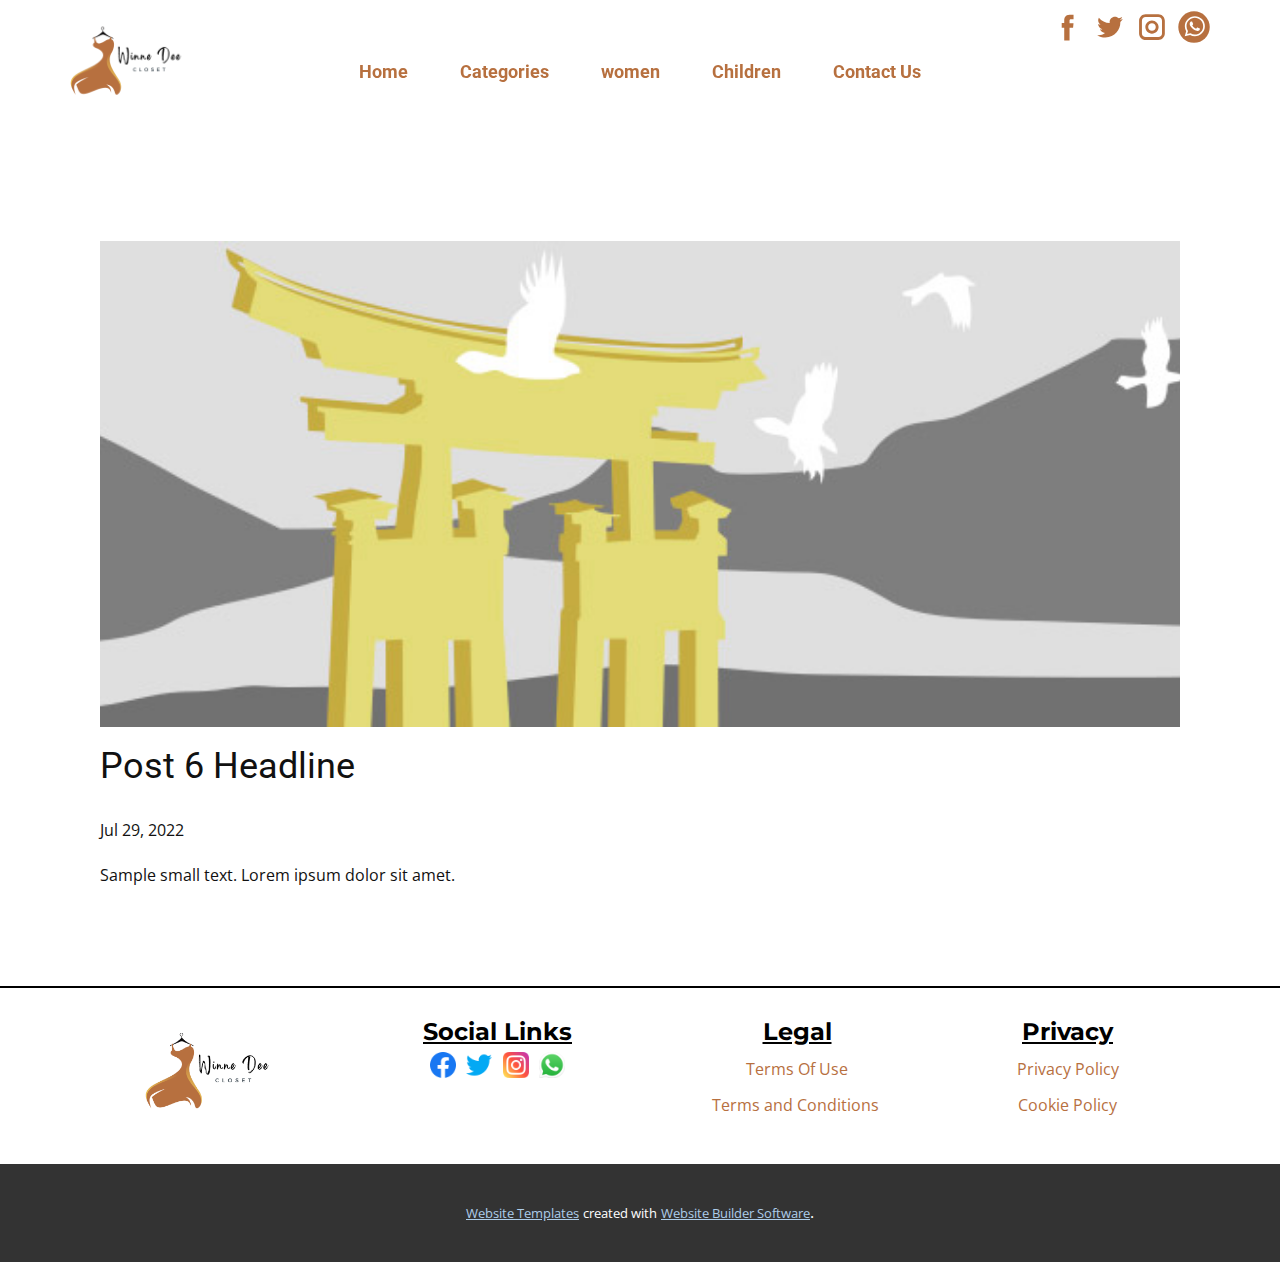
<file: blog/post-5.html>
<!doctype html>
<html style="font-size: 16px;" lang="en"><head>
    <meta name="viewport" content="width=device-width, initial-scale=1.0">
    <meta charset="utf-8">
    <meta name="keywords" content="Post 1 Headline">
    <meta name="description" content="">
    <title>Post 6 Headline</title>
    <link rel="stylesheet" href="../nicepage.css" media="screen">
<link rel="stylesheet" href="../Post-Template.css" media="screen">
    <script class="u-script" type="text/javascript" src="../jquery.js" "="" defer=""></script>
    <script class="u-script" type="text/javascript" src="../nicepage.js" "="" defer=""></script>
    <meta name="generator" content="Nicepage 4.15.8, nicepage.com">
    <link id="u-theme-google-font" rel="stylesheet" href="https://fonts.googleapis.com/css?family=Roboto:100,100i,300,300i,400,400i,500,500i,700,700i,900,900i|Open+Sans:300,300i,400,400i,500,500i,600,600i,700,700i,800,800i">
    <link id="u-page-google-font" rel="stylesheet" href="https://fonts.googleapis.com/css?family=Montserrat:100,100i,200,200i,300,300i,400,400i,500,500i,600,600i,700,700i,800,800i,900,900i">
    
    
    <script type="application/ld+json">{
		"@context": "http://schema.org",
		"@type": "Organization",
		"name": "",
		"logo": "images/winniedeeclosetlogo.png",
		"sameAs": [
				"https://www.facebook.com/profile.php?id=100087165131884",
				"https://twitter.com/PhillipKolale",
				"https://www.instagram.com/phillip_kolale/",
				"tel:0707385519",
				"https://www.facebook.com/profile.php?id=100087165131884",
				"https://twitter.com/PhillipKolale",
				"https://www.instagram.com/phillip_kolale/",
				"tel:0707385519"
		]
}</script>
    <meta name="theme-color" content="#478ac9">
    <meta name="twitter:site" content="@">
    <meta name="twitter:card" content="summary_large_image">
    <meta name="twitter:title" content="Post Template">
    <meta name="twitter:description" content="">
  </head>
  <body class="u-body u-xl-mode" data-lang="en"><header class="u-header u-shading u-sticky u-sticky-17af u-uploaded-video" id="sec-59f7" data-animation-name="" data-animation-duration="0" data-animation-delay="0" data-animation-direction=""><style class="u-sticky-style" data-style-id="17af">.u-sticky-fixed.u-sticky-17af, .u-body.u-sticky-fixed .u-sticky-17af {
box-shadow: 0 2px 8px 0 rgba(128,128,128,1) !important
}</style><div class="u-clearfix u-sheet u-sheet-1">
        <div class="u-social-icons u-spacing-10 u-social-icons-1">
          <a class="u-social-url" title="facebook" target="_blank" href="https://www.facebook.com/profile.php?id=100087165131884"><span class="u-icon u-social-facebook u-social-icon u-text-custom-color-6 u-icon-1"><svg class="u-svg-link" preserveAspectRatio="xMidYMin slice" viewBox="0 0 112 112" style=""><use xmlns:xlink="http://www.w3.org/1999/xlink" xlink:href="#svg-8aad"></use></svg><svg class="u-svg-content" viewBox="0 0 112 112" x="0" y="0" id="svg-8aad"><path fill="currentColor" d="M75.5,28.8H65.4c-1.5,0-4,0.9-4,4.3v9.4h13.9l-1.5,15.8H61.4v45.1H42.8V58.3h-8.8V42.4h8.8V32.2
c0-7.4,3.4-18.8,18.8-18.8h13.8v15.4H75.5z"></path></svg></span>
          </a>
          <a class="u-social-url" title="twitter" target="_blank" href="https://twitter.com/PhillipKolale"><span class="u-icon u-social-icon u-social-twitter u-text-custom-color-6 u-icon-2"><svg class="u-svg-link" preserveAspectRatio="xMidYMin slice" viewBox="0 0 112 112" style=""><use xmlns:xlink="http://www.w3.org/1999/xlink" xlink:href="#svg-2871"></use></svg><svg class="u-svg-content" viewBox="0 0 112 112" x="0" y="0" id="svg-2871"><path fill="currentColor" d="M92.2,38.2c0,0.8,0,1.6,0,2.3c0,24.3-18.6,52.4-52.6,52.4c-10.6,0.1-20.2-2.9-28.5-8.2
	c1.4,0.2,2.9,0.2,4.4,0.2c8.7,0,16.7-2.9,23-7.9c-8.1-0.2-14.9-5.5-17.3-12.8c1.1,0.2,2.4,0.2,3.4,0.2c1.6,0,3.3-0.2,4.8-0.7
	c-8.4-1.6-14.9-9.2-14.9-18c0-0.2,0-0.2,0-0.2c2.5,1.4,5.4,2.2,8.4,2.3c-5-3.3-8.3-8.9-8.3-15.4c0-3.4,1-6.5,2.5-9.2
	c9.1,11.1,22.7,18.5,38,19.2c-0.2-1.4-0.4-2.8-0.4-4.3c0.1-10,8.3-18.2,18.5-18.2c5.4,0,10.1,2.2,13.5,5.7c4.3-0.8,8.1-2.3,11.7-4.5
	c-1.4,4.3-4.3,7.9-8.1,10.1c3.7-0.4,7.3-1.4,10.6-2.9C98.9,32.3,95.7,35.5,92.2,38.2z"></path></svg></span>
          </a>
          <a class="u-social-url" title="instagram" target="_blank" href="https://www.instagram.com/phillip_kolale/"><span class="u-icon u-social-icon u-social-instagram u-text-custom-color-6 u-icon-3"><svg class="u-svg-link" preserveAspectRatio="xMidYMin slice" viewBox="0 0 112 112" style=""><use xmlns:xlink="http://www.w3.org/1999/xlink" xlink:href="#svg-96eb"></use></svg><svg class="u-svg-content" viewBox="0 0 112 112" x="0" y="0" id="svg-96eb"><path fill="currentColor" d="M55.9,32.9c-12.8,0-23.2,10.4-23.2,23.2s10.4,23.2,23.2,23.2s23.2-10.4,23.2-23.2S68.7,32.9,55.9,32.9z
	 M55.9,69.4c-7.4,0-13.3-6-13.3-13.3c-0.1-7.4,6-13.3,13.3-13.3s13.3,6,13.3,13.3C69.3,63.5,63.3,69.4,55.9,69.4z"></path><path fill="#FFFFFF" d="M79.7,26.8c-3,0-5.4,2.5-5.4,5.4s2.5,5.4,5.4,5.4c3,0,5.4-2.5,5.4-5.4S82.7,26.8,79.7,26.8z"></path><path fill="currentColor" d="M78.2,11H33.5C21,11,10.8,21.3,10.8,33.7v44.7c0,12.6,10.2,22.8,22.7,22.8h44.7c12.6,0,22.7-10.2,22.7-22.7
	V33.7C100.8,21.1,90.6,11,78.2,11z M91,78.4c0,7.1-5.8,12.8-12.8,12.8H33.5c-7.1,0-12.8-5.8-12.8-12.8V33.7
	c0-7.1,5.8-12.8,12.8-12.8h44.7c7.1,0,12.8,5.8,12.8,12.8V78.4z"></path></svg></span>
          </a>
          <a class="u-social-url" target="_blank" data-type="Whatsapp" title="Whatsapp" href="../tel:0707385519"><span class="u-icon u-social-icon u-social-whatsapp u-text-custom-color-6 u-icon-4"><svg class="u-svg-link" preserveAspectRatio="xMidYMin slice" viewBox="0 0 112 112" style=""><use xmlns:xlink="http://www.w3.org/1999/xlink" xlink:href="#svg-3bc7"></use></svg><svg class="u-svg-content" viewBox="0 0 112 112" x="0" y="0" id="svg-3bc7"><circle fill="currentColor" cx="56.1" cy="56.1" r="55"></circle><path fill="#FFFFFF" d="M83.8,28.3C77.2,21.7,68.4,18,59,18c-19.3,0-35.1,15.7-35.1,35.1c0,6.2,1.6,12.2,4.7,17.5l-5,18.2L42.2,84
	c5.1,2.8,10.9,4.3,16.8,4.3h0l0,0c19.3,0,35.1-15.7,35.1-35.1C94.1,43.8,90.5,35,83.8,28.3 M59,82.3L59,82.3
	c-5.2,0-10.4-1.4-14.9-4.1l-1.1-0.6l-11,2.9L35,69.8l-0.7-1.1c-2.9-4.6-4.5-10-4.5-15.5C29.8,37,42.9,24,59,24
	c7.8,0,15.1,3,20.6,8.6c5.5,5.5,8.5,12.8,8.5,20.6C88.2,69.2,75.1,82.3,59,82.3 M75,60.5c-0.9-0.4-5.2-2.6-6-2.9
	c-0.8-0.3-1.4-0.4-2,0.4s-2.3,2.9-2.8,3.4c-0.5,0.6-1,0.7-1.9,0.2c-0.9-0.4-3.7-1.4-7.1-4.4c-2.6-2.3-4.4-5.2-4.9-6.1
	c-0.5-0.9-0.1-1.4,0.4-1.8c0.4-0.4,0.9-1,1.3-1.5c0.4-0.5,0.6-0.9,0.9-1.5c0.3-0.6,0.1-1.1-0.1-1.5c-0.2-0.4-2-4.8-2.7-6.5
	c-0.7-1.7-1.4-1.5-2-1.5c-0.5,0-1.1,0-1.7,0c-0.6,0-1.5,0.2-2.3,1.1c-0.8,0.9-3.1,3-3.1,7.3c0,4.3,3.1,8.5,3.6,9.1
	c0.4,0.6,6.2,9.4,15,13.2c2.1,0.9,3.7,1.4,5,1.8c2.1,0.7,4,0.6,5.5,0.3c1.7-0.3,5.2-2.1,5.9-4.2c0.7-2,0.7-3.8,0.5-4.2
	C76.5,61.1,75.9,60.9,75,60.5"></path></svg></span>
          </a>
        </div>
        <nav data-position="" class="u-menu u-menu-one-level u-offcanvas u-menu-1">
          <div class="menu-collapse" style="font-size: 1.125rem; letter-spacing: 0px; font-weight: 700;">
            <a class="u-border-2 u-border-white u-button-style u-custom-active-border-color u-custom-border u-custom-border-color u-custom-borders u-custom-color u-custom-color-6 u-custom-hover-border-color u-custom-left-right-menu-spacing u-custom-padding-bottom u-custom-text-active-color u-custom-text-color u-custom-text-hover-color u-custom-top-bottom-menu-spacing u-nav-link" href="#" style="padding: 15px 22px; font-size: calc(1em + 30px); background-image: none;">
              <svg class="u-svg-link" viewBox="0 0 24 24"><use xmlns:xlink="http://www.w3.org/1999/xlink" xlink:href="#menu-hamburger"></use></svg>
              <svg class="u-svg-content" version="1.1" id="menu-hamburger" viewBox="0 0 16 16" x="0px" y="0px" xmlns:xlink="http://www.w3.org/1999/xlink" xmlns="http://www.w3.org/2000/svg"><g><rect y="1" width="16" height="2"></rect><rect y="7" width="16" height="2"></rect><rect y="13" width="16" height="2"></rect>
</g></svg>
            </a>
          </div>
          <div class="u-custom-menu u-nav-container">
            <ul class="u-custom-font u-heading-font u-nav u-unstyled u-nav-1"><li class="u-nav-item"><a class="u-button-style u-nav-link u-text-active-black u-text-custom-color-6" href="../Home.html" style="padding: 10px 26px;">Home</a>
</li><li class="u-nav-item"><a class="u-button-style u-nav-link u-text-active-black u-text-custom-color-6" href="#" style="padding: 10px 26px;">Categories</a>
</li><li class="u-nav-item"><a class="u-button-style u-nav-link u-text-active-black u-text-custom-color-6" style="padding: 10px 26px;">women</a>
</li><li class="u-nav-item"><a class="u-button-style u-nav-link u-text-active-black u-text-custom-color-6" style="padding: 10px 26px;">Children</a>
</li><li class="u-nav-item"><a class="u-button-style u-nav-link u-text-active-black u-text-custom-color-6" href="#" style="padding: 10px 26px;">Contact Us</a>
</li></ul>
          </div>
          <div class="u-custom-menu u-nav-container-collapse">
            <div class="u-container-style u-custom-color-6 u-inner-container-layout u-opacity u-opacity-90 u-sidenav">
              <div class="u-inner-container-layout u-sidenav-overflow">
                <div class="u-menu-close"></div>
                <ul class="u-align-center u-custom-font u-heading-font u-nav u-popupmenu-items u-spacing-25 u-unstyled u-nav-2"><li class="u-nav-item"><a class="u-button-style u-nav-link" href="../Home.html">Home</a>
</li><li class="u-nav-item"><a class="u-button-style u-nav-link" href="#">Categories</a>
</li><li class="u-nav-item"><a class="u-button-style u-nav-link">women</a>
</li><li class="u-nav-item"><a class="u-button-style u-nav-link">Children</a>
</li><li class="u-nav-item"><a class="u-button-style u-nav-link" href="#">Contact Us</a>
</li></ul>
              </div>
            </div>
            <div class="u-menu-overlay u-opacity u-opacity-20 u-white"></div>
          </div>
        </nav>
        <a href="https://nicepage.com/html-templates" class="u-image u-logo u-image-1" data-image-width="500" data-image-height="500">
          <img src="../images/winniedeeclosetlogo.png" class="u-logo-image u-logo-image-1">
        </a>
      </div></header>
    <section class="u-align-center u-clearfix u-section-1" id="sec-f41d">
      <div class="u-clearfix u-sheet u-valign-middle-md u-valign-middle-sm u-valign-middle-xs u-sheet-1"><!--post_details--><!--post_details_options_json--><!--{"source":""}--><!--/post_details_options_json--><!--blog_post-->
        <div class="u-container-style u-expanded-width u-post-details u-post-details-1">
          <div class="u-container-layout u-valign-middle u-container-layout-1"><!--blog_post_image-->
            <img alt="" class="u-blog-control u-expanded-width u-image u-image-default u-image-1" src="[data-uri]"><!--/blog_post_image--><!--blog_post_header-->
            <h2 class="u-blog-control u-text u-text-1">Post 6 Headline</h2><!--/blog_post_header--><!--blog_post_metadata-->
            <div class="u-blog-control u-metadata u-metadata-1"><!--blog_post_metadata_date-->
              <span class="u-meta-date u-meta-icon">Jul 29, 2022</span><!--/blog_post_metadata_date--><!--blog_post_metadata_category-->
              <!--/blog_post_metadata_category--><!--blog_post_metadata_comments-->
              <!--/blog_post_metadata_comments-->
            </div><!--/blog_post_metadata--><!--blog_post_content-->
            <div class="u-align-justify u-blog-control u-post-content u-text u-text-2 fr-view">
  Sample small text. Lorem ipsum dolor sit amet.
  </div><!--/blog_post_content-->
          </div>
        </div><!--/blog_post--><!--/post_details-->
      </div>
    </section>
    
    
    <footer class="u-border-2 u-border-black u-border-no-bottom u-border-no-left u-border-no-right u-clearfix u-footer" id="sec-d5ab"><div class="u-clearfix u-sheet u-sheet-1">
        <div class="u-clearfix u-expanded-width u-layout-wrap u-layout-wrap-1">
          <div class="u-layout">
            <div class="u-layout-row">
              <div class="u-align-left u-container-style u-layout-cell u-size-15 u-layout-cell-1">
                <div class="u-container-layout u-valign-middle u-container-layout-1">
                  <a href="https://nicepage.com/k/hacker-html-templates" class="u-image u-logo u-image-1" data-image-width="500" data-image-height="500">
                    <img src="../images/winniedeeclosetlogo.png" class="u-logo-image u-logo-image-1">
                  </a>
                </div>
              </div>
              <div class="u-container-style u-layout-cell u-size-15 u-layout-cell-2">
                <div class="u-container-layout u-container-layout-2">
                  <h4 class="u-align-center u-custom-font u-font-montserrat u-text u-text-1">Social Links</h4>
                  <div class="u-social-icons u-spacing-10 u-social-icons-1">
                    <a class="u-social-url" title="facebook" target="_blank" href="https://www.facebook.com/profile.php?id=100087165131884"><span class="u-file-icon u-icon u-social-facebook u-social-icon u-icon-1"><img src="../images/5968764.png" alt=""></span>
                    </a>
                    <a class="u-social-url" title="twitter" target="_blank" href="https://twitter.com/PhillipKolale"><span class="u-file-icon u-icon u-social-icon u-social-twitter u-icon-2"><img src="../images/733579.png" alt=""></span>
                    </a>
                    <a class="u-social-url" title="instagram" target="_blank" href="https://www.instagram.com/phillip_kolale/"><span class="u-file-icon u-icon u-social-icon u-social-instagram u-icon-3"><img src="../images/2111463.png" alt=""></span>
                    </a>
                    <a class="u-social-url" target="_blank" data-type="Whatsapp" title="Whatsapp" href="../tel:0707385519"><span class="u-file-icon u-icon u-social-icon u-social-whatsapp u-icon-4"><img src="../images/5968841.png" alt=""></span>
                    </a>
                  </div>
                </div>
              </div>
              <div class="u-container-style u-layout-cell u-size-15 u-layout-cell-3">
                <div class="u-container-layout u-container-layout-3">
                  <h4 class="u-align-center u-custom-font u-font-montserrat u-text u-text-2">Legal</h4>
                  <a href="#" class="u-border-1 u-border-active-palette-2-base u-border-hover-palette-1-base u-btn u-button-style u-none u-text-custom-color-6 u-btn-1"> Terms Of Use</a>
                  <a href="#" class="u-border-1 u-border-active-palette-2-base u-border-hover-palette-1-base u-btn u-button-style u-none u-text-custom-color-6 u-btn-2">Terms and Conditions</a>
                </div>
              </div>
              <div class="u-align-left u-container-style u-layout-cell u-size-15 u-layout-cell-4">
                <div class="u-container-layout u-container-layout-4">
                  <h4 class="u-align-center u-custom-font u-font-montserrat u-text u-text-3">Priva​cy</h4>
                  <a href="#" class="u-border-1 u-border-active-palette-2-base u-border-hover-palette-1-base u-btn u-button-style u-none u-text-custom-color-6 u-btn-3"> Privacy Policy</a>
                  <a href="#" class="u-border-1 u-border-active-palette-2-base u-border-hover-palette-1-base u-btn u-button-style u-none u-text-custom-color-6 u-btn-4"> Cookie Policy</a>
                </div>
              </div>
            </div>
          </div>
        </div>
      </div></footer>
    <section class="u-backlink u-clearfix u-grey-80">
      <a class="u-link" href="https://nicepage.com/website-templates" target="_blank">
        <span>Website Templates</span>
      </a>
      <p class="u-text">
        <span>created with</span>
      </p>
      <a class="u-link" href="" target="_blank">
        <span>Website Builder Software</span>
      </a>. 
    </section>
  
</body></html>
</file>
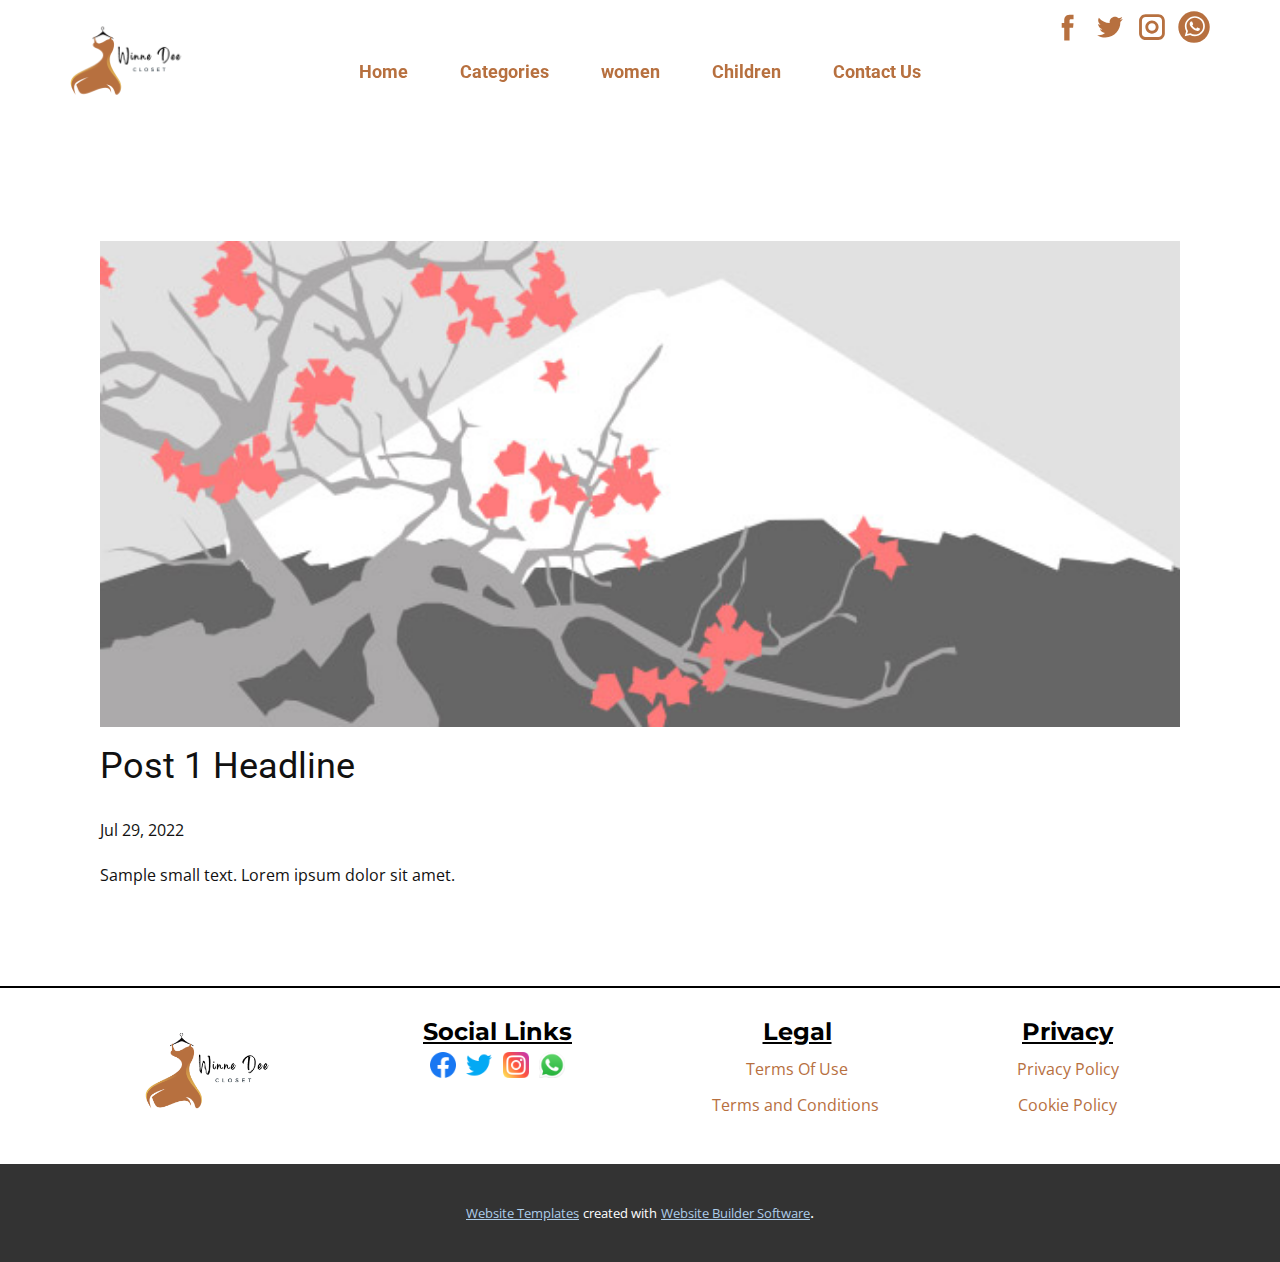
<file: blog/post.html>
<!doctype html>
<html style="font-size: 16px;" lang="en"><head>
    <meta name="viewport" content="width=device-width, initial-scale=1.0">
    <meta charset="utf-8">
    <meta name="keywords" content="Post 1 Headline">
    <meta name="description" content="">
    <title>Post 1 Headline</title>
    <link rel="stylesheet" href="../nicepage.css" media="screen">
<link rel="stylesheet" href="../Post-Template.css" media="screen">
    <script class="u-script" type="text/javascript" src="../jquery.js" "="" defer=""></script>
    <script class="u-script" type="text/javascript" src="../nicepage.js" "="" defer=""></script>
    <meta name="generator" content="Nicepage 4.15.8, nicepage.com">
    <link id="u-theme-google-font" rel="stylesheet" href="https://fonts.googleapis.com/css?family=Roboto:100,100i,300,300i,400,400i,500,500i,700,700i,900,900i|Open+Sans:300,300i,400,400i,500,500i,600,600i,700,700i,800,800i">
    <link id="u-page-google-font" rel="stylesheet" href="https://fonts.googleapis.com/css?family=Montserrat:100,100i,200,200i,300,300i,400,400i,500,500i,600,600i,700,700i,800,800i,900,900i">
    
    
    <script type="application/ld+json">{
		"@context": "http://schema.org",
		"@type": "Organization",
		"name": "",
		"logo": "images/winniedeeclosetlogo.png",
		"sameAs": [
				"https://www.facebook.com/profile.php?id=100087165131884",
				"https://twitter.com/PhillipKolale",
				"https://www.instagram.com/phillip_kolale/",
				"tel:0707385519",
				"https://www.facebook.com/profile.php?id=100087165131884",
				"https://twitter.com/PhillipKolale",
				"https://www.instagram.com/phillip_kolale/",
				"tel:0707385519"
		]
}</script>
    <meta name="theme-color" content="#478ac9">
    <meta name="twitter:site" content="@">
    <meta name="twitter:card" content="summary_large_image">
    <meta name="twitter:title" content="Post Template">
    <meta name="twitter:description" content="">
  </head>
  <body class="u-body u-xl-mode" data-lang="en"><header class="u-header u-shading u-sticky u-sticky-17af u-uploaded-video" id="sec-59f7" data-animation-name="" data-animation-duration="0" data-animation-delay="0" data-animation-direction=""><style class="u-sticky-style" data-style-id="17af">.u-sticky-fixed.u-sticky-17af, .u-body.u-sticky-fixed .u-sticky-17af {
box-shadow: 0 2px 8px 0 rgba(128,128,128,1) !important
}</style><div class="u-clearfix u-sheet u-sheet-1">
        <div class="u-social-icons u-spacing-10 u-social-icons-1">
          <a class="u-social-url" title="facebook" target="_blank" href="https://www.facebook.com/profile.php?id=100087165131884"><span class="u-icon u-social-facebook u-social-icon u-text-custom-color-6 u-icon-1"><svg class="u-svg-link" preserveAspectRatio="xMidYMin slice" viewBox="0 0 112 112" style=""><use xmlns:xlink="http://www.w3.org/1999/xlink" xlink:href="#svg-8aad"></use></svg><svg class="u-svg-content" viewBox="0 0 112 112" x="0" y="0" id="svg-8aad"><path fill="currentColor" d="M75.5,28.8H65.4c-1.5,0-4,0.9-4,4.3v9.4h13.9l-1.5,15.8H61.4v45.1H42.8V58.3h-8.8V42.4h8.8V32.2
c0-7.4,3.4-18.8,18.8-18.8h13.8v15.4H75.5z"></path></svg></span>
          </a>
          <a class="u-social-url" title="twitter" target="_blank" href="https://twitter.com/PhillipKolale"><span class="u-icon u-social-icon u-social-twitter u-text-custom-color-6 u-icon-2"><svg class="u-svg-link" preserveAspectRatio="xMidYMin slice" viewBox="0 0 112 112" style=""><use xmlns:xlink="http://www.w3.org/1999/xlink" xlink:href="#svg-2871"></use></svg><svg class="u-svg-content" viewBox="0 0 112 112" x="0" y="0" id="svg-2871"><path fill="currentColor" d="M92.2,38.2c0,0.8,0,1.6,0,2.3c0,24.3-18.6,52.4-52.6,52.4c-10.6,0.1-20.2-2.9-28.5-8.2
	c1.4,0.2,2.9,0.2,4.4,0.2c8.7,0,16.7-2.9,23-7.9c-8.1-0.2-14.9-5.5-17.3-12.8c1.1,0.2,2.4,0.2,3.4,0.2c1.6,0,3.3-0.2,4.8-0.7
	c-8.4-1.6-14.9-9.2-14.9-18c0-0.2,0-0.2,0-0.2c2.5,1.4,5.4,2.2,8.4,2.3c-5-3.3-8.3-8.9-8.3-15.4c0-3.4,1-6.5,2.5-9.2
	c9.1,11.1,22.7,18.5,38,19.2c-0.2-1.4-0.4-2.8-0.4-4.3c0.1-10,8.3-18.2,18.5-18.2c5.4,0,10.1,2.2,13.5,5.7c4.3-0.8,8.1-2.3,11.7-4.5
	c-1.4,4.3-4.3,7.9-8.1,10.1c3.7-0.4,7.3-1.4,10.6-2.9C98.9,32.3,95.7,35.5,92.2,38.2z"></path></svg></span>
          </a>
          <a class="u-social-url" title="instagram" target="_blank" href="https://www.instagram.com/phillip_kolale/"><span class="u-icon u-social-icon u-social-instagram u-text-custom-color-6 u-icon-3"><svg class="u-svg-link" preserveAspectRatio="xMidYMin slice" viewBox="0 0 112 112" style=""><use xmlns:xlink="http://www.w3.org/1999/xlink" xlink:href="#svg-96eb"></use></svg><svg class="u-svg-content" viewBox="0 0 112 112" x="0" y="0" id="svg-96eb"><path fill="currentColor" d="M55.9,32.9c-12.8,0-23.2,10.4-23.2,23.2s10.4,23.2,23.2,23.2s23.2-10.4,23.2-23.2S68.7,32.9,55.9,32.9z
	 M55.9,69.4c-7.4,0-13.3-6-13.3-13.3c-0.1-7.4,6-13.3,13.3-13.3s13.3,6,13.3,13.3C69.3,63.5,63.3,69.4,55.9,69.4z"></path><path fill="#FFFFFF" d="M79.7,26.8c-3,0-5.4,2.5-5.4,5.4s2.5,5.4,5.4,5.4c3,0,5.4-2.5,5.4-5.4S82.7,26.8,79.7,26.8z"></path><path fill="currentColor" d="M78.2,11H33.5C21,11,10.8,21.3,10.8,33.7v44.7c0,12.6,10.2,22.8,22.7,22.8h44.7c12.6,0,22.7-10.2,22.7-22.7
	V33.7C100.8,21.1,90.6,11,78.2,11z M91,78.4c0,7.1-5.8,12.8-12.8,12.8H33.5c-7.1,0-12.8-5.8-12.8-12.8V33.7
	c0-7.1,5.8-12.8,12.8-12.8h44.7c7.1,0,12.8,5.8,12.8,12.8V78.4z"></path></svg></span>
          </a>
          <a class="u-social-url" target="_blank" data-type="Whatsapp" title="Whatsapp" href="../tel:0707385519"><span class="u-icon u-social-icon u-social-whatsapp u-text-custom-color-6 u-icon-4"><svg class="u-svg-link" preserveAspectRatio="xMidYMin slice" viewBox="0 0 112 112" style=""><use xmlns:xlink="http://www.w3.org/1999/xlink" xlink:href="#svg-3bc7"></use></svg><svg class="u-svg-content" viewBox="0 0 112 112" x="0" y="0" id="svg-3bc7"><circle fill="currentColor" cx="56.1" cy="56.1" r="55"></circle><path fill="#FFFFFF" d="M83.8,28.3C77.2,21.7,68.4,18,59,18c-19.3,0-35.1,15.7-35.1,35.1c0,6.2,1.6,12.2,4.7,17.5l-5,18.2L42.2,84
	c5.1,2.8,10.9,4.3,16.8,4.3h0l0,0c19.3,0,35.1-15.7,35.1-35.1C94.1,43.8,90.5,35,83.8,28.3 M59,82.3L59,82.3
	c-5.2,0-10.4-1.4-14.9-4.1l-1.1-0.6l-11,2.9L35,69.8l-0.7-1.1c-2.9-4.6-4.5-10-4.5-15.5C29.8,37,42.9,24,59,24
	c7.8,0,15.1,3,20.6,8.6c5.5,5.5,8.5,12.8,8.5,20.6C88.2,69.2,75.1,82.3,59,82.3 M75,60.5c-0.9-0.4-5.2-2.6-6-2.9
	c-0.8-0.3-1.4-0.4-2,0.4s-2.3,2.9-2.8,3.4c-0.5,0.6-1,0.7-1.9,0.2c-0.9-0.4-3.7-1.4-7.1-4.4c-2.6-2.3-4.4-5.2-4.9-6.1
	c-0.5-0.9-0.1-1.4,0.4-1.8c0.4-0.4,0.9-1,1.3-1.5c0.4-0.5,0.6-0.9,0.9-1.5c0.3-0.6,0.1-1.1-0.1-1.5c-0.2-0.4-2-4.8-2.7-6.5
	c-0.7-1.7-1.4-1.5-2-1.5c-0.5,0-1.1,0-1.7,0c-0.6,0-1.5,0.2-2.3,1.1c-0.8,0.9-3.1,3-3.1,7.3c0,4.3,3.1,8.5,3.6,9.1
	c0.4,0.6,6.2,9.4,15,13.2c2.1,0.9,3.7,1.4,5,1.8c2.1,0.7,4,0.6,5.5,0.3c1.7-0.3,5.2-2.1,5.9-4.2c0.7-2,0.7-3.8,0.5-4.2
	C76.5,61.1,75.9,60.9,75,60.5"></path></svg></span>
          </a>
        </div>
        <nav data-position="" class="u-menu u-menu-one-level u-offcanvas u-menu-1">
          <div class="menu-collapse" style="font-size: 1.125rem; letter-spacing: 0px; font-weight: 700;">
            <a class="u-border-2 u-border-white u-button-style u-custom-active-border-color u-custom-border u-custom-border-color u-custom-borders u-custom-color u-custom-color-6 u-custom-hover-border-color u-custom-left-right-menu-spacing u-custom-padding-bottom u-custom-text-active-color u-custom-text-color u-custom-text-hover-color u-custom-top-bottom-menu-spacing u-nav-link" href="#" style="padding: 15px 22px; font-size: calc(1em + 30px); background-image: none;">
              <svg class="u-svg-link" viewBox="0 0 24 24"><use xmlns:xlink="http://www.w3.org/1999/xlink" xlink:href="#menu-hamburger"></use></svg>
              <svg class="u-svg-content" version="1.1" id="menu-hamburger" viewBox="0 0 16 16" x="0px" y="0px" xmlns:xlink="http://www.w3.org/1999/xlink" xmlns="http://www.w3.org/2000/svg"><g><rect y="1" width="16" height="2"></rect><rect y="7" width="16" height="2"></rect><rect y="13" width="16" height="2"></rect>
</g></svg>
            </a>
          </div>
          <div class="u-custom-menu u-nav-container">
            <ul class="u-custom-font u-heading-font u-nav u-unstyled u-nav-1"><li class="u-nav-item"><a class="u-button-style u-nav-link u-text-active-black u-text-custom-color-6" href="../Home.html" style="padding: 10px 26px;">Home</a>
</li><li class="u-nav-item"><a class="u-button-style u-nav-link u-text-active-black u-text-custom-color-6" href="#" style="padding: 10px 26px;">Categories</a>
</li><li class="u-nav-item"><a class="u-button-style u-nav-link u-text-active-black u-text-custom-color-6" style="padding: 10px 26px;">women</a>
</li><li class="u-nav-item"><a class="u-button-style u-nav-link u-text-active-black u-text-custom-color-6" style="padding: 10px 26px;">Children</a>
</li><li class="u-nav-item"><a class="u-button-style u-nav-link u-text-active-black u-text-custom-color-6" href="#" style="padding: 10px 26px;">Contact Us</a>
</li></ul>
          </div>
          <div class="u-custom-menu u-nav-container-collapse">
            <div class="u-container-style u-custom-color-6 u-inner-container-layout u-opacity u-opacity-90 u-sidenav">
              <div class="u-inner-container-layout u-sidenav-overflow">
                <div class="u-menu-close"></div>
                <ul class="u-align-center u-custom-font u-heading-font u-nav u-popupmenu-items u-spacing-25 u-unstyled u-nav-2"><li class="u-nav-item"><a class="u-button-style u-nav-link" href="../Home.html">Home</a>
</li><li class="u-nav-item"><a class="u-button-style u-nav-link" href="#">Categories</a>
</li><li class="u-nav-item"><a class="u-button-style u-nav-link">women</a>
</li><li class="u-nav-item"><a class="u-button-style u-nav-link">Children</a>
</li><li class="u-nav-item"><a class="u-button-style u-nav-link" href="#">Contact Us</a>
</li></ul>
              </div>
            </div>
            <div class="u-menu-overlay u-opacity u-opacity-20 u-white"></div>
          </div>
        </nav>
        <a href="https://nicepage.com/html-templates" class="u-image u-logo u-image-1" data-image-width="500" data-image-height="500">
          <img src="../images/winniedeeclosetlogo.png" class="u-logo-image u-logo-image-1">
        </a>
      </div></header>
    <section class="u-align-center u-clearfix u-section-1" id="sec-f41d">
      <div class="u-clearfix u-sheet u-valign-middle-md u-valign-middle-sm u-valign-middle-xs u-sheet-1"><!--post_details--><!--post_details_options_json--><!--{"source":""}--><!--/post_details_options_json--><!--blog_post-->
        <div class="u-container-style u-expanded-width u-post-details u-post-details-1">
          <div class="u-container-layout u-valign-middle u-container-layout-1"><!--blog_post_image-->
            <img alt="" class="u-blog-control u-expanded-width u-image u-image-default u-image-1" src="[data-uri]"><!--/blog_post_image--><!--blog_post_header-->
            <h2 class="u-blog-control u-text u-text-1">Post 1 Headline</h2><!--/blog_post_header--><!--blog_post_metadata-->
            <div class="u-blog-control u-metadata u-metadata-1"><!--blog_post_metadata_date-->
              <span class="u-meta-date u-meta-icon">Jul 29, 2022</span><!--/blog_post_metadata_date--><!--blog_post_metadata_category-->
              <!--/blog_post_metadata_category--><!--blog_post_metadata_comments-->
              <!--/blog_post_metadata_comments-->
            </div><!--/blog_post_metadata--><!--blog_post_content-->
            <div class="u-align-justify u-blog-control u-post-content u-text u-text-2 fr-view">
  Sample small text. Lorem ipsum dolor sit amet.
  </div><!--/blog_post_content-->
          </div>
        </div><!--/blog_post--><!--/post_details-->
      </div>
    </section>
    
    
    <footer class="u-border-2 u-border-black u-border-no-bottom u-border-no-left u-border-no-right u-clearfix u-footer" id="sec-d5ab"><div class="u-clearfix u-sheet u-sheet-1">
        <div class="u-clearfix u-expanded-width u-layout-wrap u-layout-wrap-1">
          <div class="u-layout">
            <div class="u-layout-row">
              <div class="u-align-left u-container-style u-layout-cell u-size-15 u-layout-cell-1">
                <div class="u-container-layout u-valign-middle u-container-layout-1">
                  <a href="https://nicepage.com/k/hacker-html-templates" class="u-image u-logo u-image-1" data-image-width="500" data-image-height="500">
                    <img src="../images/winniedeeclosetlogo.png" class="u-logo-image u-logo-image-1">
                  </a>
                </div>
              </div>
              <div class="u-container-style u-layout-cell u-size-15 u-layout-cell-2">
                <div class="u-container-layout u-container-layout-2">
                  <h4 class="u-align-center u-custom-font u-font-montserrat u-text u-text-1">Social Links</h4>
                  <div class="u-social-icons u-spacing-10 u-social-icons-1">
                    <a class="u-social-url" title="facebook" target="_blank" href="https://www.facebook.com/profile.php?id=100087165131884"><span class="u-file-icon u-icon u-social-facebook u-social-icon u-icon-1"><img src="../images/5968764.png" alt=""></span>
                    </a>
                    <a class="u-social-url" title="twitter" target="_blank" href="https://twitter.com/PhillipKolale"><span class="u-file-icon u-icon u-social-icon u-social-twitter u-icon-2"><img src="../images/733579.png" alt=""></span>
                    </a>
                    <a class="u-social-url" title="instagram" target="_blank" href="https://www.instagram.com/phillip_kolale/"><span class="u-file-icon u-icon u-social-icon u-social-instagram u-icon-3"><img src="../images/2111463.png" alt=""></span>
                    </a>
                    <a class="u-social-url" target="_blank" data-type="Whatsapp" title="Whatsapp" href="../tel:0707385519"><span class="u-file-icon u-icon u-social-icon u-social-whatsapp u-icon-4"><img src="../images/5968841.png" alt=""></span>
                    </a>
                  </div>
                </div>
              </div>
              <div class="u-container-style u-layout-cell u-size-15 u-layout-cell-3">
                <div class="u-container-layout u-container-layout-3">
                  <h4 class="u-align-center u-custom-font u-font-montserrat u-text u-text-2">Legal</h4>
                  <a href="#" class="u-border-1 u-border-active-palette-2-base u-border-hover-palette-1-base u-btn u-button-style u-none u-text-custom-color-6 u-btn-1"> Terms Of Use</a>
                  <a href="#" class="u-border-1 u-border-active-palette-2-base u-border-hover-palette-1-base u-btn u-button-style u-none u-text-custom-color-6 u-btn-2">Terms and Conditions</a>
                </div>
              </div>
              <div class="u-align-left u-container-style u-layout-cell u-size-15 u-layout-cell-4">
                <div class="u-container-layout u-container-layout-4">
                  <h4 class="u-align-center u-custom-font u-font-montserrat u-text u-text-3">Priva​cy</h4>
                  <a href="#" class="u-border-1 u-border-active-palette-2-base u-border-hover-palette-1-base u-btn u-button-style u-none u-text-custom-color-6 u-btn-3"> Privacy Policy</a>
                  <a href="#" class="u-border-1 u-border-active-palette-2-base u-border-hover-palette-1-base u-btn u-button-style u-none u-text-custom-color-6 u-btn-4"> Cookie Policy</a>
                </div>
              </div>
            </div>
          </div>
        </div>
      </div></footer>
    <section class="u-backlink u-clearfix u-grey-80">
      <a class="u-link" href="https://nicepage.com/website-templates" target="_blank">
        <span>Website Templates</span>
      </a>
      <p class="u-text">
        <span>created with</span>
      </p>
      <a class="u-link" href="" target="_blank">
        <span>Website Builder Software</span>
      </a>. 
    </section>
  
</body></html>
</file>
